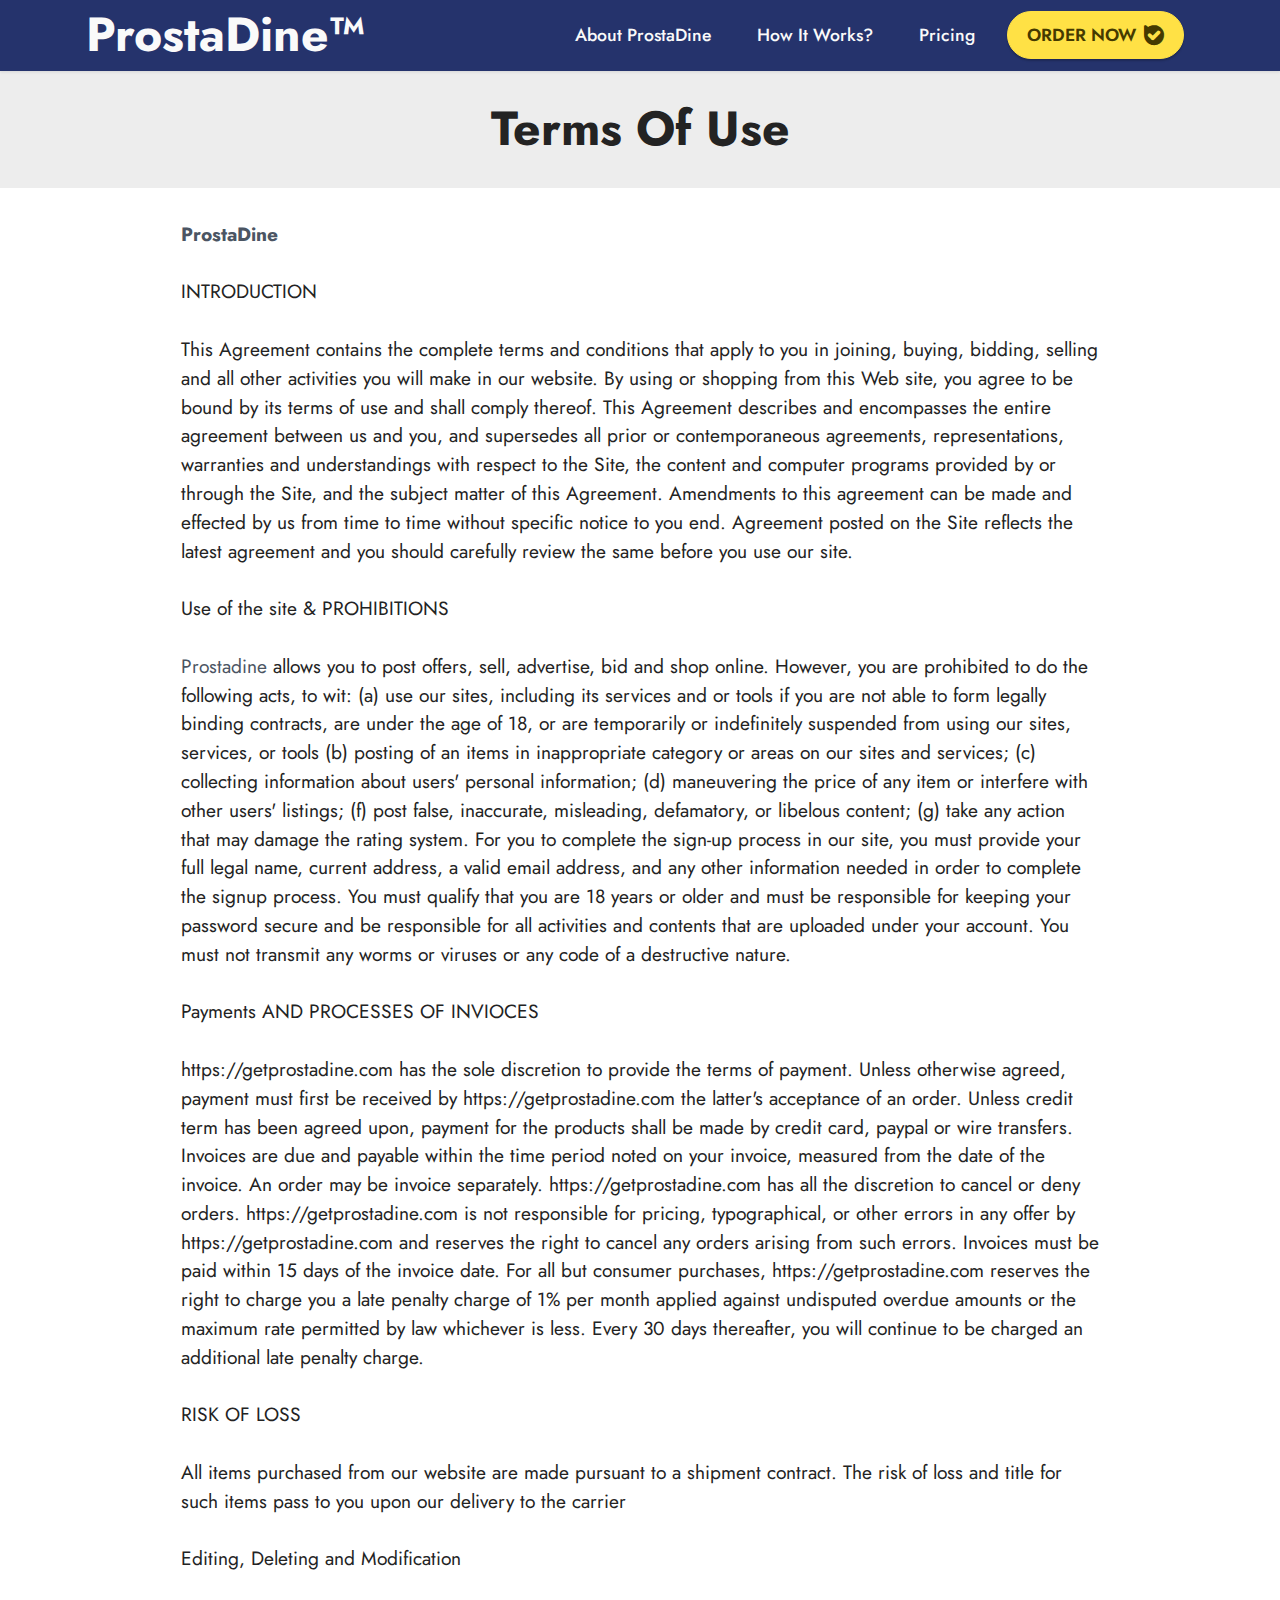
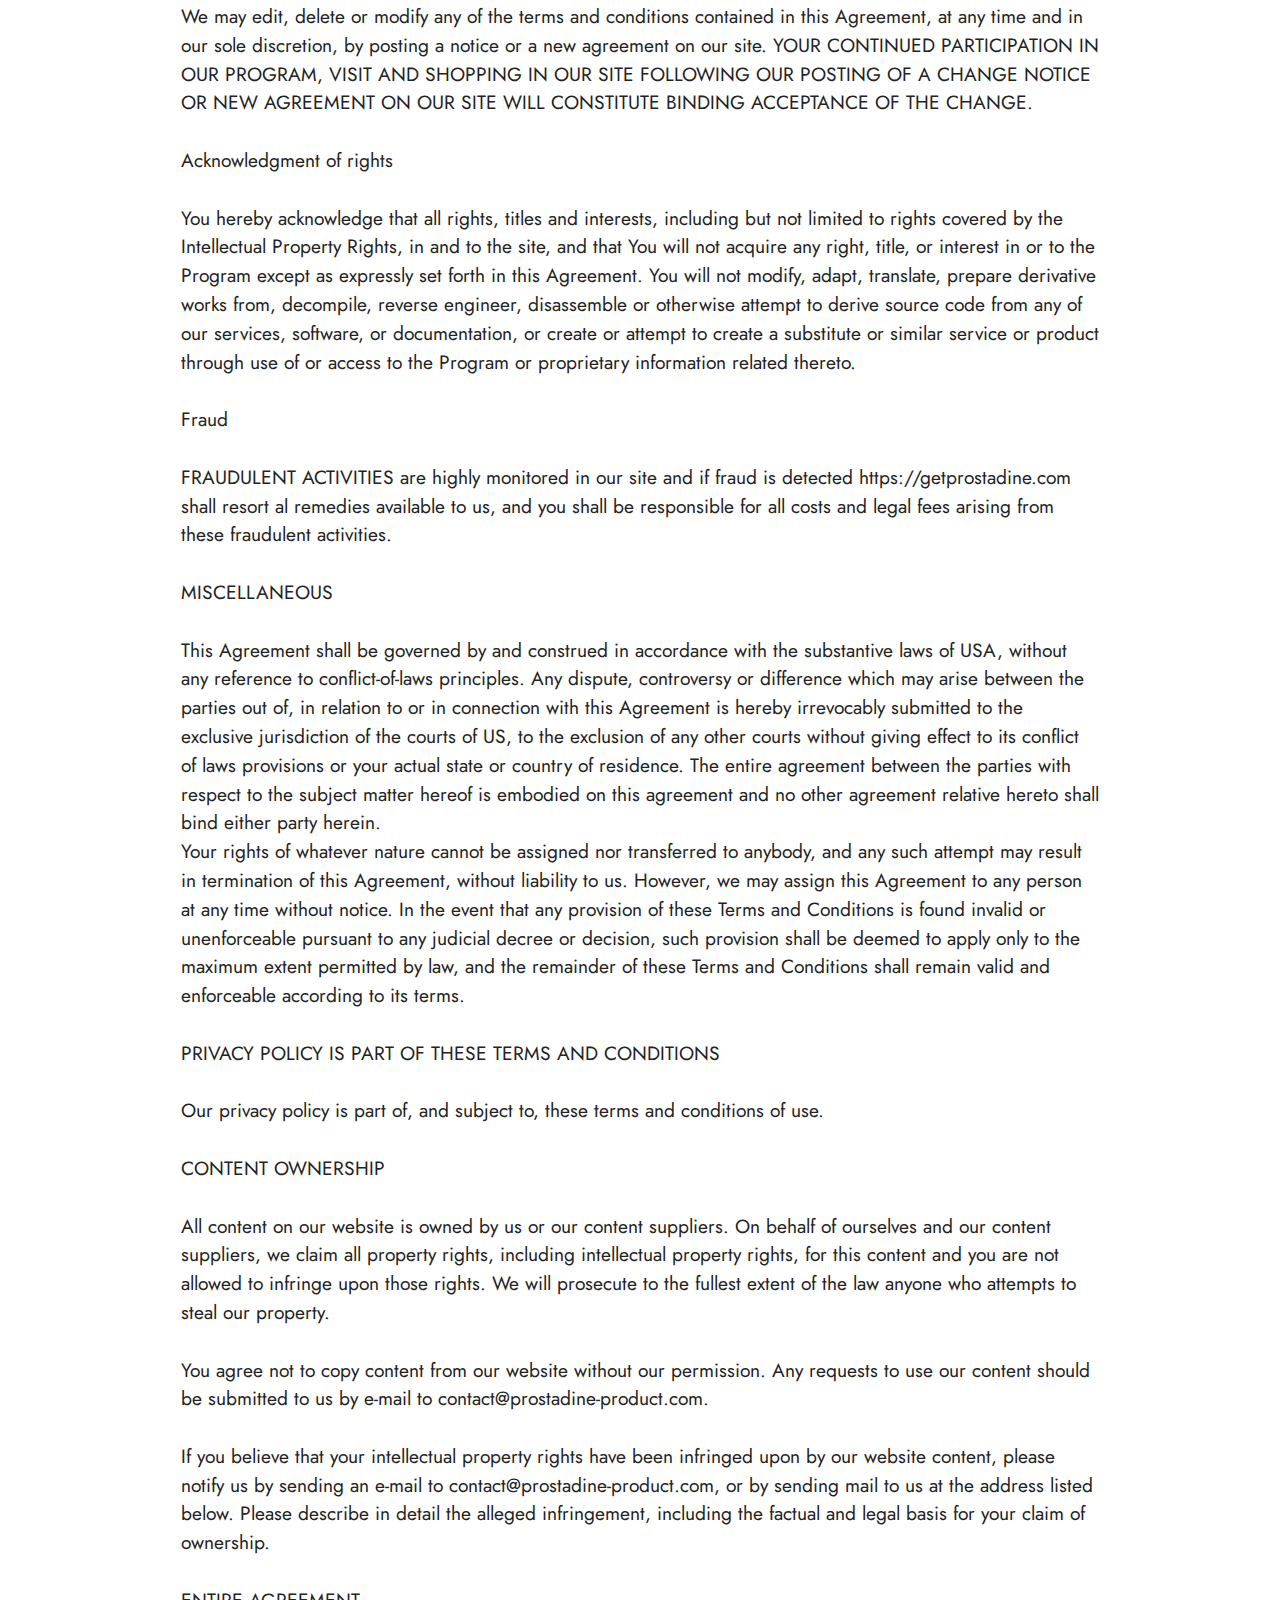
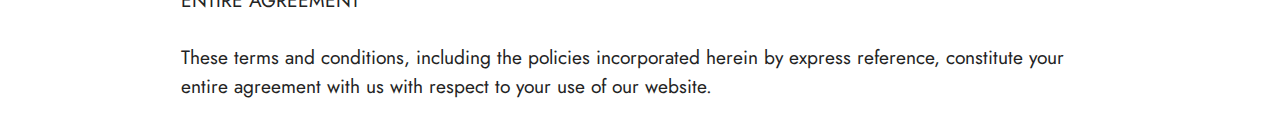
<file: page1.html>
<!DOCTYPE html>
<html  >
<head>
  
  <meta charset="UTF-8">
  <meta http-equiv="X-UA-Compatible" content="IE=edge">
  
  <meta name="twitter:card" content="summary_large_image"/>
  <meta name="twitter:image:src" content="">
  <meta property="og:image" content="">
  <meta name="twitter:title" content="Terms Of Use">
  <meta name="viewport" content="width=device-width, initial-scale=1, minimum-scale=1">
  <link rel="shortcut icon" href="assets/images/favicon-main-128x128.png" type="image/x-icon">
  <meta name="description" content="">
  
  
  <title>Terms Of Use</title>
  <link rel="stylesheet" href="assets/bootstrap/css/bootstrap.min.css">
  <link rel="stylesheet" href="assets/bootstrap/css/bootstrap-grid.min.css">
  <link rel="stylesheet" href="assets/bootstrap/css/bootstrap-reboot.min.css">
  <link rel="stylesheet" href="assets/animatecss/animate.css">
  <link rel="stylesheet" href="assets/dropdown/css/style.css">
  <link rel="stylesheet" href="assets/socicon/css/styles.css">
  <link rel="stylesheet" href="assets/theme/css/style.css">
  <link rel="preload" href="https://fonts.googleapis.com/css?family=Jost:100,200,300,400,500,600,700,800,900,100i,200i,300i,400i,500i,600i,700i,800i,900i&display=swap" as="style" onload="this.onload=null;this.rel='stylesheet'">
  <noscript><link rel="stylesheet" href="https://fonts.googleapis.com/css?family=Jost:100,200,300,400,500,600,700,800,900,100i,200i,300i,400i,500i,600i,700i,800i,900i&display=swap"></noscript>
  <link rel="preload" as="style" href="assets/mobirise/css/mbr-additional.css"><link rel="stylesheet" href="assets/mobirise/css/mbr-additional.css" type="text/css">
  
  
  
  <meta http-equiv="content-language" content="en-us">
</head>
<body>
  
  <section data-bs-version="5.1" class="menu menu2 cid-tmAYGHW7QI" once="menu" id="menu2-29">
    
    <nav class="navbar navbar-dropdown navbar-expand-lg">
        <div class="container">
            <div class="navbar-brand">
                
                <span class="navbar-caption-wrap"><a class="navbar-caption text-white text-primary display-2" href="index.html">ProstaDine™</a></span>
            </div>
            <button class="navbar-toggler" type="button" data-toggle="collapse" data-bs-toggle="collapse" data-target="#navbarSupportedContent" data-bs-target="#navbarSupportedContent" aria-controls="navbarNavAltMarkup" aria-expanded="false" aria-label="Toggle navigation">
                <div class="hamburger">
                    <span></span>
                    <span></span>
                    <span></span>
                    <span></span>
                </div>
            </button>
            <div class="collapse navbar-collapse" id="navbarSupportedContent">
                <ul class="navbar-nav nav-dropdown" data-app-modern-menu="true"><li class="nav-item"><a class="nav-link link text-white text-primary display-4" href="index.html#content4-4">About ProstaDine</a>
                    </li><li class="nav-item"><a class="nav-link link text-white text-primary display-4" href="index.html#content4-6">How It Works?</a></li><li class="nav-item"><a class="nav-link link text-white text-primary display-4" href="index.html#content4-2f">Pricing</a></li></ul>
                
                <div class="navbar-buttons mbr-section-btn"><a class="btn btn-warning display-4" href="/order" rel="nofollow"><span class="socicon socicon-bale mbr-iconfont mbr-iconfont-btn" style="font-size: 20px;"></span>ORDER NOW</a></div>
            </div>
        </div>
    </nav>
</section>

<section data-bs-version="5.1" class="content4 cid-tjykehVjDn" id="content4-p">
    

    
    
    <div class="container">
        <div class="row justify-content-center">
            <div class="title col-md-12 col-lg-12">
                <h3 class="mbr-section-title mbr-fonts-style align-center mb-4 display-2"><strong>Terms Of Use</strong></h3>
                
                
            </div>
        </div>
    </div>
</section>

<section data-bs-version="5.1" class="content5 cid-sKy7tkCOig cid-tjykeHYRPt" id="content5-q">
    
    <div class="container">
        <div class="row justify-content-center">
            <div class="col-md-12 col-lg-10">
                
                
                <p class="mbr-text mbr-fonts-style display-7"><a href="https://us-prostadine.org/" class="text-primary"><strong>ProstaDine</strong></a><br><br>INTRODUCTION
<br>
<br>This Agreement contains the complete terms and conditions that apply to you in joining, buying, bidding, selling and all other activities you will make in our website. By using or shopping from this Web site, you agree to be bound by its terms of use and shall comply thereof. This Agreement describes and encompasses the entire agreement between us and you, and supersedes all prior or contemporaneous agreements, representations, warranties and understandings with respect to the Site, the content and computer programs provided by or through the Site, and the subject matter of this Agreement. Amendments to this agreement can be made and effected by us from time to time without specific notice to you end. Agreement posted on the Site reflects the latest agreement and you should carefully review the same before you use our site.
<br>
<br>Use of the site &amp; PROHIBITIONS
<br>
<br><a href="https://us-prostadine.org/" class="text-primary">Prostadine</a> allows you to post offers, sell, advertise, bid and shop online. However, you are prohibited to do the following acts, to wit: (a) use our sites, including its services and or tools if you are not able to form legally binding contracts, are under the age of 18, or are temporarily or indefinitely suspended from using our sites, services, or tools (b) posting of an items in inappropriate category or areas on our sites and services; (c) collecting information about users' personal information; (d) maneuvering the price of any item or interfere with other users' listings; (f) post false, inaccurate, misleading, defamatory, or libelous content; (g) take any action that may damage the rating system. For you to complete the sign-up process in our site, you must provide your full legal name, current address, a valid email address, and any other information needed in order to complete the signup process. You must qualify that you are 18 years or older and must be responsible for keeping your password secure and be responsible for all activities and contents that are uploaded under your account. You must not transmit any worms or viruses or any code of a destructive nature.
<br>
<br>Payments AND PROCESSES OF INVIOCES
<br>
<br>https://getprostadine.com has the sole discretion to provide the terms of payment. Unless otherwise agreed, payment must first be received by https://getprostadine.com the latter's acceptance of an order. Unless credit term has been agreed upon, payment for the products shall be made by credit card, paypal or wire transfers. Invoices are due and payable within the time period noted on your invoice, measured from the date of the invoice. An order may be invoice separately. https://getprostadine.com has all the discretion to cancel or deny orders. https://getprostadine.com is not responsible for pricing, typographical, or other errors in any offer by https://getprostadine.com and reserves the right to cancel any orders arising from such errors. Invoices must be paid within 15 days of the invoice date. For all but consumer purchases, https://getprostadine.com reserves the right to charge you a late penalty charge of 1% per month applied against undisputed overdue amounts or the maximum rate permitted by law whichever is less. Every 30 days thereafter, you will continue to be charged an additional late penalty charge.
<br>
<br>RISK OF LOSS
<br>
<br>All items purchased from our website are made pursuant to a shipment contract. The risk of loss and title for such items pass to you upon our delivery to the carrier
<br>
<br>Editing, Deleting and Modification
<br>
<br>We may edit, delete or modify any of the terms and conditions contained in this Agreement, at any time and in our sole discretion, by posting a notice or a new agreement on our site. YOUR CONTINUED PARTICIPATION IN OUR PROGRAM, VISIT AND SHOPPING IN OUR SITE FOLLOWING OUR POSTING OF A CHANGE NOTICE OR NEW AGREEMENT ON OUR SITE WILL CONSTITUTE BINDING ACCEPTANCE OF THE CHANGE.
<br>
<br>Acknowledgment of rights
<br>
<br>You hereby acknowledge that all rights, titles and interests, including but not limited to rights covered by the Intellectual Property Rights, in and to the site, and that You will not acquire any right, title, or interest in or to the Program except as expressly set forth in this Agreement. You will not modify, adapt, translate, prepare derivative works from, decompile, reverse engineer, disassemble or otherwise attempt to derive source code from any of our services, software, or documentation, or create or attempt to create a substitute or similar service or product through use of or access to the Program or proprietary information related thereto.
<br>
<br>Fraud
<br>
<br>FRAUDULENT ACTIVITIES are highly monitored in our site and if fraud is detected https://getprostadine.com shall resort al remedies available to us, and you shall be responsible for all costs and legal fees arising from these fraudulent activities.
<br>
<br>MISCELLANEOUS
<br>
<br>This Agreement shall be governed by and construed in accordance with the substantive laws of USA, without any reference to conflict-of-laws principles. Any dispute, controversy or difference which may arise between the parties out of, in relation to or in connection with this Agreement is hereby irrevocably submitted to the exclusive jurisdiction of the courts of US, to the exclusion of any other courts without giving effect to its conflict of laws provisions or your actual state or country of residence. The entire agreement between the parties with respect to the subject matter hereof is embodied on this agreement and no other agreement relative hereto shall bind either party herein.
<br>Your rights of whatever nature cannot be assigned nor transferred to anybody, and any such attempt may result in termination of this Agreement, without liability to us. However, we may assign this Agreement to any person at any time without notice. In the event that any provision of these Terms and Conditions is found invalid or unenforceable pursuant to any judicial decree or decision, such provision shall be deemed to apply only to the maximum extent permitted by law, and the remainder of these Terms and Conditions shall remain valid and enforceable according to its terms.
<br>
<br>PRIVACY POLICY IS PART OF THESE TERMS AND CONDITIONS
<br>
<br>Our privacy policy is part of, and subject to, these terms and conditions of use.
<br>
<br>CONTENT OWNERSHIP
<br>
<br>All content on our website is owned by us or our content suppliers. On behalf of ourselves and our content suppliers, we claim all property rights, including intellectual property rights, for this content and you are not allowed to infringe upon those rights. We will prosecute to the fullest extent of the law anyone who attempts to steal our property.
<br>
<br>You agree not to copy content from our website without our permission. Any requests to use our content should be submitted to us by e-mail to contact@prostadine-product.com.
<br>
<br>If you believe that your intellectual property rights have been infringed upon by our website content, please notify us by sending an e-mail to contact@prostadine-product.com, or by sending mail to us at the address listed below. Please describe in detail the alleged infringement, including the factual and legal basis for your claim of ownership.
<br>
<br>ENTIRE AGREEMENT
<br>
<br>These terms and conditions, including the policies incorporated herein by express reference, constitute your entire agreement with us with respect to your use of our website.</p>
            </div>
        </div>
    </div>
</section>


<script src="assets/bootstrap/js/bootstrap.bundle.min.js"></script>
  <script src="assets/smoothscroll/smooth-scroll.js"></script>
  <script src="assets/ytplayer/index.js"></script>
  <script src="assets/dropdown/js/navbar-dropdown.js"></script>
  <script src="assets/theme/js/script.js"></script>
  
  
  
 <div id="scrollToTop" class="scrollToTop mbr-arrow-up"><a style="text-align: center;"><i class="mbr-arrow-up-icon mbr-arrow-up-icon-cm cm-icon cm-icon-smallarrow-up"></i></a></div>
    <input name="animation" type="hidden">
  </body>
</html>
</file>
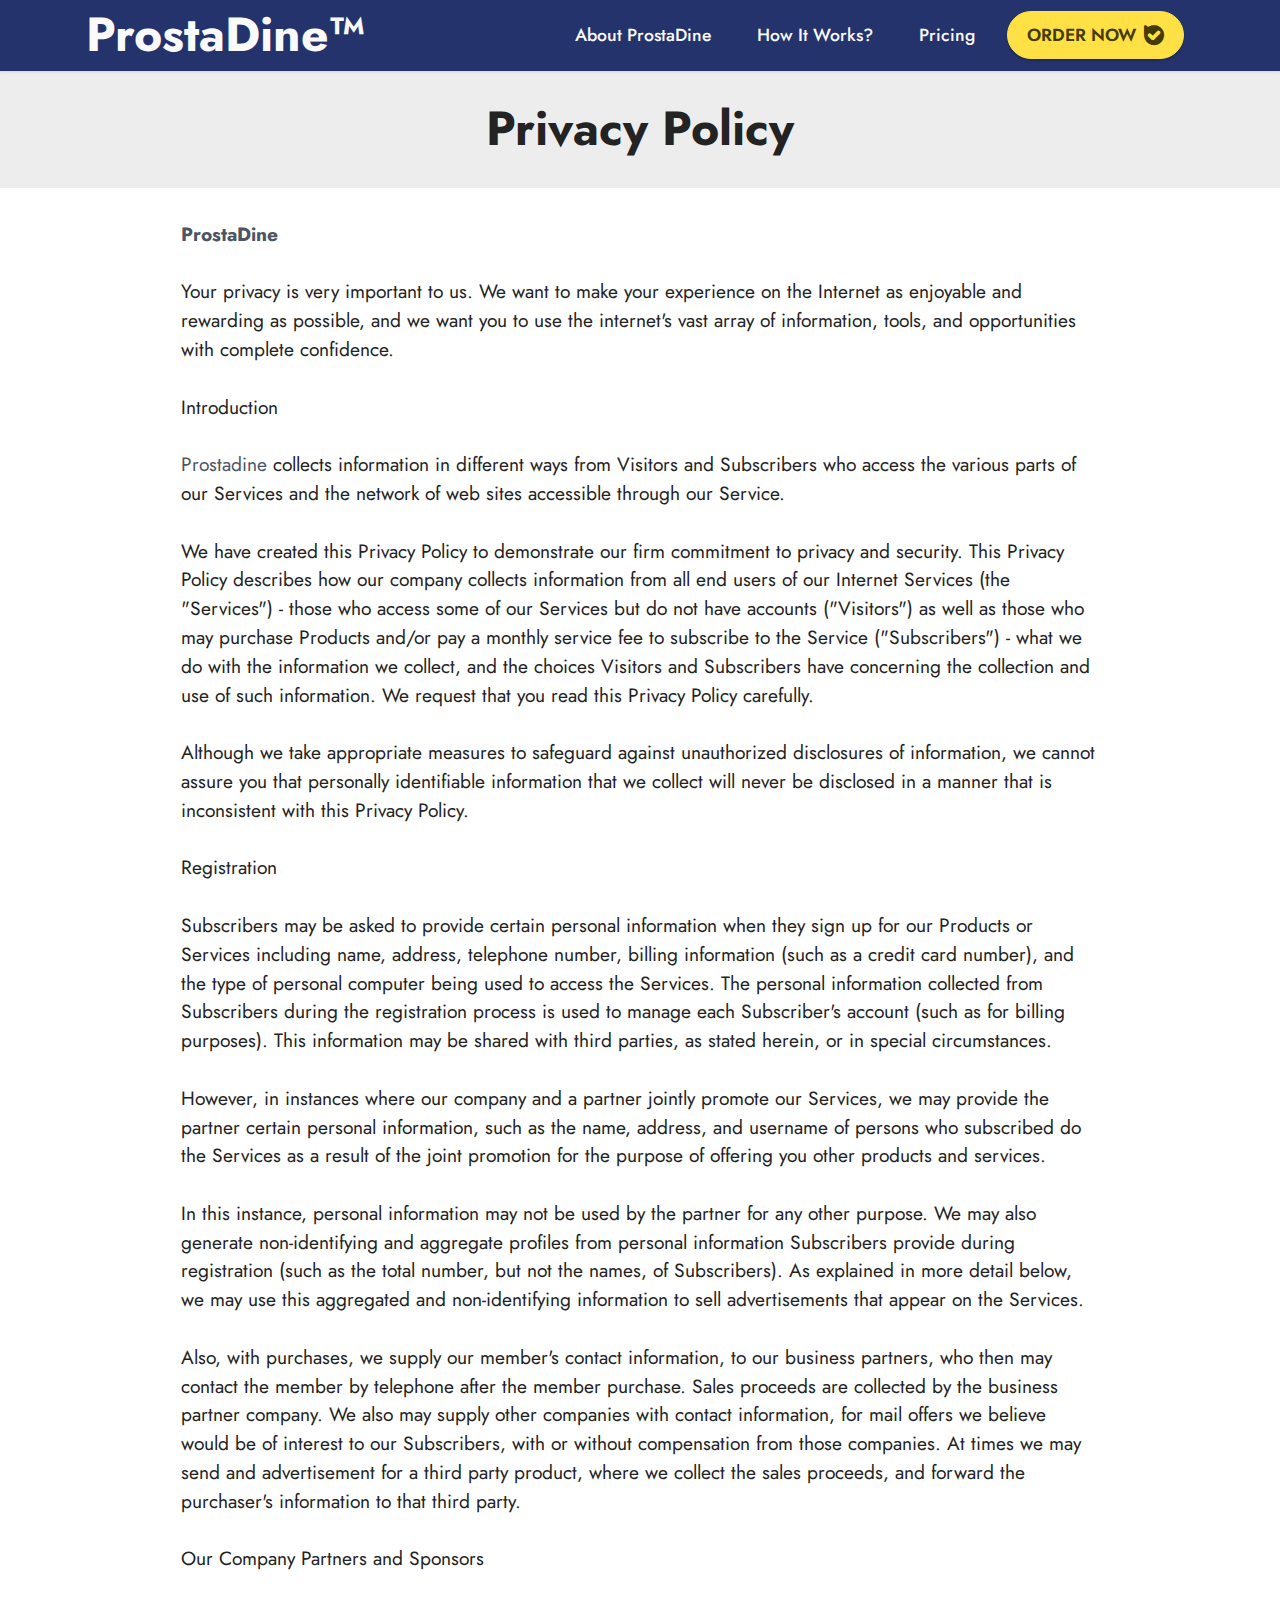
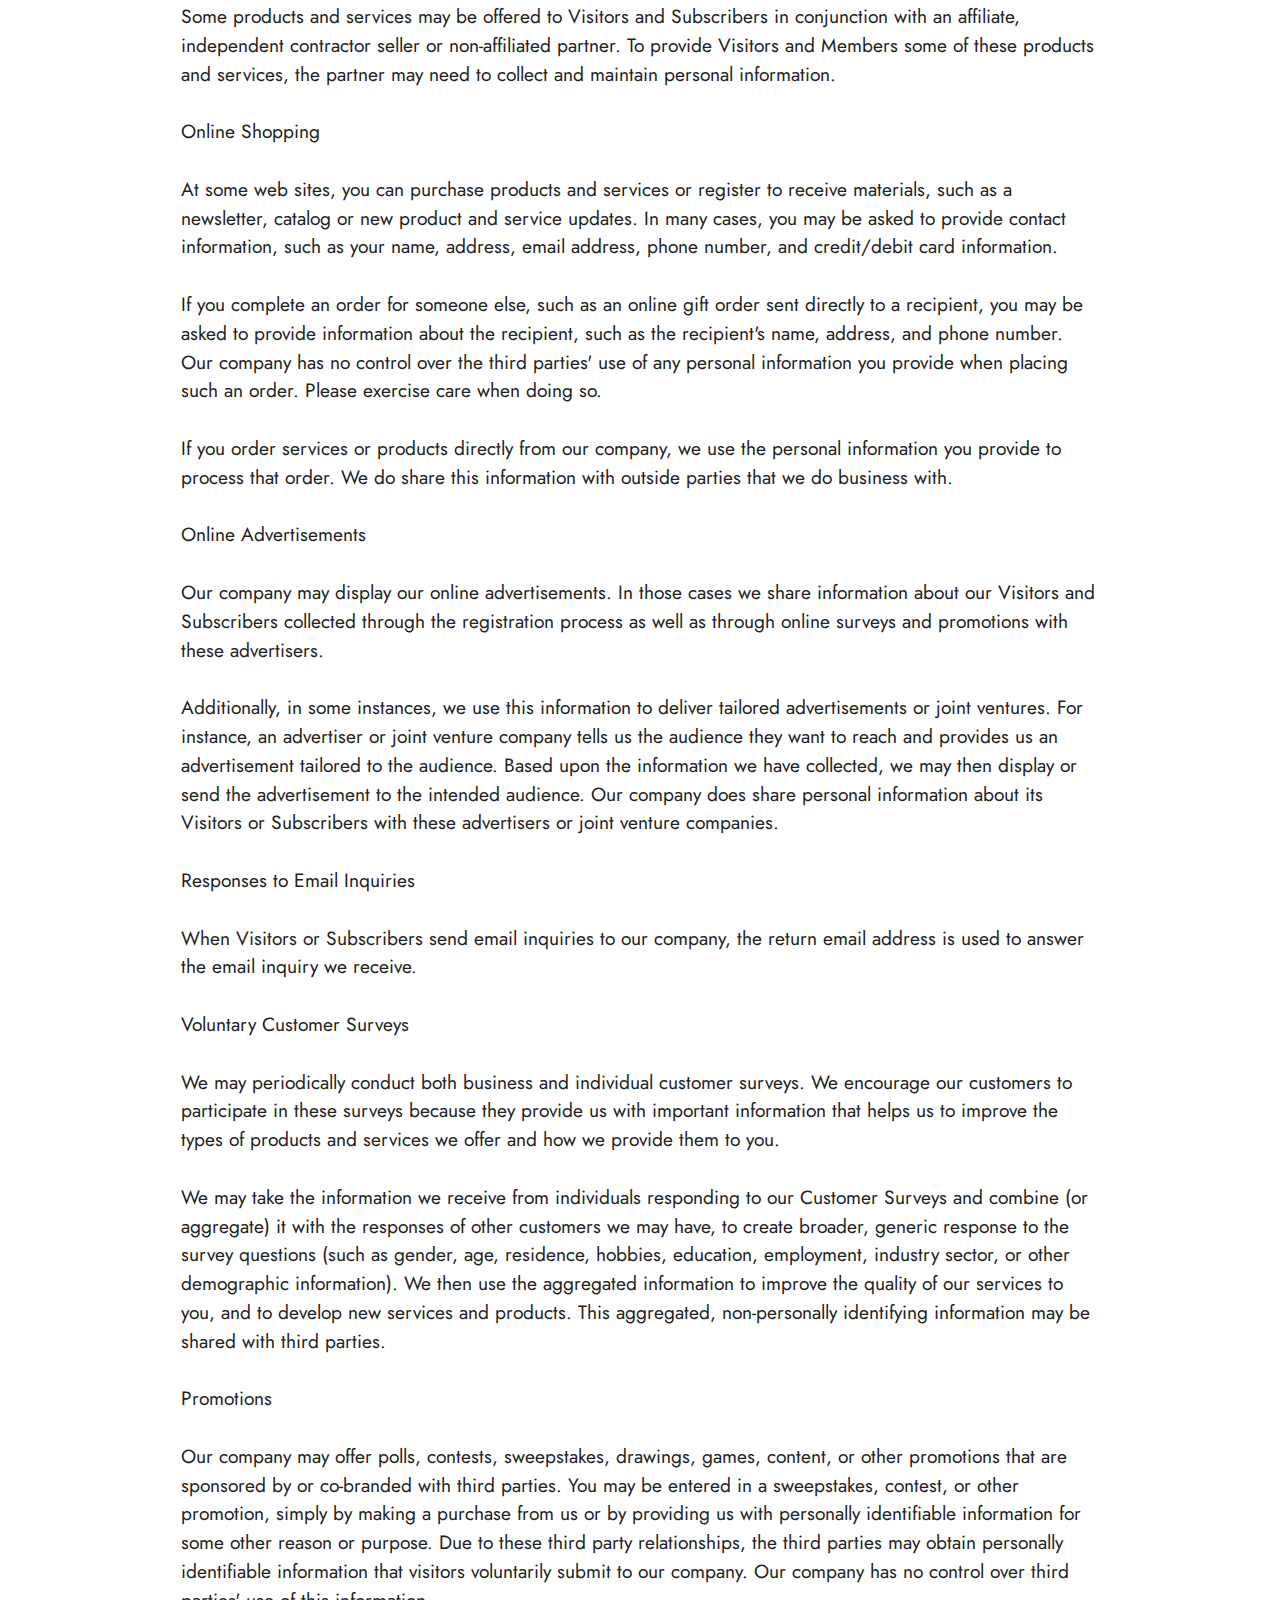
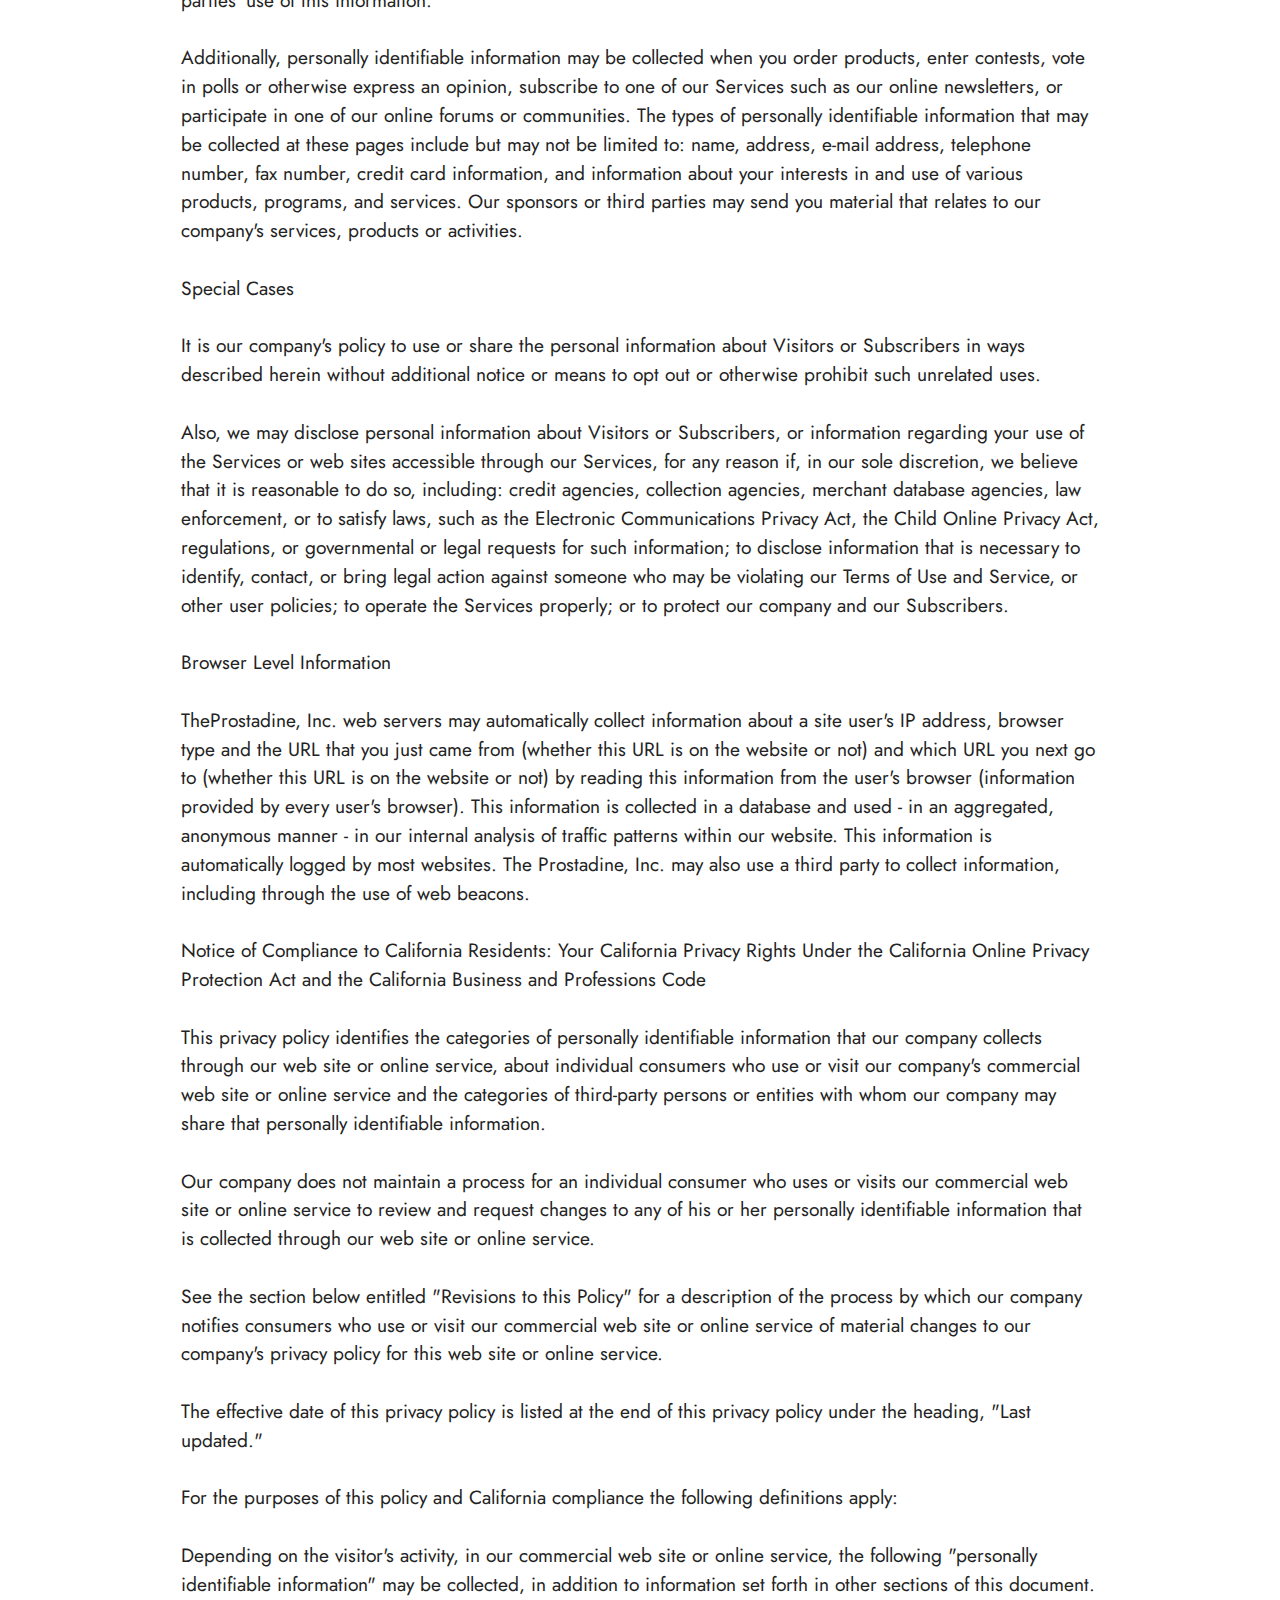
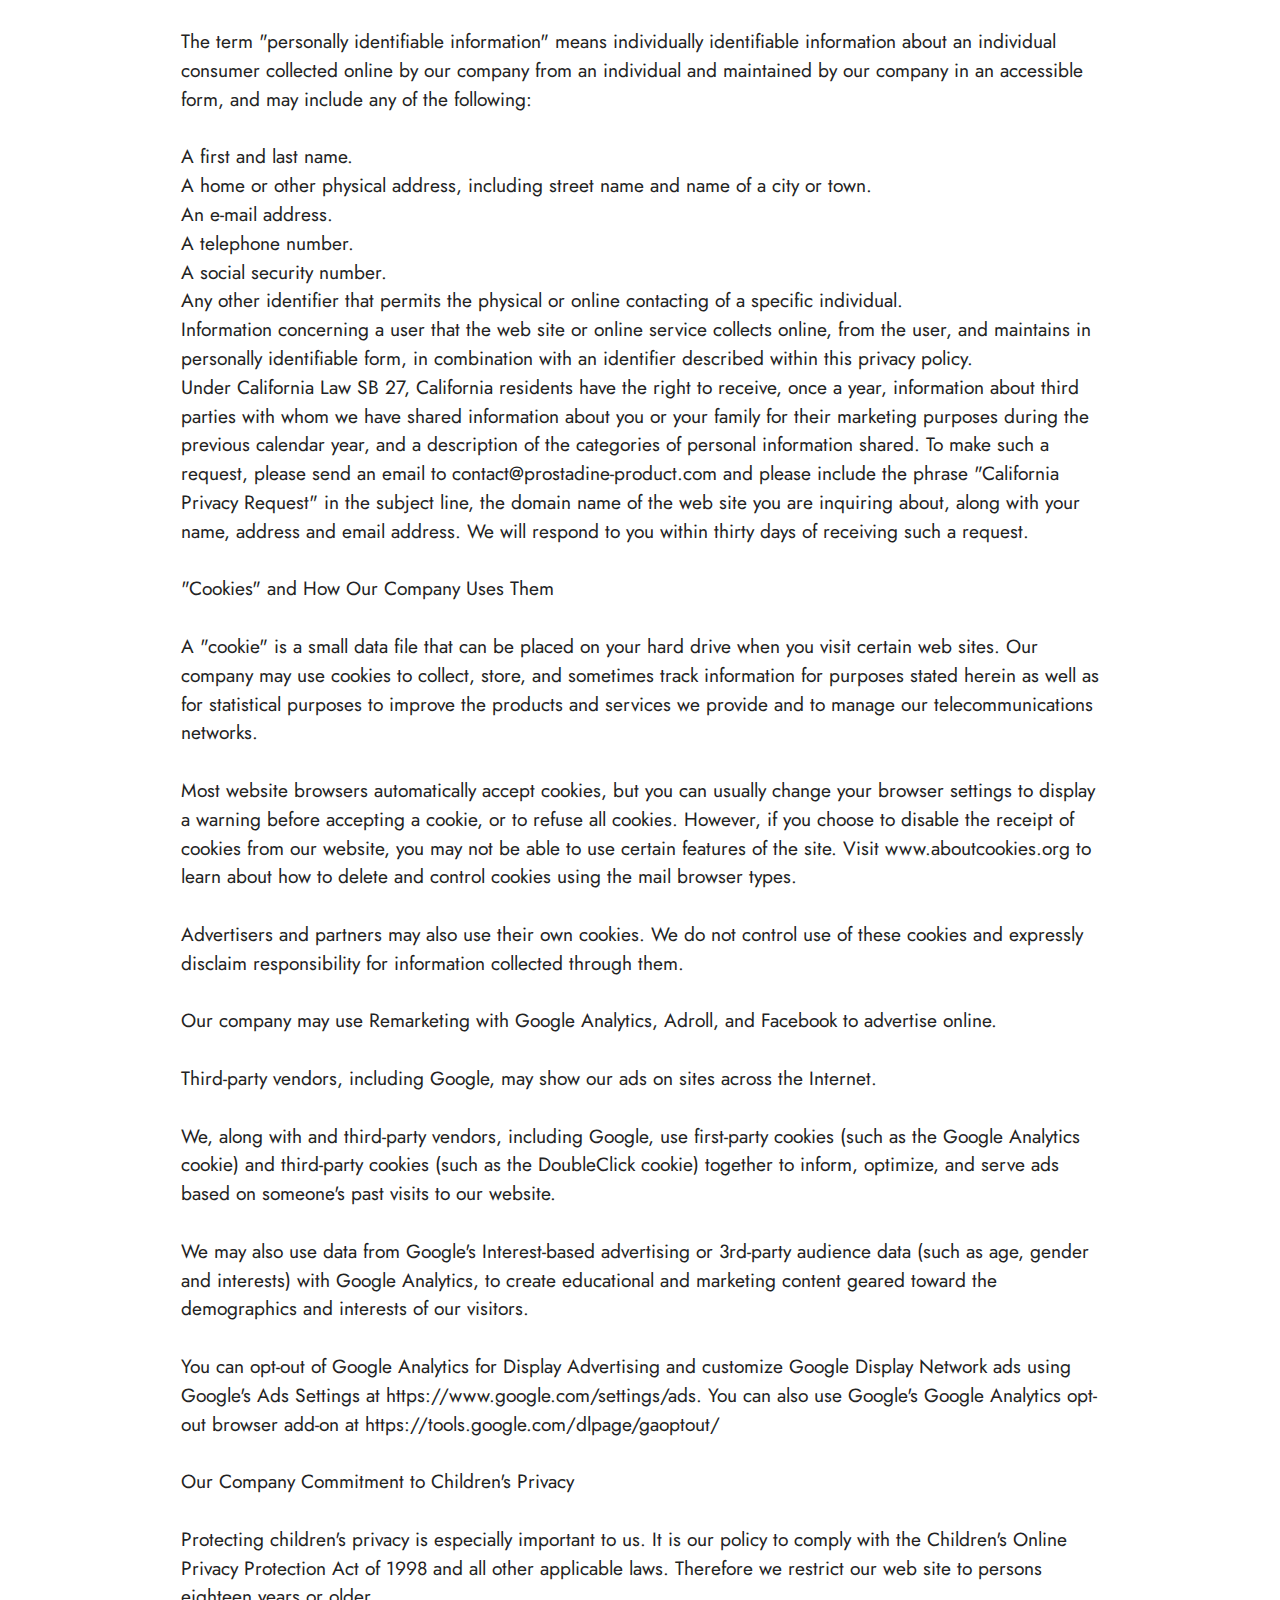
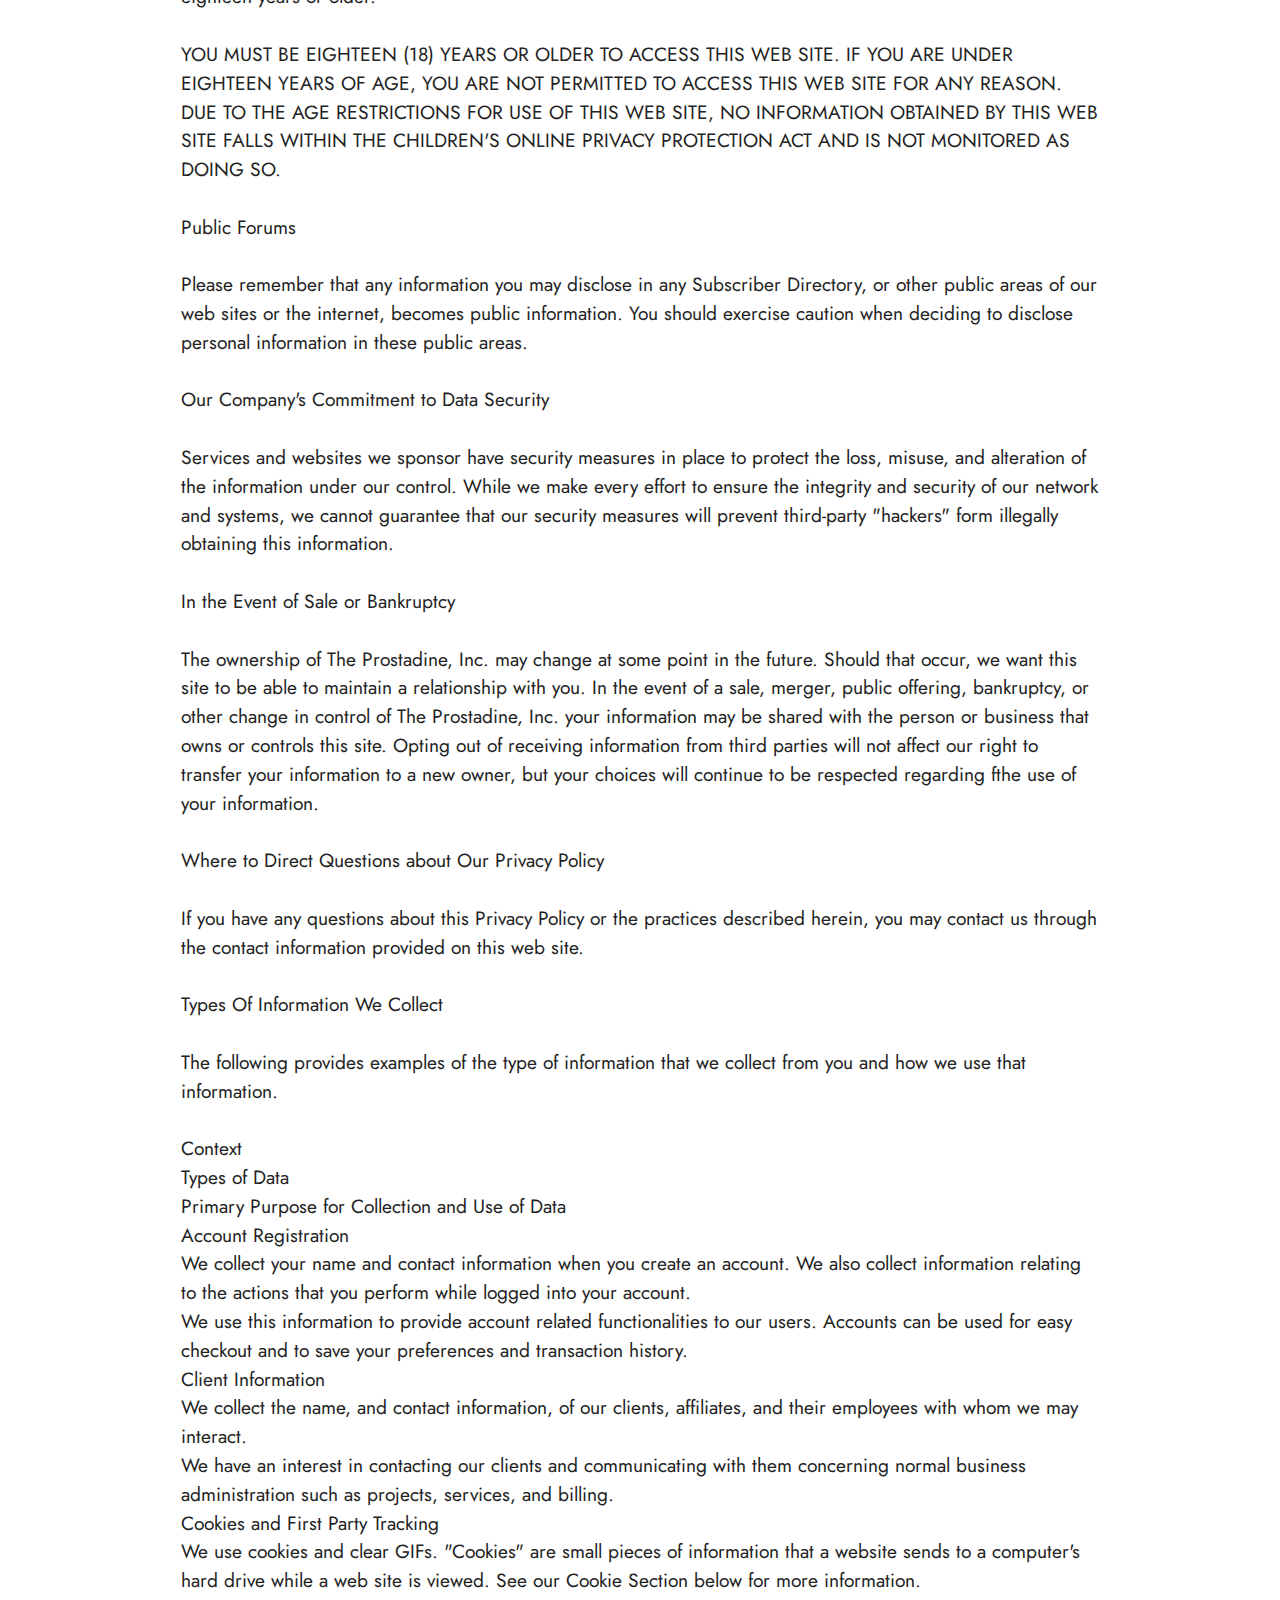
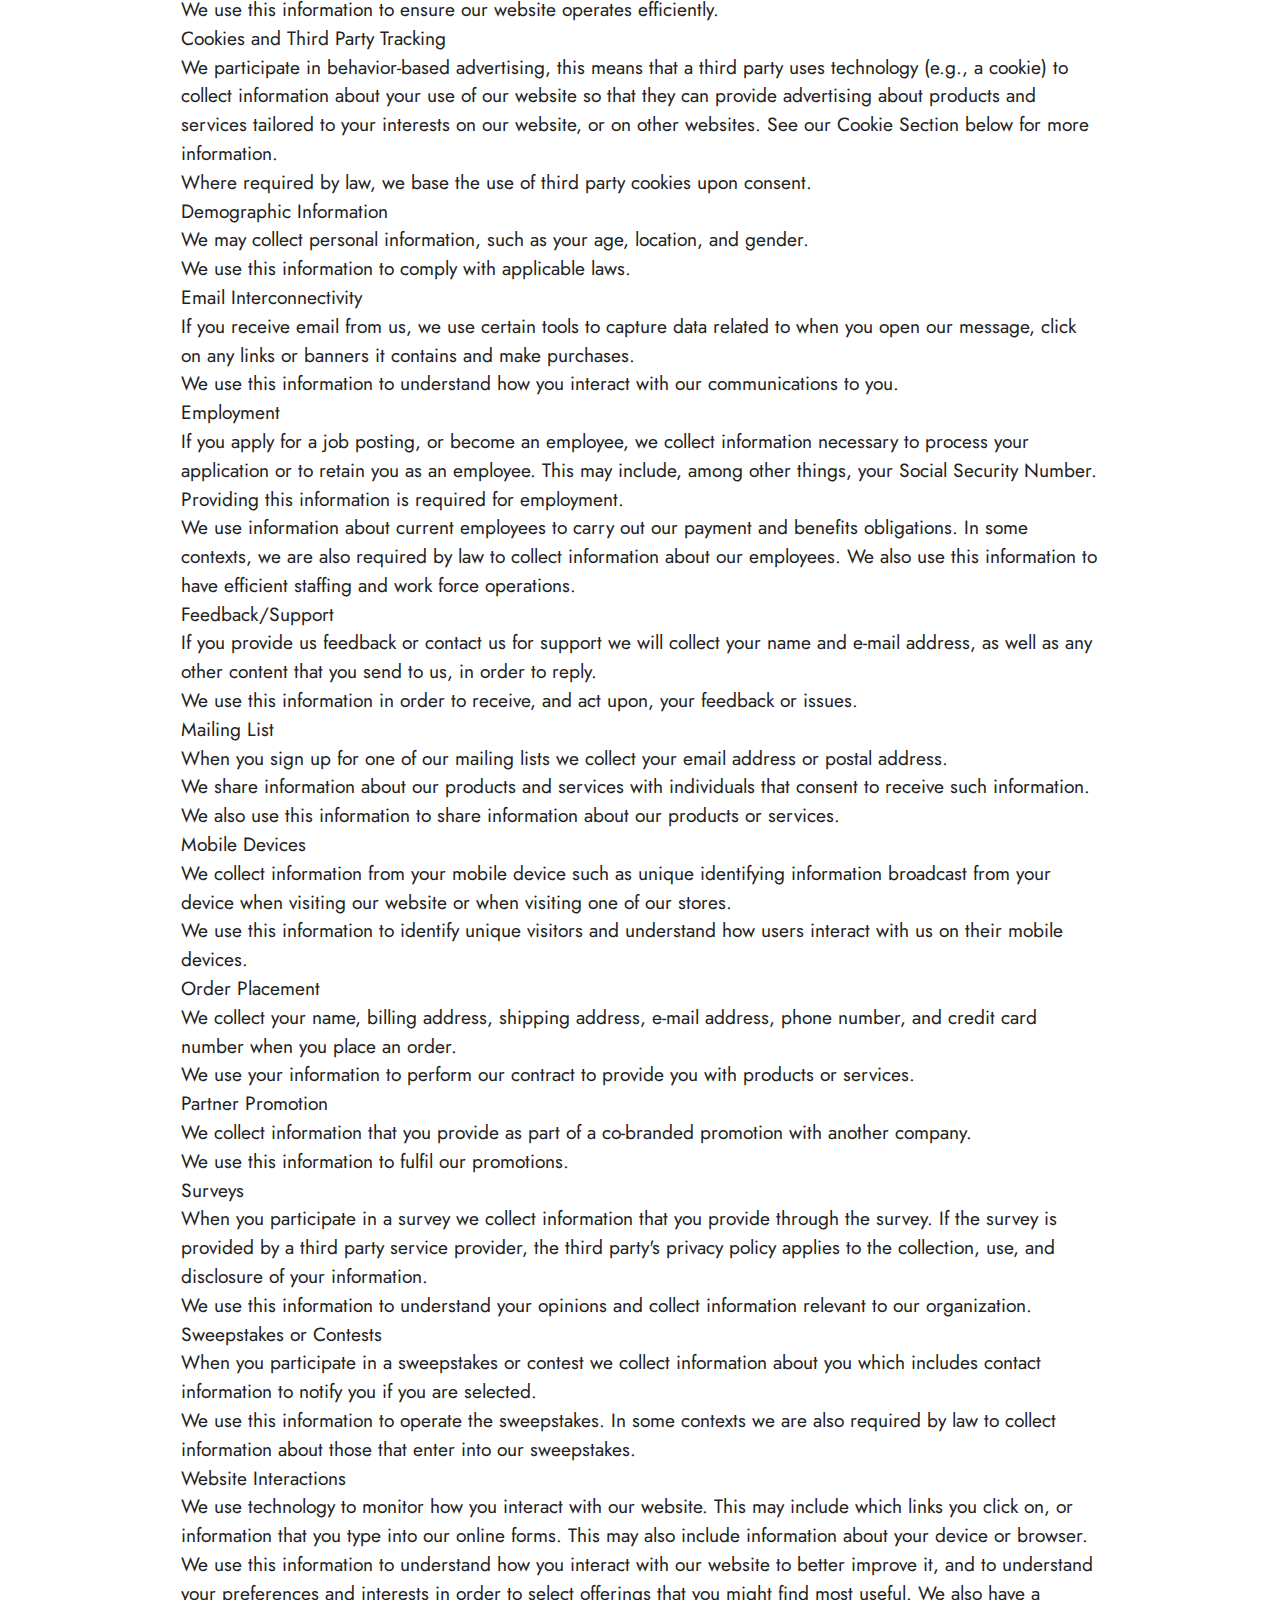
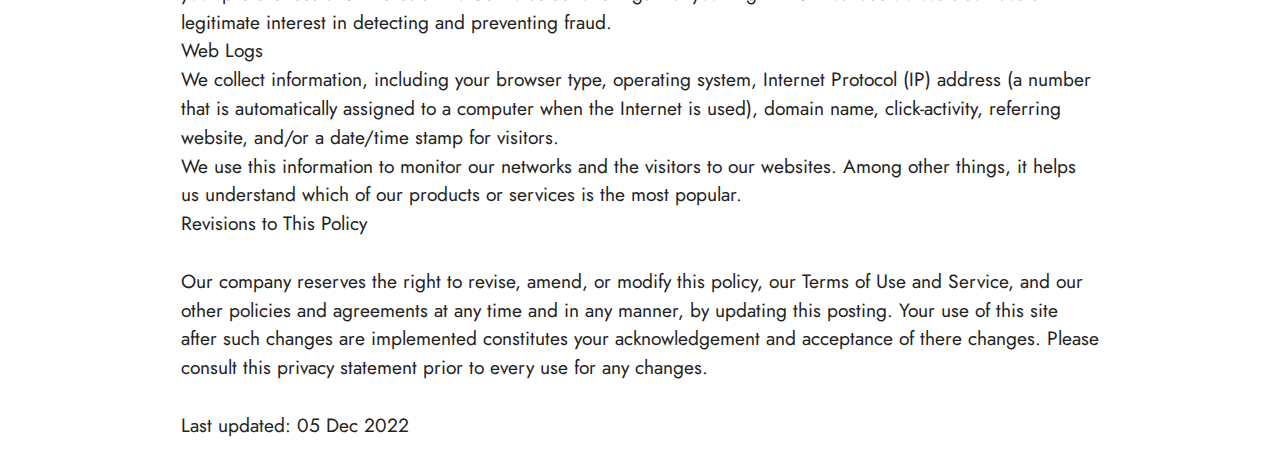
<file: page2.html>
<!DOCTYPE html>
<html  >
<head>
  
  <meta charset="UTF-8">
  <meta http-equiv="X-UA-Compatible" content="IE=edge">
  
  <meta name="twitter:card" content="summary_large_image"/>
  <meta name="twitter:image:src" content="">
  <meta property="og:image" content="">
  <meta name="twitter:title" content="Privacy Policy">
  <meta name="viewport" content="width=device-width, initial-scale=1, minimum-scale=1">
  <link rel="shortcut icon" href="assets/images/favicon-main-128x128.png" type="image/x-icon">
  <meta name="description" content="">
  
  
  <title>Privacy Policy</title>
  <link rel="stylesheet" href="assets/bootstrap/css/bootstrap.min.css">
  <link rel="stylesheet" href="assets/bootstrap/css/bootstrap-grid.min.css">
  <link rel="stylesheet" href="assets/bootstrap/css/bootstrap-reboot.min.css">
  <link rel="stylesheet" href="assets/animatecss/animate.css">
  <link rel="stylesheet" href="assets/dropdown/css/style.css">
  <link rel="stylesheet" href="assets/socicon/css/styles.css">
  <link rel="stylesheet" href="assets/theme/css/style.css">
  <link rel="preload" href="https://fonts.googleapis.com/css?family=Jost:100,200,300,400,500,600,700,800,900,100i,200i,300i,400i,500i,600i,700i,800i,900i&display=swap" as="style" onload="this.onload=null;this.rel='stylesheet'">
  <noscript><link rel="stylesheet" href="https://fonts.googleapis.com/css?family=Jost:100,200,300,400,500,600,700,800,900,100i,200i,300i,400i,500i,600i,700i,800i,900i&display=swap"></noscript>
  <link rel="preload" as="style" href="assets/mobirise/css/mbr-additional.css"><link rel="stylesheet" href="assets/mobirise/css/mbr-additional.css" type="text/css">
  
  
  
  <meta http-equiv="content-language" content="en-us">
</head>
<body>
  
  <section data-bs-version="5.1" class="menu menu2 cid-tmAYGHW7QI" once="menu" id="menu2-29">
    
    <nav class="navbar navbar-dropdown navbar-expand-lg">
        <div class="container">
            <div class="navbar-brand">
                
                <span class="navbar-caption-wrap"><a class="navbar-caption text-white text-primary display-2" href="index.html">ProstaDine™</a></span>
            </div>
            <button class="navbar-toggler" type="button" data-toggle="collapse" data-bs-toggle="collapse" data-target="#navbarSupportedContent" data-bs-target="#navbarSupportedContent" aria-controls="navbarNavAltMarkup" aria-expanded="false" aria-label="Toggle navigation">
                <div class="hamburger">
                    <span></span>
                    <span></span>
                    <span></span>
                    <span></span>
                </div>
            </button>
            <div class="collapse navbar-collapse" id="navbarSupportedContent">
                <ul class="navbar-nav nav-dropdown" data-app-modern-menu="true"><li class="nav-item"><a class="nav-link link text-white text-primary display-4" href="index.html#content4-4">About ProstaDine</a>
                    </li><li class="nav-item"><a class="nav-link link text-white text-primary display-4" href="index.html#content4-6">How It Works?</a></li><li class="nav-item"><a class="nav-link link text-white text-primary display-4" href="index.html#content4-2f">Pricing</a></li></ul>
                
                <div class="navbar-buttons mbr-section-btn"><a class="btn btn-warning display-4" href="/order" rel="nofollow"><span class="socicon socicon-bale mbr-iconfont mbr-iconfont-btn" style="font-size: 20px;"></span>ORDER NOW</a></div>
            </div>
        </div>
    </nav>
</section>

<section data-bs-version="5.1" class="content4 cid-tjyl2OW9zY" id="content4-w">
    

    
    
    <div class="container">
        <div class="row justify-content-center">
            <div class="title col-md-12 col-lg-12">
                <h3 class="mbr-section-title mbr-fonts-style align-center mb-4 display-2"><strong>Privacy Policy</strong></h3>
                
                
            </div>
        </div>
    </div>
</section>

<section data-bs-version="5.1" class="content5 cid-sKy7tkCOig cid-tjyl36S2Rx" id="content5-x">
    
    <div class="container">
        <div class="row justify-content-center">
            <div class="col-md-12 col-lg-10">
                
                
                <p class="mbr-text mbr-fonts-style display-7"><a href="https://us-prostadine.org/" class="text-primary"><strong>ProstaDine</strong></a><br><br>Your privacy is very important to us. We want to make your experience on the Internet as enjoyable and rewarding as possible, and we want you to use the internet's vast array of information, tools, and opportunities with complete confidence.
<br>
<br>Introduction
<br>
<br><a href="https://us-prostadine.org/" class="text-primary">Prostadine</a> collects information in different ways from Visitors and Subscribers who access the various parts of our Services and the network of web sites accessible through our Service.
<br>
<br>We have created this Privacy Policy to demonstrate our firm commitment to privacy and security. This Privacy Policy describes how our company collects information from all end users of our Internet Services (the "Services") - those who access some of our Services but do not have accounts ("Visitors") as well as those who may purchase Products and/or pay a monthly service fee to subscribe to the Service ("Subscribers") - what we do with the information we collect, and the choices Visitors and Subscribers have concerning the collection and use of such information. We request that you read this Privacy Policy carefully.
<br>
<br>Although we take appropriate measures to safeguard against unauthorized disclosures of information, we cannot assure you that personally identifiable information that we collect will never be disclosed in a manner that is inconsistent with this Privacy Policy.
<br>
<br>Registration
<br>
<br>Subscribers may be asked to provide certain personal information when they sign up for our Products or Services including name, address, telephone number, billing information (such as a credit card number), and the type of personal computer being used to access the Services. The personal information collected from Subscribers during the registration process is used to manage each Subscriber's account (such as for billing purposes). This information may be shared with third parties, as stated herein, or in special circumstances.
<br>
<br>However, in instances where our company and a partner jointly promote our Services, we may provide the partner certain personal information, such as the name, address, and username of persons who subscribed do the Services as a result of the joint promotion for the purpose of offering you other products and services.
<br>
<br>In this instance, personal information may not be used by the partner for any other purpose. We may also generate non-identifying and aggregate profiles from personal information Subscribers provide during registration (such as the total number, but not the names, of Subscribers). As explained in more detail below, we may use this aggregated and non-identifying information to sell advertisements that appear on the Services.
<br>
<br>Also, with purchases, we supply our member's contact information, to our business partners, who then may contact the member by telephone after the member purchase. Sales proceeds are collected by the business partner company. We also may supply other companies with contact information, for mail offers we believe would be of interest to our Subscribers, with or without compensation from those companies. At times we may send and advertisement for a third party product, where we collect the sales proceeds, and forward the purchaser's information to that third party.
<br>
<br>Our Company Partners and Sponsors
<br>
<br>Some products and services may be offered to Visitors and Subscribers in conjunction with an affiliate, independent contractor seller or non-affiliated partner. To provide Visitors and Members some of these products and services, the partner may need to collect and maintain personal information.
<br>
<br>Online Shopping
<br>
<br>At some web sites, you can purchase products and services or register to receive materials, such as a newsletter, catalog or new product and service updates. In many cases, you may be asked to provide contact information, such as your name, address, email address, phone number, and credit/debit card information.
<br>
<br>If you complete an order for someone else, such as an online gift order sent directly to a recipient, you may be asked to provide information about the recipient, such as the recipient's name, address, and phone number. Our company has no control over the third parties' use of any personal information you provide when placing such an order. Please exercise care when doing so.
<br>
<br>If you order services or products directly from our company, we use the personal information you provide to process that order. We do share this information with outside parties that we do business with.
<br>
<br>Online Advertisements
<br>
<br>Our company may display our online advertisements. In those cases we share information about our Visitors and Subscribers collected through the registration process as well as through online surveys and promotions with these advertisers.
<br>
<br>Additionally, in some instances, we use this information to deliver tailored advertisements or joint ventures. For instance, an advertiser or joint venture company tells us the audience they want to reach and provides us an advertisement tailored to the audience. Based upon the information we have collected, we may then display or send the advertisement to the intended audience. Our company does share personal information about its Visitors or Subscribers with these advertisers or joint venture companies.
<br>
<br>Responses to Email Inquiries
<br>
<br>When Visitors or Subscribers send email inquiries to our company, the return email address is used to answer the email inquiry we receive.
<br>
<br>Voluntary Customer Surveys
<br>
<br>We may periodically conduct both business and individual customer surveys. We encourage our customers to participate in these surveys because they provide us with important information that helps us to improve the types of products and services we offer and how we provide them to you.
<br>
<br>We may take the information we receive from individuals responding to our Customer Surveys and combine (or aggregate) it with the responses of other customers we may have, to create broader, generic response to the survey questions (such as gender, age, residence, hobbies, education, employment, industry sector, or other demographic information). We then use the aggregated information to improve the quality of our services to you, and to develop new services and products. This aggregated, non-personally identifying information may be shared with third parties.
<br>
<br>Promotions
<br>
<br>Our company may offer polls, contests, sweepstakes, drawings, games, content, or other promotions that are sponsored by or co-branded with third parties. You may be entered in a sweepstakes, contest, or other promotion, simply by making a purchase from us or by providing us with personally identifiable information for some other reason or purpose. Due to these third party relationships, the third parties may obtain personally identifiable information that visitors voluntarily submit to our company. Our company has no control over third parties' use of this information.
<br>
<br>Additionally, personally identifiable information may be collected when you order products, enter contests, vote in polls or otherwise express an opinion, subscribe to one of our Services such as our online newsletters, or participate in one of our online forums or communities. The types of personally identifiable information that may be collected at these pages include but may not be limited to: name, address, e-mail address, telephone number, fax number, credit card information, and information about your interests in and use of various products, programs, and services. Our sponsors or third parties may send you material that relates to our company's services, products or activities.
<br>
<br>Special Cases
<br>
<br>It is our company's policy to use or share the personal information about Visitors or Subscribers in ways described herein without additional notice or means to opt out or otherwise prohibit such unrelated uses.
<br>
<br>Also, we may disclose personal information about Visitors or Subscribers, or information regarding your use of the Services or web sites accessible through our Services, for any reason if, in our sole discretion, we believe that it is reasonable to do so, including: credit agencies, collection agencies, merchant database agencies, law enforcement, or to satisfy laws, such as the Electronic Communications Privacy Act, the Child Online Privacy Act, regulations, or governmental or legal requests for such information; to disclose information that is necessary to identify, contact, or bring legal action against someone who may be violating our Terms of Use and Service, or other user policies; to operate the Services properly; or to protect our company and our Subscribers.
<br>
<br>Browser Level Information
<br>
<br>TheProstadine, Inc. web servers may automatically collect information about a site user's IP address, browser type and the URL that you just came from (whether this URL is on the website or not) and which URL you next go to (whether this URL is on the website or not) by reading this information from the user's browser (information provided by every user's browser). This information is collected in a database and used - in an aggregated, anonymous manner - in our internal analysis of traffic patterns within our website. This information is automatically logged by most websites. The Prostadine, Inc. may also use a third party to collect information, including through the use of web beacons.
<br>
<br>Notice of Compliance to California Residents: Your California Privacy Rights Under the California Online Privacy Protection Act and the California Business and Professions Code
<br>
<br>This privacy policy identifies the categories of personally identifiable information that our company collects through our web site or online service, about individual consumers who use or visit our company's commercial web site or online service and the categories of third-party persons or entities with whom our company may share that personally identifiable information.
<br>
<br>Our company does not maintain a process for an individual consumer who uses or visits our commercial web site or online service to review and request changes to any of his or her personally identifiable information that is collected through our web site or online service.
<br>
<br>See the section below entitled "Revisions to this Policy" for a description of the process by which our company notifies consumers who use or visit our commercial web site or online service of material changes to our company's privacy policy for this web site or online service.
<br>
<br>The effective date of this privacy policy is listed at the end of this privacy policy under the heading, "Last updated."
<br>
<br>For the purposes of this policy and California compliance the following definitions apply:
<br>
<br>Depending on the visitor's activity, in our commercial web site or online service, the following "personally identifiable information" may be collected, in addition to information set forth in other sections of this document.
<br>
<br>The term "personally identifiable information" means individually identifiable information about an individual consumer collected online by our company from an individual and maintained by our company in an accessible form, and may include any of the following:
<br>
<br>A first and last name.
<br>A home or other physical address, including street name and name of a city or town.
<br>An e-mail address.
<br>A telephone number.
<br>A social security number.
<br>Any other identifier that permits the physical or online contacting of a specific individual.
<br>Information concerning a user that the web site or online service collects online, from the user, and maintains in personally identifiable form, in combination with an identifier described within this privacy policy.
<br>Under California Law SB 27, California residents have the right to receive, once a year, information about third parties with whom we have shared information about you or your family for their marketing purposes during the previous calendar year, and a description of the categories of personal information shared. To make such a request, please send an email to contact@prostadine-product.com and please include the phrase "California Privacy Request" in the subject line, the domain name of the web site you are inquiring about, along with your name, address and email address. We will respond to you within thirty days of receiving such a request.
<br>
<br>"Cookies" and How Our Company Uses Them
<br>
<br>A "cookie" is a small data file that can be placed on your hard drive when you visit certain web sites. Our company may use cookies to collect, store, and sometimes track information for purposes stated herein as well as for statistical purposes to improve the products and services we provide and to manage our telecommunications networks.
<br>
<br>Most website browsers automatically accept cookies, but you can usually change your browser settings to display a warning before accepting a cookie, or to refuse all cookies. However, if you choose to disable the receipt of cookies from our website, you may not be able to use certain features of the site. Visit www.aboutcookies.org to learn about how to delete and control cookies using the mail browser types.
<br>
<br>Advertisers and partners may also use their own cookies. We do not control use of these cookies and expressly disclaim responsibility for information collected through them.
<br>
<br>Our company may use Remarketing with Google Analytics, Adroll, and Facebook to advertise online.
<br>
<br>Third-party vendors, including Google, may show our ads on sites across the Internet.
<br>
<br>We, along with and third-party vendors, including Google, use first-party cookies (such as the Google Analytics cookie) and third-party cookies (such as the DoubleClick cookie) together to inform, optimize, and serve ads based on someone's past visits to our website.
<br>
<br>We may also use data from Google's Interest-based advertising or 3rd-party audience data (such as age, gender and interests) with Google Analytics, to create educational and marketing content geared toward the demographics and interests of our visitors.
<br>
<br>You can opt-out of Google Analytics for Display Advertising and customize Google Display Network ads using Google's Ads Settings at https://www.google.com/settings/ads. You can also use Google's Google Analytics opt-out browser add-on at https://tools.google.com/dlpage/gaoptout/
<br>
<br>Our Company Commitment to Children's Privacy
<br>
<br>Protecting children's privacy is especially important to us. It is our policy to comply with the Children's Online Privacy Protection Act of 1998 and all other applicable laws. Therefore we restrict our web site to persons eighteen years or older.
<br>
<br>YOU MUST BE EIGHTEEN (18) YEARS OR OLDER TO ACCESS THIS WEB SITE. IF YOU ARE UNDER EIGHTEEN YEARS OF AGE, YOU ARE NOT PERMITTED TO ACCESS THIS WEB SITE FOR ANY REASON. DUE TO THE AGE RESTRICTIONS FOR USE OF THIS WEB SITE, NO INFORMATION OBTAINED BY THIS WEB SITE FALLS WITHIN THE CHILDREN'S ONLINE PRIVACY PROTECTION ACT AND IS NOT MONITORED AS DOING SO.
<br>
<br>Public Forums
<br>
<br>Please remember that any information you may disclose in any Subscriber Directory, or other public areas of our web sites or the internet, becomes public information. You should exercise caution when deciding to disclose personal information in these public areas.
<br>
<br>Our Company's Commitment to Data Security
<br>
<br>Services and websites we sponsor have security measures in place to protect the loss, misuse, and alteration of the information under our control. While we make every effort to ensure the integrity and security of our network and systems, we cannot guarantee that our security measures will prevent third-party "hackers" form illegally obtaining this information.
<br>
<br>In the Event of Sale or Bankruptcy
<br>
<br>The ownership of The Prostadine, Inc. may change at some point in the future. Should that occur, we want this site to be able to maintain a relationship with you. In the event of a sale, merger, public offering, bankruptcy, or other change in control of The Prostadine, Inc. your information may be shared with the person or business that owns or controls this site. Opting out of receiving information from third parties will not affect our right to transfer your information to a new owner, but your choices will continue to be respected regarding fthe use of your information.
<br>
<br>Where to Direct Questions about Our Privacy Policy
<br>
<br>If you have any questions about this Privacy Policy or the practices described herein, you may contact us through the contact information provided on this web site.
<br>
<br>Types Of Information We Collect
<br>
<br>The following provides examples of the type of information that we collect from you and how we use that information.
<br>
<br>Context
<br>Types of Data
<br>Primary Purpose for Collection and Use of Data
<br>Account Registration
<br>We collect your name and contact information when you create an account. We also collect information relating to the actions that you perform while logged into your account.
<br>We use this information to provide account related functionalities to our users. Accounts can be used for easy checkout and to save your preferences and transaction history.
<br>Client Information
<br>We collect the name, and contact information, of our clients, affiliates, and their employees with whom we may interact.
<br>We have an interest in contacting our clients and communicating with them concerning normal business administration such as projects, services, and billing.
<br>Cookies and First Party Tracking
<br>We use cookies and clear GIFs. "Cookies" are small pieces of information that a website sends to a computer's hard drive while a web site is viewed. See our Cookie Section below for more information.
<br>We use this information to ensure our website operates efficiently.
<br>Cookies and Third Party Tracking
<br>We participate in behavior-based advertising, this means that a third party uses technology (e.g., a cookie) to collect information about your use of our website so that they can provide advertising about products and services tailored to your interests on our website, or on other websites. See our Cookie Section below for more information.
<br>Where required by law, we base the use of third party cookies upon consent.
<br>Demographic Information
<br>We may collect personal information, such as your age, location, and gender.
<br>We use this information to comply with applicable laws.
<br>Email Interconnectivity
<br>If you receive email from us, we use certain tools to capture data related to when you open our message, click on any links or banners it contains and make purchases.
<br>We use this information to understand how you interact with our communications to you.
<br>Employment
<br>If you apply for a job posting, or become an employee, we collect information necessary to process your application or to retain you as an employee. This may include, among other things, your Social Security Number. Providing this information is required for employment.
<br>We use information about current employees to carry out our payment and benefits obligations. In some contexts, we are also required by law to collect information about our employees. We also use this information to have efficient staffing and work force operations.
<br>Feedback/Support
<br>If you provide us feedback or contact us for support we will collect your name and e-mail address, as well as any other content that you send to us, in order to reply.
<br>We use this information in order to receive, and act upon, your feedback or issues.
<br>Mailing List
<br>When you sign up for one of our mailing lists we collect your email address or postal address.
<br>We share information about our products and services with individuals that consent to receive such information. We also use this information to share information about our products or services.
<br>Mobile Devices
<br>We collect information from your mobile device such as unique identifying information broadcast from your device when visiting our website or when visiting one of our stores.
<br>We use this information to identify unique visitors and understand how users interact with us on their mobile devices.
<br>Order Placement
<br>We collect your name, billing address, shipping address, e-mail address, phone number, and credit card number when you place an order.
<br>We use your information to perform our contract to provide you with products or services.
<br>Partner Promotion
<br>We collect information that you provide as part of a co-branded promotion with another company.
<br>We use this information to fulfil our promotions.
<br>Surveys
<br>When you participate in a survey we collect information that you provide through the survey. If the survey is provided by a third party service provider, the third party's privacy policy applies to the collection, use, and disclosure of your information.
<br>We use this information to understand your opinions and collect information relevant to our organization.
<br>Sweepstakes or Contests
<br>When you participate in a sweepstakes or contest we collect information about you which includes contact information to notify you if you are selected.
<br>We use this information to operate the sweepstakes. In some contexts we are also required by law to collect information about those that enter into our sweepstakes.
<br>Website Interactions
<br>We use technology to monitor how you interact with our website. This may include which links you click on, or information that you type into our online forms. This may also include information about your device or browser.
<br>We use this information to understand how you interact with our website to better improve it, and to understand your preferences and interests in order to select offerings that you might find most useful. We also have a legitimate interest in detecting and preventing fraud.
<br>Web Logs
<br>We collect information, including your browser type, operating system, Internet Protocol (IP) address (a number that is automatically assigned to a computer when the Internet is used), domain name, click-activity, referring website, and/or a date/time stamp for visitors.
<br>We use this information to monitor our networks and the visitors to our websites. Among other things, it helps us understand which of our products or services is the most popular.
<br>Revisions to This Policy
<br>
<br>Our company reserves the right to revise, amend, or modify this policy, our Terms of Use and Service, and our other policies and agreements at any time and in any manner, by updating this posting. Your use of this site after such changes are implemented constitutes your acknowledgement and acceptance of there changes. Please consult this privacy statement prior to every use for any changes.
<br>
<br>Last updated: 05 Dec 2022</p><p><a href="https://prodentim-prodentim.com/" class="text-primary"></a></p>
            </div>
        </div>
    </div>
</section>


<script src="assets/bootstrap/js/bootstrap.bundle.min.js"></script>
  <script src="assets/smoothscroll/smooth-scroll.js"></script>
  <script src="assets/ytplayer/index.js"></script>
  <script src="assets/dropdown/js/navbar-dropdown.js"></script>
  <script src="assets/theme/js/script.js"></script>
  
  
  
 <div id="scrollToTop" class="scrollToTop mbr-arrow-up"><a style="text-align: center;"><i class="mbr-arrow-up-icon mbr-arrow-up-icon-cm cm-icon cm-icon-smallarrow-up"></i></a></div>
    <input name="animation" type="hidden">
  </body>
</html>
</file>
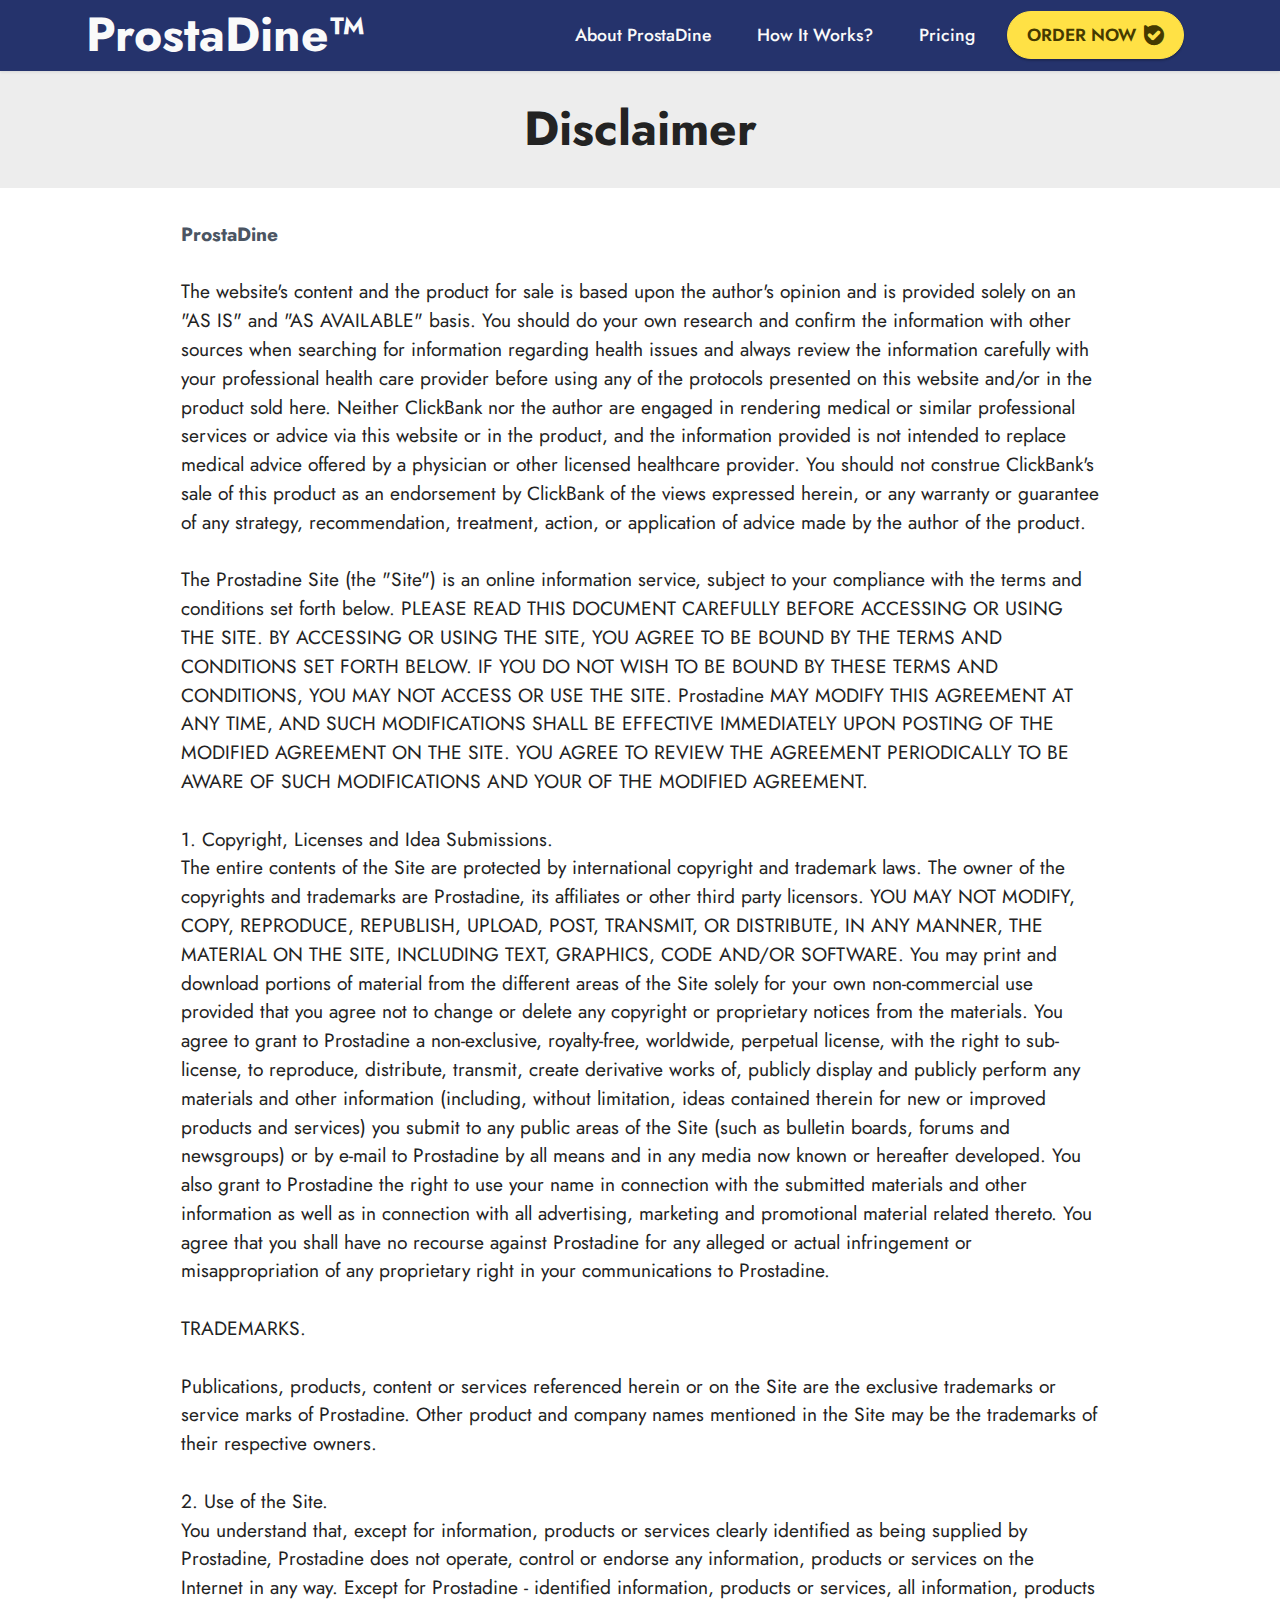
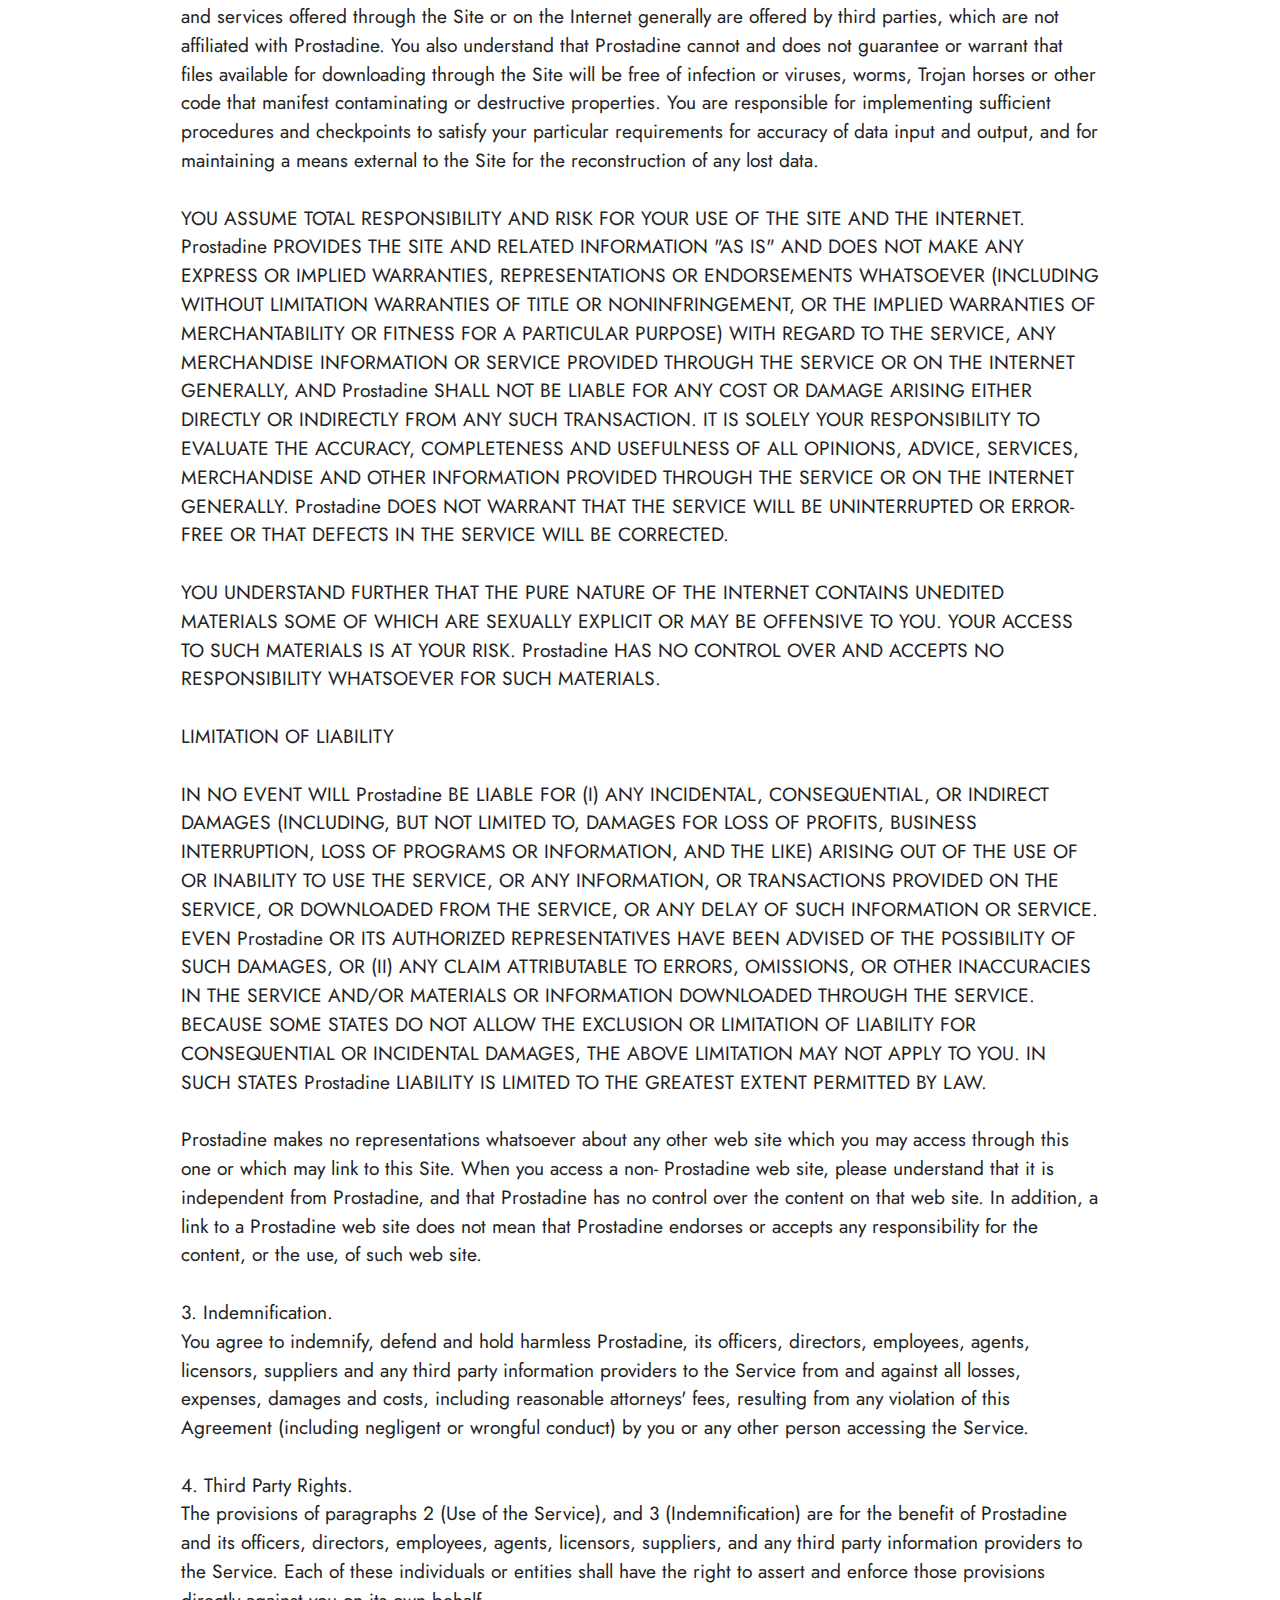
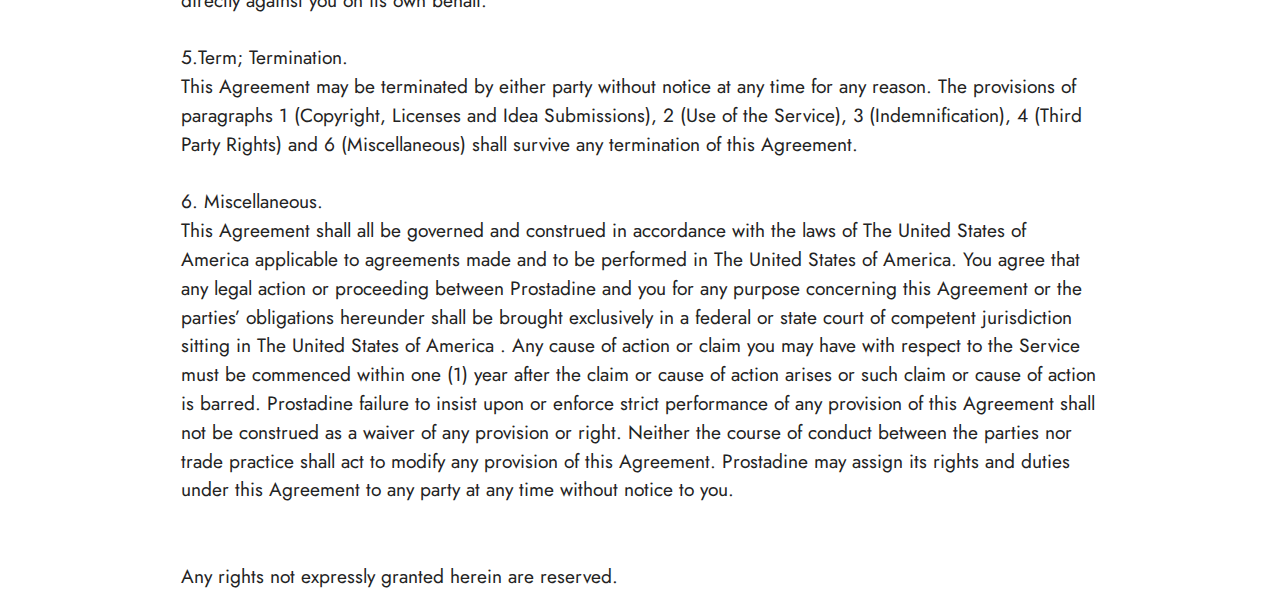
<file: page3.html>
<!DOCTYPE html>
<html  >
<head>
  
  <meta charset="UTF-8">
  <meta http-equiv="X-UA-Compatible" content="IE=edge">
  
  <meta name="twitter:card" content="summary_large_image"/>
  <meta name="twitter:image:src" content="">
  <meta property="og:image" content="">
  <meta name="twitter:title" content="Disclaimer">
  <meta name="viewport" content="width=device-width, initial-scale=1, minimum-scale=1">
  <link rel="shortcut icon" href="assets/images/favicon-main-128x128.png" type="image/x-icon">
  <meta name="description" content="">
  
  
  <title>Disclaimer</title>
  <link rel="stylesheet" href="assets/bootstrap/css/bootstrap.min.css">
  <link rel="stylesheet" href="assets/bootstrap/css/bootstrap-grid.min.css">
  <link rel="stylesheet" href="assets/bootstrap/css/bootstrap-reboot.min.css">
  <link rel="stylesheet" href="assets/animatecss/animate.css">
  <link rel="stylesheet" href="assets/dropdown/css/style.css">
  <link rel="stylesheet" href="assets/socicon/css/styles.css">
  <link rel="stylesheet" href="assets/theme/css/style.css">
  <link rel="preload" href="https://fonts.googleapis.com/css?family=Jost:100,200,300,400,500,600,700,800,900,100i,200i,300i,400i,500i,600i,700i,800i,900i&display=swap" as="style" onload="this.onload=null;this.rel='stylesheet'">
  <noscript><link rel="stylesheet" href="https://fonts.googleapis.com/css?family=Jost:100,200,300,400,500,600,700,800,900,100i,200i,300i,400i,500i,600i,700i,800i,900i&display=swap"></noscript>
  <link rel="preload" as="style" href="assets/mobirise/css/mbr-additional.css"><link rel="stylesheet" href="assets/mobirise/css/mbr-additional.css" type="text/css">
  
  
  
  <meta http-equiv="content-language" content="en-us">
</head>
<body>
  
  <section data-bs-version="5.1" class="menu menu2 cid-tmAYGHW7QI" once="menu" id="menu2-29">
    
    <nav class="navbar navbar-dropdown navbar-expand-lg">
        <div class="container">
            <div class="navbar-brand">
                
                <span class="navbar-caption-wrap"><a class="navbar-caption text-white text-primary display-2" href="index.html">ProstaDine™</a></span>
            </div>
            <button class="navbar-toggler" type="button" data-toggle="collapse" data-bs-toggle="collapse" data-target="#navbarSupportedContent" data-bs-target="#navbarSupportedContent" aria-controls="navbarNavAltMarkup" aria-expanded="false" aria-label="Toggle navigation">
                <div class="hamburger">
                    <span></span>
                    <span></span>
                    <span></span>
                    <span></span>
                </div>
            </button>
            <div class="collapse navbar-collapse" id="navbarSupportedContent">
                <ul class="navbar-nav nav-dropdown" data-app-modern-menu="true"><li class="nav-item"><a class="nav-link link text-white text-primary display-4" href="index.html#content4-4">About ProstaDine</a>
                    </li><li class="nav-item"><a class="nav-link link text-white text-primary display-4" href="index.html#content4-6">How It Works?</a></li><li class="nav-item"><a class="nav-link link text-white text-primary display-4" href="index.html#content4-2f">Pricing</a></li></ul>
                
                <div class="navbar-buttons mbr-section-btn"><a class="btn btn-warning display-4" href="/order" rel="nofollow"><span class="socicon socicon-bale mbr-iconfont mbr-iconfont-btn" style="font-size: 20px;"></span>ORDER NOW</a></div>
            </div>
        </div>
    </nav>
</section>

<section data-bs-version="5.1" class="content4 cid-tjylNr0vxZ" id="content4-12">
    

    
    
    <div class="container">
        <div class="row justify-content-center">
            <div class="title col-md-12 col-lg-12">
                <h3 class="mbr-section-title mbr-fonts-style align-center mb-4 display-2"><strong>Disclaimer</strong></h3>
                
                
            </div>
        </div>
    </div>
</section>

<section data-bs-version="5.1" class="content5 cid-sKy7tkCOig cid-tjylNzWgdM" id="content5-13">
    
    <div class="container">
        <div class="row justify-content-center">
            <div class="col-md-12 col-lg-10">
                
                
                <p class="mbr-text mbr-fonts-style display-7"><a href="https://us-prostadine.org/" class="text-primary"><strong>ProstaDine</strong></a><br><br>The website's content and the product for sale is based upon the author's opinion and is provided solely on an "AS IS" and "AS AVAILABLE" basis. You should do your own research and confirm the information with other sources when searching for information regarding health issues and always review the information carefully with your professional health care provider before using any of the protocols presented on this website and/or in the product sold here. Neither ClickBank nor the author are engaged in rendering medical or similar professional services or advice via this website or in the product, and the information provided is not intended to replace medical advice offered by a physician or other licensed healthcare provider. You should not construe ClickBank's sale of this product as an endorsement by ClickBank of the views expressed herein, or any warranty or guarantee of any strategy, recommendation, treatment, action, or application of advice made by the author of the product.
<br>
<br>The Prostadine Site (the "Site") is an online information service, subject to your compliance with the terms and conditions set forth below. PLEASE READ THIS DOCUMENT CAREFULLY BEFORE ACCESSING OR USING THE SITE. BY ACCESSING OR USING THE SITE, YOU AGREE TO BE BOUND BY THE TERMS AND CONDITIONS SET FORTH BELOW. IF YOU DO NOT WISH TO BE BOUND BY THESE TERMS AND CONDITIONS, YOU MAY NOT ACCESS OR USE THE SITE. Prostadine MAY MODIFY THIS AGREEMENT AT ANY TIME, AND SUCH MODIFICATIONS SHALL BE EFFECTIVE IMMEDIATELY UPON POSTING OF THE MODIFIED AGREEMENT ON THE SITE. YOU AGREE TO REVIEW THE AGREEMENT PERIODICALLY TO BE AWARE OF SUCH MODIFICATIONS AND YOUR OF THE MODIFIED AGREEMENT.
<br>
<br>1. Copyright, Licenses and Idea Submissions.
<br>The entire contents of the Site are protected by international copyright and trademark laws. The owner of the copyrights and trademarks are Prostadine, its affiliates or other third party licensors. YOU MAY NOT MODIFY, COPY, REPRODUCE, REPUBLISH, UPLOAD, POST, TRANSMIT, OR DISTRIBUTE, IN ANY MANNER, THE MATERIAL ON THE SITE, INCLUDING TEXT, GRAPHICS, CODE AND/OR SOFTWARE. You may print and download portions of material from the different areas of the Site solely for your own non-commercial use provided that you agree not to change or delete any copyright or proprietary notices from the materials. You agree to grant to Prostadine a non-exclusive, royalty-free, worldwide, perpetual license, with the right to sub-license, to reproduce, distribute, transmit, create derivative works of, publicly display and publicly perform any materials and other information (including, without limitation, ideas contained therein for new or improved products and services) you submit to any public areas of the Site (such as bulletin boards, forums and newsgroups) or by e-mail to Prostadine by all means and in any media now known or hereafter developed. You also grant to Prostadine the right to use your name in connection with the submitted materials and other information as well as in connection with all advertising, marketing and promotional material related thereto. You agree that you shall have no recourse against Prostadine for any alleged or actual infringement or misappropriation of any proprietary right in your communications to Prostadine.
<br>
<br>TRADEMARKS.
<br>
<br>Publications, products, content or services referenced herein or on the Site are the exclusive trademarks or service marks of Prostadine. Other product and company names mentioned in the Site may be the trademarks of their respective owners. 
<br>
<br>2. Use of the Site.
<br>You understand that, except for information, products or services clearly identified as being supplied by Prostadine, Prostadine does not operate, control or endorse any information, products or services on the Internet in any way. Except for Prostadine - identified information, products or services, all information, products and services offered through the Site or on the Internet generally are offered by third parties, which are not affiliated with Prostadine. You also understand that Prostadine cannot and does not guarantee or warrant that files available for downloading through the Site will be free of infection or viruses, worms, Trojan horses or other code that manifest contaminating or destructive properties. You are responsible for implementing sufficient procedures and checkpoints to satisfy your particular requirements for accuracy of data input and output, and for maintaining a means external to the Site for the reconstruction of any lost data.
<br>
<br>YOU ASSUME TOTAL RESPONSIBILITY AND RISK FOR YOUR USE OF THE SITE AND THE INTERNET. Prostadine PROVIDES THE SITE AND RELATED INFORMATION "AS IS" AND DOES NOT MAKE ANY EXPRESS OR IMPLIED WARRANTIES, REPRESENTATIONS OR ENDORSEMENTS WHATSOEVER (INCLUDING WITHOUT LIMITATION WARRANTIES OF TITLE OR NONINFRINGEMENT, OR THE IMPLIED WARRANTIES OF MERCHANTABILITY OR FITNESS FOR A PARTICULAR PURPOSE) WITH REGARD TO THE SERVICE, ANY MERCHANDISE INFORMATION OR SERVICE PROVIDED THROUGH THE SERVICE OR ON THE INTERNET GENERALLY, AND Prostadine SHALL NOT BE LIABLE FOR ANY COST OR DAMAGE ARISING EITHER DIRECTLY OR INDIRECTLY FROM ANY SUCH TRANSACTION. IT IS SOLELY YOUR RESPONSIBILITY TO EVALUATE THE ACCURACY, COMPLETENESS AND USEFULNESS OF ALL OPINIONS, ADVICE, SERVICES, MERCHANDISE AND OTHER INFORMATION PROVIDED THROUGH THE SERVICE OR ON THE INTERNET GENERALLY. Prostadine DOES NOT WARRANT THAT THE SERVICE WILL BE UNINTERRUPTED OR ERROR-FREE OR THAT DEFECTS IN THE SERVICE WILL BE CORRECTED. 
<br>
<br>YOU UNDERSTAND FURTHER THAT THE PURE NATURE OF THE INTERNET CONTAINS UNEDITED MATERIALS SOME OF WHICH ARE SEXUALLY EXPLICIT OR MAY BE OFFENSIVE TO YOU. YOUR ACCESS TO SUCH MATERIALS IS AT YOUR RISK. Prostadine HAS NO CONTROL OVER AND ACCEPTS NO RESPONSIBILITY WHATSOEVER FOR SUCH MATERIALS.
<br>
<br>LIMITATION OF LIABILITY
<br>
<br>IN NO EVENT WILL Prostadine BE LIABLE FOR (I) ANY INCIDENTAL, CONSEQUENTIAL, OR INDIRECT DAMAGES (INCLUDING, BUT NOT LIMITED TO, DAMAGES FOR LOSS OF PROFITS, BUSINESS INTERRUPTION, LOSS OF PROGRAMS OR INFORMATION, AND THE LIKE) ARISING OUT OF THE USE OF OR INABILITY TO USE THE SERVICE, OR ANY INFORMATION, OR TRANSACTIONS PROVIDED ON THE SERVICE, OR DOWNLOADED FROM THE SERVICE, OR ANY DELAY OF SUCH INFORMATION OR SERVICE. EVEN Prostadine OR ITS AUTHORIZED REPRESENTATIVES HAVE BEEN ADVISED OF THE POSSIBILITY OF SUCH DAMAGES, OR (II) ANY CLAIM ATTRIBUTABLE TO ERRORS, OMISSIONS, OR OTHER INACCURACIES IN THE SERVICE AND/OR MATERIALS OR INFORMATION DOWNLOADED THROUGH THE SERVICE. BECAUSE SOME STATES DO NOT ALLOW THE EXCLUSION OR LIMITATION OF LIABILITY FOR CONSEQUENTIAL OR INCIDENTAL DAMAGES, THE ABOVE LIMITATION MAY NOT APPLY TO YOU. IN SUCH STATES Prostadine LIABILITY IS LIMITED TO THE GREATEST EXTENT PERMITTED BY LAW.
<br>
<br>Prostadine makes no representations whatsoever about any other web site which you may access through this one or which may link to this Site. When you access a non- Prostadine web site, please understand that it is independent from Prostadine, and that Prostadine has no control over the content on that web site. In addition, a link to a Prostadine web site does not mean that Prostadine endorses or accepts any responsibility for the content, or the use, of such web site.
<br>
<br>3. Indemnification.
<br>You agree to indemnify, defend and hold harmless Prostadine, its officers, directors, employees, agents, licensors, suppliers and any third party information providers to the Service from and against all losses, expenses, damages and costs, including reasonable attorneys' fees, resulting from any violation of this Agreement (including negligent or wrongful conduct) by you or any other person accessing the Service.
<br>
<br>4. Third Party Rights.
<br>The provisions of paragraphs 2 (Use of the Service), and 3 (Indemnification) are for the benefit of Prostadine and its officers, directors, employees, agents, licensors, suppliers, and any third party information providers to the Service. Each of these individuals or entities shall have the right to assert and enforce those provisions directly against you on its own behalf.
<br>
<br>5.Term; Termination.
<br>This Agreement may be terminated by either party without notice at any time for any reason. The provisions of paragraphs 1 (Copyright, Licenses and Idea Submissions), 2 (Use of the Service), 3 (Indemnification), 4 (Third Party Rights) and 6 (Miscellaneous) shall survive any termination of this Agreement. 
<br>
<br>6. Miscellaneous.
<br>This Agreement shall all be governed and construed in accordance with the laws of The United States of America applicable to agreements made and to be performed in The United States of America. You agree that any legal action or proceeding between Prostadine and you for any purpose concerning this Agreement or the parties’ obligations hereunder shall be brought exclusively in a federal or state court of competent jurisdiction sitting in The United States of America . Any cause of action or claim you may have with respect to the Service must be commenced within one (1) year after the claim or cause of action arises or such claim or cause of action is barred. Prostadine failure to insist upon or enforce strict performance of any provision of this Agreement shall not be construed as a waiver of any provision or right. Neither the course of conduct between the parties nor trade practice shall act to modify any provision of this Agreement. Prostadine may assign its rights and duties under this Agreement to any party at any time without notice to you.
<br>
<br>
<br>Any rights not expressly granted herein are reserved.</p>
            </div>
        </div>
    </div>
</section>


<script src="assets/bootstrap/js/bootstrap.bundle.min.js"></script>
  <script src="assets/smoothscroll/smooth-scroll.js"></script>
  <script src="assets/ytplayer/index.js"></script>
  <script src="assets/dropdown/js/navbar-dropdown.js"></script>
  <script src="assets/theme/js/script.js"></script>
  
  
  
 <div id="scrollToTop" class="scrollToTop mbr-arrow-up"><a style="text-align: center;"><i class="mbr-arrow-up-icon mbr-arrow-up-icon-cm cm-icon cm-icon-smallarrow-up"></i></a></div>
    <input name="animation" type="hidden">
  </body>
</html>
</file>
<file: assets/dropdown/css/style.css>
.navbar-dropdown {
  left: 0;
  padding: 0;
  position: absolute;
  right: 0;
  top: 0;
  transition: all 0.45s ease;
  z-index: 1030;
  background: #282828; }
  .navbar-dropdown .navbar-logo {
    margin-right: 0.8rem;
    transition: margin 0.3s ease-in-out;
    vertical-align: middle; }
    .navbar-dropdown .navbar-logo img {
      height: 3.125rem;
      transition: all 0.3s ease-in-out; }
    .navbar-dropdown .navbar-logo.mbr-iconfont {
      font-size: 3.125rem;
      line-height: 3.125rem; }
  .navbar-dropdown .navbar-caption {
    font-weight: 700;
    white-space: normal;
    vertical-align: -4px;
    line-height: 3.125rem !important; }
    .navbar-dropdown .navbar-caption, .navbar-dropdown .navbar-caption:hover {
      color: inherit;
      text-decoration: none; }
  .navbar-dropdown .mbr-iconfont + .navbar-caption {
    vertical-align: -1px; }
  .navbar-dropdown.navbar-fixed-top {
    position: fixed; }
  .navbar-dropdown .navbar-brand span {
    vertical-align: -4px; }
  .navbar-dropdown.bg-color.transparent {
    background: none; }
  .navbar-dropdown.navbar-short .navbar-brand {
    padding: 0.625rem 0; }
    .navbar-dropdown.navbar-short .navbar-brand span {
      vertical-align: -1px; }
  .navbar-dropdown.navbar-short .navbar-caption {
    line-height: 2.375rem !important;
    vertical-align: -2px; }
  .navbar-dropdown.navbar-short .navbar-logo {
    margin-right: 0.5rem; }
    .navbar-dropdown.navbar-short .navbar-logo img {
      height: 2.375rem; }
    .navbar-dropdown.navbar-short .navbar-logo.mbr-iconfont {
      font-size: 2.375rem;
      line-height: 2.375rem; }
  .navbar-dropdown.navbar-short .mbr-table-cell {
    height: 3.625rem; }
  .navbar-dropdown .navbar-close {
    left: 0.6875rem;
    position: fixed;
    top: 0.75rem;
    z-index: 1000; }
  .navbar-dropdown .hamburger-icon {
    content: "";
    display: inline-block;
    vertical-align: middle;
    width: 16px;
    -webkit-box-shadow: 0 -6px 0 1px #282828,0 0 0 1px #282828,0 6px 0 1px #282828;
    -moz-box-shadow: 0 -6px 0 1px #282828,0 0 0 1px #282828,0 6px 0 1px #282828;
    box-shadow: 0 -6px 0 1px #282828,0 0 0 1px #282828,0 6px 0 1px #282828; }

.dropdown-menu .dropdown-toggle[data-toggle="dropdown-submenu"]::after {
  border-bottom: 0.35em solid transparent;
  border-left: 0.35em solid;
  border-right: 0;
  border-top: 0.35em solid transparent;
  margin-left: 0.3rem; }

.dropdown-menu .dropdown-item:focus {
  outline: 0; }

.nav-dropdown {
  font-size: 0.75rem;
  font-weight: 500;
  height: auto !important; }
  .nav-dropdown .nav-btn {
    padding-left: 1rem; }
  .nav-dropdown .link {
    margin: .667em 1.667em;
    font-weight: 500;
    padding: 0;
    transition: color .2s ease-in-out; }
    .nav-dropdown .link.dropdown-toggle {
      margin-right: 2.583em; }
      .nav-dropdown .link.dropdown-toggle::after {
        margin-left: .25rem;
        border-top: 0.35em solid;
        border-right: 0.35em solid transparent;
        border-left: 0.35em solid transparent;
        border-bottom: 0; }
      .nav-dropdown .link.dropdown-toggle[aria-expanded="true"] {
        margin: 0;
        padding: 0.667em 3.263em  0.667em 1.667em; }
  .nav-dropdown .link::after,
  .nav-dropdown .dropdown-item::after {
    color: inherit; }
  .nav-dropdown .btn {
    font-size: 0.75rem;
    font-weight: 700;
    letter-spacing: 0;
    margin-bottom: 0;
    padding-left: 1.25rem;
    padding-right: 1.25rem; }
  .nav-dropdown .dropdown-menu {
    border-radius: 0;
    border: 0;
    left: 0;
    margin: 0;
    padding-bottom: 1.25rem;
    padding-top: 1.25rem;
    position: relative; }
  .nav-dropdown .dropdown-submenu {
    margin-left: 0.125rem;
    top: 0; }
  .nav-dropdown .dropdown-item {
    font-weight: 500;
    line-height: 2;
    padding: 0.3846em 4.615em 0.3846em 1.5385em;
    position: relative;
    transition: color .2s ease-in-out, background-color .2s ease-in-out; }
    .nav-dropdown .dropdown-item::after {
      margin-top: -0.3077em;
      position: absolute;
      right: 1.1538em;
      top: 50%; }
    .nav-dropdown .dropdown-item:focus, .nav-dropdown .dropdown-item:hover {
      background: none; }

@media (max-width: 767px) {
  .nav-dropdown.navbar-toggleable-sm {
    bottom: 0;
    display: none;
    left: 0;
    overflow-x: hidden;
    position: fixed;
    top: 0;
    transform: translateX(-100%);
    -ms-transform: translateX(-100%);
    -webkit-transform: translateX(-100%);
    width: 18.75rem;
    z-index: 999; } }
.nav-dropdown.navbar-toggleable-xl {
  bottom: 0;
  display: none;
  left: 0;
  overflow-x: hidden;
  position: fixed;
  top: 0;
  transform: translateX(-100%);
  -ms-transform: translateX(-100%);
  -webkit-transform: translateX(-100%);
  width: 18.75rem;
  z-index: 999; }

.nav-dropdown-sm {
  display: block !important;
  overflow-x: hidden;
  overflow: auto;
  padding-top: 3.875rem; }
  .nav-dropdown-sm::after {
    content: "";
    display: block;
    height: 3rem;
    width: 100%; }
  .nav-dropdown-sm.collapse.in ~ .navbar-close {
    display: block !important; }
  .nav-dropdown-sm.collapsing, .nav-dropdown-sm.collapse.in {
    transform: translateX(0);
    -ms-transform: translateX(0);
    -webkit-transform: translateX(0);
    transition: all 0.25s ease-out;
    -webkit-transition: all 0.25s ease-out;
    background: #282828; }
  .nav-dropdown-sm.collapsing[aria-expanded="false"] {
    transform: translateX(-100%);
    -ms-transform: translateX(-100%);
    -webkit-transform: translateX(-100%); }
  .nav-dropdown-sm .nav-item {
    display: block;
    margin-left: 0 !important;
    padding-left: 0; }
  .nav-dropdown-sm .link,
  .nav-dropdown-sm .dropdown-item {
    border-top: 1px dotted rgba(255, 255, 255, 0.1);
    font-size: 0.8125rem;
    line-height: 1.6;
    margin: 0 !important;
    padding: 0.875rem 2.4rem 0.875rem 1.5625rem !important;
    position: relative;
    white-space: normal; }
    .nav-dropdown-sm .link:focus, .nav-dropdown-sm .link:hover,
    .nav-dropdown-sm .dropdown-item:focus,
    .nav-dropdown-sm .dropdown-item:hover {
      background: rgba(0, 0, 0, 0.2) !important;
      color: #c0a375; }
  .nav-dropdown-sm .nav-btn {
    position: relative;
    padding: 1.5625rem 1.5625rem 0 1.5625rem; }
    .nav-dropdown-sm .nav-btn::before {
      border-top: 1px dotted rgba(255, 255, 255, 0.1);
      content: "";
      left: 0;
      position: absolute;
      top: 0;
      width: 100%; }
    .nav-dropdown-sm .nav-btn + .nav-btn {
      padding-top: 0.625rem; }
      .nav-dropdown-sm .nav-btn + .nav-btn::before {
        display: none; }
  .nav-dropdown-sm .btn {
    padding: 0.625rem 0; }
  .nav-dropdown-sm .dropdown-toggle[data-toggle="dropdown-submenu"]::after {
    margin-left: .25rem;
    border-top: 0.35em solid;
    border-right: 0.35em solid transparent;
    border-left: 0.35em solid transparent;
    border-bottom: 0; }
  .nav-dropdown-sm .dropdown-toggle[data-toggle="dropdown-submenu"][aria-expanded="true"]::after {
    border-top: 0;
    border-right: 0.35em solid transparent;
    border-left: 0.35em solid transparent;
    border-bottom: 0.35em solid; }
  .nav-dropdown-sm .dropdown-menu {
    margin: 0;
    padding: 0;
    position: relative;
    top: 0;
    left: 0;
    width: 100%;
    border: 0;
    float: none;
    border-radius: 0;
    background: none; }
  .nav-dropdown-sm .dropdown-submenu {
    left: 100%;
    margin-left: 0.125rem;
    margin-top: -1.25rem;
    top: 0; }

.navbar-toggleable-sm .nav-dropdown .dropdown-menu {
  position: absolute; }

.navbar-toggleable-sm .nav-dropdown .dropdown-submenu {
  left: 100%;
  margin-left: 0.125rem;
  margin-top: -1.25rem;
  top: 0; }

.navbar-toggleable-sm.opened .nav-dropdown .dropdown-menu {
  position: relative; }

.navbar-toggleable-sm.opened .nav-dropdown .dropdown-submenu {
  left: 0;
  margin-left: 00rem;
  margin-top: 0rem;
  top: 0; }

.is-builder .nav-dropdown.collapsing {
  transition: none !important; }
</file>
<file: assets/socicon/css/styles.css>
@charset "UTF-8";

@font-face {
  font-family: 'Socicon';
  src:  url('../fonts/socicon.eot');
  src:  url('../fonts/socicon.eot?#iefix') format('embedded-opentype'),
    url('../fonts/socicon.woff2') format('woff2'),
    url('../fonts/socicon.ttf') format('truetype'),
    url('../fonts/socicon.woff') format('woff'),
    url('../fonts/socicon.svg#socicon') format('svg');
  font-weight: normal;
  font-style: normal;
  font-display: swap;
}

[data-icon]:before {
  font-family: "socicon" !important;
  content: attr(data-icon);
  font-style: normal !important;
  font-weight: normal !important;
  font-variant: normal !important;
  text-transform: none !important;
  speak: none;
  line-height: 1;
  -webkit-font-smoothing: antialiased;
  -moz-osx-font-smoothing: grayscale;
}

[class^="socicon-"], [class*=" socicon-"] {
  /* use !important to prevent issues with browser extensions that change fonts */
  font-family: 'Socicon' !important;
  speak: none;
  font-style: normal;
  font-weight: normal;
  font-variant: normal;
  text-transform: none;
  line-height: 1;

  /* Better Font Rendering =========== */
  -webkit-font-smoothing: antialiased;
  -moz-osx-font-smoothing: grayscale;
}

.socicon-eitaa:before {
  content: "\e97c";
}
.socicon-soroush:before {
  content: "\e97d";
}
.socicon-bale:before {
  content: "\e97e";
}
.socicon-zazzle:before {
  content: "\e97b";
}
.socicon-society6:before {
  content: "\e97a";
}
.socicon-redbubble:before {
  content: "\e979";
}
.socicon-avvo:before {
  content: "\e978";
}
.socicon-stitcher:before {
  content: "\e977";
}
.socicon-googlehangouts:before {
  content: "\e974";
}
.socicon-dlive:before {
  content: "\e975";
}
.socicon-vsco:before {
  content: "\e976";
}
.socicon-flipboard:before {
  content: "\e973";
}
.socicon-ubuntu:before {
  content: "\e958";
}
.socicon-artstation:before {
  content: "\e959";
}
.socicon-invision:before {
  content: "\e95a";
}
.socicon-torial:before {
  content: "\e95b";
}
.socicon-collectorz:before {
  content: "\e95c";
}
.socicon-seenthis:before {
  content: "\e95d";
}
.socicon-googleplaymusic:before {
  content: "\e95e";
}
.socicon-debian:before {
  content: "\e95f";
}
.socicon-filmfreeway:before {
  content: "\e960";
}
.socicon-gnome:before {
  content: "\e961";
}
.socicon-itchio:before {
  content: "\e962";
}
.socicon-jamendo:before {
  content: "\e963";
}
.socicon-mix:before {
  content: "\e964";
}
.socicon-sharepoint:before {
  content: "\e965";
}
.socicon-tinder:before {
  content: "\e966";
}
.socicon-windguru:before {
  content: "\e967";
}
.socicon-cdbaby:before {
  content: "\e968";
}
.socicon-elementaryos:before {
  content: "\e969";
}
.socicon-stage32:before {
  content: "\e96a";
}
.socicon-tiktok:before {
  content: "\e96b";
}
.socicon-gitter:before {
  content: "\e96c";
}
.socicon-letterboxd:before {
  content: "\e96d";
}
.socicon-threema:before {
  content: "\e96e";
}
.socicon-splice:before {
  content: "\e96f";
}
.socicon-metapop:before {
  content: "\e970";
}
.socicon-naver:before {
  content: "\e971";
}
.socicon-remote:before {
  content: "\e972";
}
.socicon-internet:before {
  content: "\e957";
}
.socicon-moddb:before {
  content: "\e94b";
}
.socicon-indiedb:before {
  content: "\e94c";
}
.socicon-traxsource:before {
  content: "\e94d";
}
.socicon-gamefor:before {
  content: "\e94e";
}
.socicon-pixiv:before {
  content: "\e94f";
}
.socicon-myanimelist:before {
  content: "\e950";
}
.socicon-blackberry:before {
  content: "\e951";
}
.socicon-wickr:before {
  content: "\e952";
}
.socicon-spip:before {
  content: "\e953";
}
.socicon-napster:before {
  content: "\e954";
}
.socicon-beatport:before {
  content: "\e955";
}
.socicon-hackerone:before {
  content: "\e956";
}
.socicon-hackernews:before {
  content: "\e946";
}
.socicon-smashwords:before {
  content: "\e947";
}
.socicon-kobo:before {
  content: "\e948";
}
.socicon-bookbub:before {
  content: "\e949";
}
.socicon-mailru:before {
  content: "\e94a";
}
.socicon-gitlab:before {
  content: "\e945";
}
.socicon-instructables:before {
  content: "\e944";
}
.socicon-portfolio:before {
  content: "\e943";
}
.socicon-codered:before {
  content: "\e940";
}
.socicon-origin:before {
  content: "\e941";
}
.socicon-nextdoor:before {
  content: "\e942";
}
.socicon-udemy:before {
  content: "\e93f";
}
.socicon-livemaster:before {
  content: "\e93e";
}
.socicon-crunchbase:before {
  content: "\e93b";
}
.socicon-homefy:before {
  content: "\e93c";
}
.socicon-calendly:before {
  content: "\e93d";
}
.socicon-realtor:before {
  content: "\e90f";
}
.socicon-tidal:before {
  content: "\e910";
}
.socicon-qobuz:before {
  content: "\e911";
}
.socicon-natgeo:before {
  content: "\e912";
}
.socicon-mastodon:before {
  content: "\e913";
}
.socicon-unsplash:before {
  content: "\e914";
}
.socicon-homeadvisor:before {
  content: "\e915";
}
.socicon-angieslist:before {
  content: "\e916";
}
.socicon-codepen:before {
  content: "\e917";
}
.socicon-slack:before {
  content: "\e918";
}
.socicon-openaigym:before {
  content: "\e919";
}
.socicon-logmein:before {
  content: "\e91a";
}
.socicon-fiverr:before {
  content: "\e91b";
}
.socicon-gotomeeting:before {
  content: "\e91c";
}
.socicon-aliexpress:before {
  content: "\e91d";
}
.socicon-guru:before {
  content: "\e91e";
}
.socicon-appstore:before {
  content: "\e91f";
}
.socicon-homes:before {
  content: "\e920";
}
.socicon-zoom:before {
  content: "\e921";
}
.socicon-alibaba:before {
  content: "\e922";
}
.socicon-craigslist:before {
  content: "\e923";
}
.socicon-wix:before {
  content: "\e924";
}
.socicon-redfin:before {
  content: "\e925";
}
.socicon-googlecalendar:before {
  content: "\e926";
}
.socicon-shopify:before {
  content: "\e927";
}
.socicon-freelancer:before {
  content: "\e928";
}
.socicon-seedrs:before {
  content: "\e929";
}
.socicon-bing:before {
  content: "\e92a";
}
.socicon-doodle:before {
  content: "\e92b";
}
.socicon-bonanza:before {
  content: "\e92c";
}
.socicon-squarespace:before {
  content: "\e92d";
}
.socicon-toptal:before {
  content: "\e92e";
}
.socicon-gust:before {
  content: "\e92f";
}
.socicon-ask:before {
  content: "\e930";
}
.socicon-trulia:before {
  content: "\e931";
}
.socicon-loomly:before {
  content: "\e932";
}
.socicon-ghost:before {
  content: "\e933";
}
.socicon-upwork:before {
  content: "\e934";
}
.socicon-fundable:before {
  content: "\e935";
}
.socicon-booking:before {
  content: "\e936";
}
.socicon-googlemaps:before {
  content: "\e937";
}
.socicon-zillow:before {
  content: "\e938";
}
.socicon-niconico:before {
  content: "\e939";
}
.socicon-toneden:before {
  content: "\e93a";
}
.socicon-augment:before {
  content: "\e908";
}
.socicon-bitbucket:before {
  content: "\e909";
}
.socicon-fyuse:before {
  content: "\e90a";
}
.socicon-yt-gaming:before {
  content: "\e90b";
}
.socicon-sketchfab:before {
  content: "\e90c";
}
.socicon-mobcrush:before {
  content: "\e90d";
}
.socicon-microsoft:before {
  content: "\e90e";
}
.socicon-pandora:before {
  content: "\e907";
}
.socicon-messenger:before {
  content: "\e906";
}
.socicon-gamewisp:before {
  content: "\e905";
}
.socicon-bloglovin:before {
  content: "\e904";
}
.socicon-tunein:before {
  content: "\e903";
}
.socicon-gamejolt:before {
  content: "\e901";
}
.socicon-trello:before {
  content: "\e902";
}
.socicon-spreadshirt:before {
  content: "\e900";
}
.socicon-500px:before {
  content: "\e000";
}
.socicon-8tracks:before {
  content: "\e001";
}
.socicon-airbnb:before {
  content: "\e002";
}
.socicon-alliance:before {
  content: "\e003";
}
.socicon-amazon:before {
  content: "\e004";
}
.socicon-amplement:before {
  content: "\e005";
}
.socicon-android:before {
  content: "\e006";
}
.socicon-angellist:before {
  content: "\e007";
}
.socicon-apple:before {
  content: "\e008";
}
.socicon-appnet:before {
  content: "\e009";
}
.socicon-baidu:before {
  content: "\e00a";
}
.socicon-bandcamp:before {
  content: "\e00b";
}
.socicon-battlenet:before {
  content: "\e00c";
}
.socicon-mixer:before {
  content: "\e00d";
}
.socicon-bebee:before {
  content: "\e00e";
}
.socicon-bebo:before {
  content: "\e00f";
}
.socicon-behance:before {
  content: "\e010";
}
.socicon-blizzard:before {
  content: "\e011";
}
.socicon-blogger:before {
  content: "\e012";
}
.socicon-buffer:before {
  content: "\e013";
}
.socicon-chrome:before {
  content: "\e014";
}
.socicon-coderwall:before {
  content: "\e015";
}
.socicon-curse:before {
  content: "\e016";
}
.socicon-dailymotion:before {
  content: "\e017";
}
.socicon-deezer:before {
  content: "\e018";
}
.socicon-delicious:before {
  content: "\e019";
}
.socicon-deviantart:before {
  content: "\e01a";
}
.socicon-diablo:before {
  content: "\e01b";
}
.socicon-digg:before {
  content: "\e01c";
}
.socicon-discord:before {
  content: "\e01d";
}
.socicon-disqus:before {
  content: "\e01e";
}
.socicon-douban:before {
  content: "\e01f";
}
.socicon-draugiem:before {
  content: "\e020";
}
.socicon-dribbble:before {
  content: "\e021";
}
.socicon-drupal:before {
  content: "\e022";
}
.socicon-ebay:before {
  content: "\e023";
}
.socicon-ello:before {
  content: "\e024";
}
.socicon-endomodo:before {
  content: "\e025";
}
.socicon-envato:before {
  content: "\e026";
}
.socicon-etsy:before {
  content: "\e027";
}
.socicon-facebook:before {
  content: "\e028";
}
.socicon-feedburner:before {
  content: "\e029";
}
.socicon-filmweb:before {
  content: "\e02a";
}
.socicon-firefox:before {
  content: "\e02b";
}
.socicon-flattr:before {
  content: "\e02c";
}
.socicon-flickr:before {
  content: "\e02d";
}
.socicon-formulr:before {
  content: "\e02e";
}
.socicon-forrst:before {
  content: "\e02f";
}
.socicon-foursquare:before {
  content: "\e030";
}
.socicon-friendfeed:before {
  content: "\e031";
}
.socicon-github:before {
  content: "\e032";
}
.socicon-goodreads:before {
  content: "\e033";
}
.socicon-google:before {
  content: "\e034";
}
.socicon-googlescholar:before {
  content: "\e035";
}
.socicon-googlegroups:before {
  content: "\e036";
}
.socicon-googlephotos:before {
  content: "\e037";
}
.socicon-googleplus:before {
  content: "\e038";
}
.socicon-grooveshark:before {
  content: "\e039";
}
.socicon-hackerrank:before {
  content: "\e03a";
}
.socicon-hearthstone:before {
  content: "\e03b";
}
.socicon-hellocoton:before {
  content: "\e03c";
}
.socicon-heroes:before {
  content: "\e03d";
}
.socicon-smashcast:before {
  content: "\e03e";
}
.socicon-horde:before {
  content: "\e03f";
}
.socicon-houzz:before {
  content: "\e040";
}
.socicon-icq:before {
  content: "\e041";
}
.socicon-identica:before {
  content: "\e042";
}
.socicon-imdb:before {
  content: "\e043";
}
.socicon-instagram:before {
  content: "\e044";
}
.socicon-issuu:before {
  content: "\e045";
}
.socicon-istock:before {
  content: "\e046";
}
.socicon-itunes:before {
  content: "\e047";
}
.socicon-keybase:before {
  content: "\e048";
}
.socicon-lanyrd:before {
  content: "\e049";
}
.socicon-lastfm:before {
  content: "\e04a";
}
.socicon-line:before {
  content: "\e04b";
}
.socicon-linkedin:before {
  content: "\e04c";
}
.socicon-livejournal:before {
  content: "\e04d";
}
.socicon-lyft:before {
  content: "\e04e";
}
.socicon-macos:before {
  content: "\e04f";
}
.socicon-mail:before {
  content: "\e050";
}
.socicon-medium:before {
  content: "\e051";
}
.socicon-meetup:before {
  content: "\e052";
}
.socicon-mixcloud:before {
  content: "\e053";
}
.socicon-modelmayhem:before {
  content: "\e054";
}
.socicon-mumble:before {
  content: "\e055";
}
.socicon-myspace:before {
  content: "\e056";
}
.socicon-newsvine:before {
  content: "\e057";
}
.socicon-nintendo:before {
  content: "\e058";
}
.socicon-npm:before {
  content: "\e059";
}
.socicon-odnoklassniki:before {
  content: "\e05a";
}
.socicon-openid:before {
  content: "\e05b";
}
.socicon-opera:before {
  content: "\e05c";
}
.socicon-outlook:before {
  content: "\e05d";
}
.socicon-overwatch:before {
  content: "\e05e";
}
.socicon-patreon:before {
  content: "\e05f";
}
.socicon-paypal:before {
  content: "\e060";
}
.socicon-periscope:before {
  content: "\e061";
}
.socicon-persona:before {
  content: "\e062";
}
.socicon-pinterest:before {
  content: "\e063";
}
.socicon-play:before {
  content: "\e064";
}
.socicon-player:before {
  content: "\e065";
}
.socicon-playstation:before {
  content: "\e066";
}
.socicon-pocket:before {
  content: "\e067";
}
.socicon-qq:before {
  content: "\e068";
}
.socicon-quora:before {
  content: "\e069";
}
.socicon-raidcall:before {
  content: "\e06a";
}
.socicon-ravelry:before {
  content: "\e06b";
}
.socicon-reddit:before {
  content: "\e06c";
}
.socicon-renren:before {
  content: "\e06d";
}
.socicon-researchgate:before {
  content: "\e06e";
}
.socicon-residentadvisor:before {
  content: "\e06f";
}
.socicon-reverbnation:before {
  content: "\e070";
}
.socicon-rss:before {
  content: "\e071";
}
.socicon-sharethis:before {
  content: "\e072";
}
.socicon-skype:before {
  content: "\e073";
}
.socicon-slideshare:before {
  content: "\e074";
}
.socicon-smugmug:before {
  content: "\e075";
}
.socicon-snapchat:before {
  content: "\e076";
}
.socicon-songkick:before {
  content: "\e077";
}
.socicon-soundcloud:before {
  content: "\e078";
}
.socicon-spotify:before {
  content: "\e079";
}
.socicon-stackexchange:before {
  content: "\e07a";
}
.socicon-stackoverflow:before {
  content: "\e07b";
}
.socicon-starcraft:before {
  content: "\e07c";
}
.socicon-stayfriends:before {
  content: "\e07d";
}
.socicon-steam:before {
  content: "\e07e";
}
.socicon-storehouse:before {
  content: "\e07f";
}
.socicon-strava:before {
  content: "\e080";
}
.socicon-streamjar:before {
  content: "\e081";
}
.socicon-stumbleupon:before {
  content: "\e082";
}
.socicon-swarm:before {
  content: "\e083";
}
.socicon-teamspeak:before {
  content: "\e084";
}
.socicon-teamviewer:before {
  content: "\e085";
}
.socicon-technorati:before {
  content: "\e086";
}
.socicon-telegram:before {
  content: "\e087";
}
.socicon-tripadvisor:before {
  content: "\e088";
}
.socicon-tripit:before {
  content: "\e089";
}
.socicon-triplej:before {
  content: "\e08a";
}
.socicon-tumblr:before {
  content: "\e08b";
}
.socicon-twitch:before {
  content: "\e08c";
}
.socicon-twitter:before {
  content: "\e08d";
}
.socicon-uber:before {
  content: "\e08e";
}
.socicon-ventrilo:before {
  content: "\e08f";
}
.socicon-viadeo:before {
  content: "\e090";
}
.socicon-viber:before {
  content: "\e091";
}
.socicon-viewbug:before {
  content: "\e092";
}
.socicon-vimeo:before {
  content: "\e093";
}
.socicon-vine:before {
  content: "\e094";
}
.socicon-vkontakte:before {
  content: "\e095";
}
.socicon-warcraft:before {
  content: "\e096";
}
.socicon-wechat:before {
  content: "\e097";
}
.socicon-weibo:before {
  content: "\e098";
}
.socicon-whatsapp:before {
  content: "\e099";
}
.socicon-wikipedia:before {
  content: "\e09a";
}
.socicon-windows:before {
  content: "\e09b";
}
.socicon-wordpress:before {
  content: "\e09c";
}
.socicon-wykop:before {
  content: "\e09d";
}
.socicon-xbox:before {
  content: "\e09e";
}
.socicon-xing:before {
  content: "\e09f";
}
.socicon-yahoo:before {
  content: "\e0a0";
}
.socicon-yammer:before {
  content: "\e0a1";
}
.socicon-yandex:before {
  content: "\e0a2";
}
.socicon-yelp:before {
  content: "\e0a3";
}
.socicon-younow:before {
  content: "\e0a4";
}
.socicon-youtube:before {
  content: "\e0a5";
}
.socicon-zapier:before {
  content: "\e0a6";
}
.socicon-zerply:before {
  content: "\e0a7";
}
.socicon-zomato:before {
  content: "\e0a8";
}
.socicon-zynga:before {
  content: "\e0a9";
}
</file>
<file: assets/theme/css/style.css>
@charset "UTF-8";
section {
  background-color: #ffffff;
}

body {
  font-style: normal;
  line-height: 1.5;
  font-weight: 400;
  color: #232323;
  position: relative;
}

button {
  background-color: transparent;
  border-color: transparent;
}

section,
.container,
.container-fluid {
  position: relative;
  word-wrap: break-word;
}

a.mbr-iconfont:hover {
  text-decoration: none;
}

.article .lead p,
.article .lead ul,
.article .lead ol,
.article .lead pre,
.article .lead blockquote {
  margin-bottom: 0;
}

a {
  font-style: normal;
  font-weight: 400;
  cursor: pointer;
}
a, a:hover {
  text-decoration: none;
}

.mbr-section-title {
  font-style: normal;
  line-height: 1.3;
}

.mbr-section-subtitle {
  line-height: 1.3;
}

.mbr-text {
  font-style: normal;
  line-height: 1.7;
}

h1,
h2,
h3,
h4,
h5,
h6,
.display-1,
.display-2,
.display-4,
.display-5,
.display-7,
span,
p,
a {
  line-height: 1;
  word-break: break-word;
  word-wrap: break-word;
  font-weight: 400;
}

b,
strong {
  font-weight: bold;
}

input:-webkit-autofill, input:-webkit-autofill:hover, input:-webkit-autofill:focus, input:-webkit-autofill:active {
  transition-delay: 9999s;
  -webkit-transition-property: background-color, color;
  transition-property: background-color, color;
}

textarea[type=hidden] {
  display: none;
}

section {
  background-position: 50% 50%;
  background-repeat: no-repeat;
  background-size: cover;
}
section .mbr-background-video,
section .mbr-background-video-preview {
  position: absolute;
  bottom: 0;
  left: 0;
  right: 0;
  top: 0;
}

.hidden {
  visibility: hidden;
}

.mbr-z-index20 {
  z-index: 20;
}

/*! Base colors */
.mbr-white {
  color: #ffffff;
}

.mbr-black {
  color: #111111;
}

.mbr-bg-white {
  background-color: #ffffff;
}

.mbr-bg-black {
  background-color: #000000;
}

/*! Text-aligns */
.align-left {
  text-align: left;
}

.align-center {
  text-align: center;
}

.align-right {
  text-align: right;
}

/*! Font-weight  */
.mbr-light {
  font-weight: 300;
}

.mbr-regular {
  font-weight: 400;
}

.mbr-semibold {
  font-weight: 500;
}

.mbr-bold {
  font-weight: 700;
}

/*! Media  */
.media-content {
  flex-basis: 100%;
}

.media-container-row {
  display: flex;
  flex-direction: row;
  flex-wrap: wrap;
  justify-content: center;
  align-content: center;
  align-items: start;
}
.media-container-row .media-size-item {
  width: 400px;
}

.media-container-column {
  display: flex;
  flex-direction: column;
  flex-wrap: wrap;
  justify-content: center;
  align-content: center;
  align-items: stretch;
}
.media-container-column > * {
  width: 100%;
}

@media (min-width: 992px) {
  .media-container-row {
    flex-wrap: nowrap;
  }
}
figure {
  margin-bottom: 0;
  overflow: hidden;
}

figure[mbr-media-size] {
  transition: width 0.1s;
}

img,
iframe {
  display: block;
  width: 100%;
}

.card {
  background-color: transparent;
  border: none;
}

.card-box {
  width: 100%;
}

.card-img {
  text-align: center;
  flex-shrink: 0;
  -webkit-flex-shrink: 0;
}

.media {
  max-width: 100%;
  margin: 0 auto;
}

.mbr-figure {
  align-self: center;
}

.media-container > div {
  max-width: 100%;
}

.mbr-figure img,
.card-img img {
  width: 100%;
}

@media (max-width: 991px) {
  .media-size-item {
    width: auto !important;
  }

  .media {
    width: auto;
  }

  .mbr-figure {
    width: 100% !important;
  }
}
/*! Buttons */
.mbr-section-btn {
  margin-left: -0.6rem;
  margin-right: -0.6rem;
  font-size: 0;
}

.btn {
  font-weight: 600;
  border-width: 1px;
  font-style: normal;
  margin: 0.6rem 0.6rem;
  white-space: normal;
  transition: all 0.2s ease-in-out;
  display: inline-flex;
  align-items: center;
  justify-content: center;
  word-break: break-word;
}

.btn-sm {
  font-weight: 600;
  letter-spacing: 0px;
  transition: all 0.3s ease-in-out;
}

.btn-md {
  font-weight: 600;
  letter-spacing: 0px;
  transition: all 0.3s ease-in-out;
}

.btn-lg {
  font-weight: 600;
  letter-spacing: 0px;
  transition: all 0.3s ease-in-out;
}

.btn-form {
  margin: 0;
}
.btn-form:hover {
  cursor: pointer;
}

nav .mbr-section-btn {
  margin-left: 0rem;
  margin-right: 0rem;
}

/*! Btn icon margin */
.btn .mbr-iconfont,
.btn.btn-sm .mbr-iconfont {
  order: 1;
  cursor: pointer;
  margin-left: 0.5rem;
  vertical-align: sub;
}

.btn.btn-md .mbr-iconfont,
.btn.btn-md .mbr-iconfont {
  margin-left: 0.8rem;
}

.mbr-regular {
  font-weight: 400;
}

.mbr-semibold {
  font-weight: 500;
}

.mbr-bold {
  font-weight: 700;
}

[type=submit] {
  -webkit-appearance: none;
}

/*! Full-screen */
.mbr-fullscreen .mbr-overlay {
  min-height: 100vh;
}

.mbr-fullscreen {
  display: flex;
  display: -moz-flex;
  display: -ms-flex;
  display: -o-flex;
  align-items: center;
  min-height: 100vh;
  padding-top: 3rem;
  padding-bottom: 3rem;
}

/*! Map */
.map {
  height: 25rem;
  position: relative;
}
.map iframe {
  width: 100%;
  height: 100%;
}

/*! Scroll to top arrow */
.mbr-arrow-up {
  bottom: 25px;
  right: 90px;
  position: fixed;
  text-align: right;
  z-index: 5000;
  color: #ffffff;
  font-size: 22px;
}

.mbr-arrow-up a {
  background: rgba(0, 0, 0, 0.2);
  border-radius: 50%;
  color: #fff;
  display: inline-block;
  height: 60px;
  width: 60px;
  border: 2px solid #fff;
  outline-style: none !important;
  position: relative;
  text-decoration: none;
  transition: all 0.3s ease-in-out;
  cursor: pointer;
  text-align: center;
}
.mbr-arrow-up a:hover {
  background-color: rgba(0, 0, 0, 0.4);
}
.mbr-arrow-up a i {
  line-height: 60px;
}

.mbr-arrow-up-icon {
  display: block;
  color: #fff;
}

.mbr-arrow-up-icon::before {
  content: "›";
  display: inline-block;
  font-family: serif;
  font-size: 22px;
  line-height: 1;
  font-style: normal;
  position: relative;
  top: 6px;
  left: -4px;
  transform: rotate(-90deg);
}

/*! Arrow Down */
.mbr-arrow {
  position: absolute;
  bottom: 45px;
  left: 50%;
  width: 60px;
  height: 60px;
  cursor: pointer;
  background-color: rgba(80, 80, 80, 0.5);
  border-radius: 50%;
  transform: translateX(-50%);
}
@media (max-width: 767px) {
  .mbr-arrow {
    display: none;
  }
}
.mbr-arrow > a {
  display: inline-block;
  text-decoration: none;
  outline-style: none;
  -webkit-animation: arrowdown 1.7s ease-in-out infinite;
          animation: arrowdown 1.7s ease-in-out infinite;
  color: #ffffff;
}
.mbr-arrow > a > i {
  position: absolute;
  top: -2px;
  left: 15px;
  font-size: 2rem;
}

#scrollToTop a i::before {
  content: "";
  position: absolute;
  display: block;
  border-bottom: 2.5px solid #fff;
  border-left: 2.5px solid #fff;
  width: 27.8%;
  height: 27.8%;
  left: 50%;
  top: 51%;
  transform: translateY(-30%) translateX(-50%) rotate(135deg);
}

@keyframes arrowdown {
  0% {
    transform: translateY(0px);
  }
  50% {
    transform: translateY(-5px);
  }
  100% {
    transform: translateY(0px);
  }
}
@-webkit-keyframes arrowdown {
  0% {
    transform: translateY(0px);
  }
  50% {
    transform: translateY(-5px);
  }
  100% {
    transform: translateY(0px);
  }
}
@media (max-width: 500px) {
  .mbr-arrow-up {
    left: 0;
    right: 0;
    text-align: center;
  }
}
/*Gradients animation*/
@keyframes gradient-animation {
  from {
    background-position: 0% 100%;
    -webkit-animation-timing-function: ease-in-out;
            animation-timing-function: ease-in-out;
  }
  to {
    background-position: 100% 0%;
    -webkit-animation-timing-function: ease-in-out;
            animation-timing-function: ease-in-out;
  }
}
@-webkit-keyframes gradient-animation {
  from {
    background-position: 0% 100%;
    -webkit-animation-timing-function: ease-in-out;
            animation-timing-function: ease-in-out;
  }
  to {
    background-position: 100% 0%;
    -webkit-animation-timing-function: ease-in-out;
            animation-timing-function: ease-in-out;
  }
}
.bg-gradient {
  background-size: 200% 200%;
  animation: gradient-animation 5s infinite alternate;
  -webkit-animation: gradient-animation 5s infinite alternate;
}

.menu .navbar-brand {
  display: -webkit-flex;
}
.menu .navbar-brand span {
  display: flex;
  display: -webkit-flex;
}
.menu .navbar-brand .navbar-caption-wrap {
  display: -webkit-flex;
}
.menu .navbar-brand .navbar-logo img {
  display: -webkit-flex;
  width: auto;
}
@media (min-width: 768px) and (max-width: 991px) {
  .menu .navbar-toggleable-sm .navbar-nav {
    display: -ms-flexbox;
  }
}
@media (max-width: 991px) {
  .menu .navbar-collapse {
    max-height: 93.5vh;
  }
  .menu .navbar-collapse.show {
    overflow: auto;
  }
}
@media (min-width: 992px) {
  .menu .navbar-nav.nav-dropdown {
    display: -webkit-flex;
  }
  .menu .navbar-toggleable-sm .navbar-collapse {
    display: -webkit-flex !important;
  }
  .menu .collapsed .navbar-collapse {
    max-height: 93.5vh;
  }
  .menu .collapsed .navbar-collapse.show {
    overflow: auto;
  }
}
@media (max-width: 767px) {
  .menu .navbar-collapse {
    max-height: 80vh;
  }
}

.nav-link .mbr-iconfont {
  margin-right: 0.5rem;
}

.navbar {
  display: -webkit-flex;
  -webkit-flex-wrap: wrap;
  -webkit-align-items: center;
  -webkit-justify-content: space-between;
}

.navbar-collapse {
  -webkit-flex-basis: 100%;
  -webkit-flex-grow: 1;
  -webkit-align-items: center;
}

.nav-dropdown .link {
  padding: 0.667em 1.667em !important;
  margin: 0 !important;
}

.nav {
  display: -webkit-flex;
  -webkit-flex-wrap: wrap;
}

.row {
  display: -webkit-flex;
  -webkit-flex-wrap: wrap;
}

.justify-content-center {
  -webkit-justify-content: center;
}

.form-inline {
  display: -webkit-flex;
}

.card-wrapper {
  -webkit-flex: 1;
}

.carousel-control {
  z-index: 10;
  display: -webkit-flex;
}

.carousel-controls {
  display: -webkit-flex;
}

.media {
  display: -webkit-flex;
}

.form-group:focus {
  outline: none;
}

.jq-selectbox__select {
  padding: 7px 0;
  position: relative;
}

.jq-selectbox__dropdown {
  overflow: hidden;
  border-radius: 10px;
  position: absolute;
  top: 100%;
  left: 0 !important;
  width: 100% !important;
}

.jq-selectbox__trigger-arrow {
  right: 0;
  transform: translateY(-50%);
}

.jq-selectbox li {
  padding: 1.07em 0.5em;
}

input[type=range] {
  padding-left: 0 !important;
  padding-right: 0 !important;
}

.modal-dialog,
.modal-content {
  height: 100%;
}

.modal-dialog .carousel-inner {
  height: calc(100vh - 1.75rem);
}
@media (max-width: 575px) {
  .modal-dialog .carousel-inner {
    height: calc(100vh - 1rem);
  }
}

.carousel-item {
  text-align: center;
}

.carousel-item img {
  margin: auto;
}

.navbar-toggler {
  align-self: flex-start;
  padding: 0.25rem 0.75rem;
  font-size: 1.25rem;
  line-height: 1;
  background: transparent;
  border: 1px solid transparent;
  border-radius: 0.25rem;
}

.navbar-toggler:focus,
.navbar-toggler:hover {
  text-decoration: none;
  box-shadow: none;
}

.navbar-toggler-icon {
  display: inline-block;
  width: 1.5em;
  height: 1.5em;
  vertical-align: middle;
  content: "";
  background: no-repeat center center;
  background-size: 100% 100%;
}

.navbar-toggler-left {
  position: absolute;
  left: 1rem;
}

.navbar-toggler-right {
  position: absolute;
  right: 1rem;
}

.card-img {
  width: auto;
}

.menu .navbar.collapsed:not(.beta-menu) {
  flex-direction: column;
}

.carousel-item.active,
.carousel-item-next,
.carousel-item-prev {
  display: flex;
}

.note-air-layout .dropup .dropdown-menu,
.note-air-layout .navbar-fixed-bottom .dropdown .dropdown-menu {
  bottom: initial !important;
}

html,
body {
  height: auto;
  min-height: 100vh;
}

.dropup .dropdown-toggle::after {
  display: none;
}

.form-asterisk {
  font-family: initial;
  position: absolute;
  top: -2px;
  font-weight: normal;
}

.form-control-label {
  position: relative;
  cursor: pointer;
  margin-bottom: 0.357em;
  padding: 0;
}

.alert {
  color: #ffffff;
  border-radius: 0;
  border: 0;
  font-size: 1.1rem;
  line-height: 1.5;
  margin-bottom: 1.875rem;
  padding: 1.25rem;
  position: relative;
  text-align: center;
}
.alert.alert-form::after {
  background-color: inherit;
  bottom: -7px;
  content: "";
  display: block;
  height: 14px;
  left: 50%;
  margin-left: -7px;
  position: absolute;
  transform: rotate(45deg);
  width: 14px;
}

.form-control {
  background-color: #ffffff;
  background-clip: border-box;
  color: #232323;
  line-height: 1rem !important;
  height: auto;
  padding: 0.6rem 1.2rem;
  transition: border-color 0.25s ease 0s;
  border: 1px solid transparent !important;
  border-radius: 4px;
  box-shadow: rgba(0, 0, 0, 0.07) 0px 1px 1px 0px, rgba(0, 0, 0, 0.07) 0px 1px 3px 0px, rgba(0, 0, 0, 0.03) 0px 0px 0px 1px;
}
.form-active .form-control:invalid {
  border-color: red;
}

form .row {
  margin-left: -0.6rem;
  margin-right: -0.6rem;
}
form .row [class*=col] {
  padding-left: 0.6rem;
  padding-right: 0.6rem;
}

form .mbr-section-btn {
  margin: 0;
  padding-left: 0.6rem;
  padding-right: 0.6rem;
}

form .btn {
  display: flex;
  padding: 0.6rem 1.2rem;
  margin: 0;
}

form .form-check-input {
  margin-top: 0.5;
}

textarea.form-control {
  line-height: 1.5rem !important;
}

.form-group {
  margin-bottom: 1.2rem;
}

.form-control,
form .btn {
  min-height: 48px;
}

.gdpr-block label span.textGDPR input[name=gdpr] {
  top: 7px;
}

.form-control:focus {
  box-shadow: none;
}

:focus {
  outline: none;
}

.mbr-overlay {
  background-color: #000;
  bottom: 0;
  left: 0;
  opacity: 0.5;
  position: absolute;
  right: 0;
  top: 0;
  z-index: 0;
  pointer-events: none;
}

blockquote {
  font-style: italic;
  padding: 3rem;
  font-size: 1.09rem;
  position: relative;
  border-left: 3px solid;
}

ul,
ol,
pre,
blockquote {
  margin-bottom: 2.3125rem;
}

.mt-4 {
  margin-top: 2rem !important;
}

.mb-4 {
  margin-bottom: 2rem !important;
}

@media (min-width: 992px) {
  .container {
    padding-left: 16px;
    padding-right: 16px;
  }

  .row {
    margin-left: -16px;
    margin-right: -16px;
  }
  .row > [class*=col] {
    padding-left: 16px;
    padding-right: 16px;
  }
}
@media (min-width: 768px) {
  .container-fluid {
    padding-left: 32px;
    padding-right: 32px;
  }
}
@media (min-width: 768px) and (max-width: 991px) {
  .mbr-container {
    padding-left: 32px;
    padding-right: 32px;
  }
}
@media (max-width: 767px) {
  .mbr-container {
    padding-left: 16px;
    padding-right: 16px;
  }
}
.card-wrapper,
.item-wrapper {
  overflow: hidden;
}

.app-video-wrapper > img {
  opacity: 1;
}

.item {
  position: relative;
}

.dropdown-menu .dropdown-menu {
  left: 100%;
}

.dropdown-item + .dropdown-menu {
  display: none;
}

.dropdown-item:hover + .dropdown-menu,
.dropdown-menu:hover {
  display: block;
}

@media (min-aspect-ratio: 16/9) {
  .mbr-video-foreground {
    height: 300% !important;
    top: -100% !important;
  }
}
@media (max-aspect-ratio: 16/9) {
  .mbr-video-foreground {
    width: 300% !important;
    left: -100% !important;
  }
}
</file>
<file: assets/mobirise/css/mbr-additional.css>
body {
  font-family: Jost;
}
.display-1 {
  font-family: 'Jost', sans-serif;
  font-size: 4.6rem;
  line-height: 1.1;
}
.display-1 > .mbr-iconfont {
  font-size: 5.75rem;
}
.display-2 {
  font-family: 'Jost', sans-serif;
  font-size: 3rem;
  line-height: 1.1;
}
.display-2 > .mbr-iconfont {
  font-size: 3.75rem;
}
.display-4 {
  font-family: 'Jost', sans-serif;
  font-size: 1.1rem;
  line-height: 1.5;
}
.display-4 > .mbr-iconfont {
  font-size: 1.375rem;
}
.display-5 {
  font-family: 'Jost', sans-serif;
  font-size: 2rem;
  line-height: 1.5;
}
.display-5 > .mbr-iconfont {
  font-size: 2.5rem;
}
.display-7 {
  font-family: 'Jost', sans-serif;
  font-size: 1.2rem;
  line-height: 1.5;
}
.display-7 > .mbr-iconfont {
  font-size: 1.5rem;
}
/* ---- Fluid typography for mobile devices ---- */
/* 1.4 - font scale ratio ( bootstrap == 1.42857 ) */
/* 100vw - current viewport width */
/* (48 - 20)  48 == 48rem == 768px, 20 == 20rem == 320px(minimal supported viewport) */
/* 0.65 - min scale variable, may vary */
@media (max-width: 992px) {
  .display-1 {
    font-size: 3.68rem;
  }
}
@media (max-width: 768px) {
  .display-1 {
    font-size: 3.22rem;
    font-size: calc( 2.26rem + (4.6 - 2.26) * ((100vw - 20rem) / (48 - 20)));
    line-height: calc( 1.1 * (2.26rem + (4.6 - 2.26) * ((100vw - 20rem) / (48 - 20))));
  }
  .display-2 {
    font-size: 2.4rem;
    font-size: calc( 1.7rem + (3 - 1.7) * ((100vw - 20rem) / (48 - 20)));
    line-height: calc( 1.3 * (1.7rem + (3 - 1.7) * ((100vw - 20rem) / (48 - 20))));
  }
  .display-4 {
    font-size: 0.88rem;
    font-size: calc( 1.0350000000000001rem + (1.1 - 1.0350000000000001) * ((100vw - 20rem) / (48 - 20)));
    line-height: calc( 1.4 * (1.0350000000000001rem + (1.1 - 1.0350000000000001) * ((100vw - 20rem) / (48 - 20))));
  }
  .display-5 {
    font-size: 1.6rem;
    font-size: calc( 1.35rem + (2 - 1.35) * ((100vw - 20rem) / (48 - 20)));
    line-height: calc( 1.4 * (1.35rem + (2 - 1.35) * ((100vw - 20rem) / (48 - 20))));
  }
  .display-7 {
    font-size: 0.96rem;
    font-size: calc( 1.07rem + (1.2 - 1.07) * ((100vw - 20rem) / (48 - 20)));
    line-height: calc( 1.4 * (1.07rem + (1.2 - 1.07) * ((100vw - 20rem) / (48 - 20))));
  }
}
/* Buttons */
.btn {
  padding: 0.6rem 1.2rem;
  border-radius: 4px;
}
.btn-sm {
  padding: 0.6rem 1.2rem;
  border-radius: 4px;
}
.btn-md {
  padding: 0.6rem 1.2rem;
  border-radius: 4px;
}
.btn-lg {
  padding: 1rem 2.6rem;
  border-radius: 4px;
}
.bg-primary {
  background-color: #4b5563 !important;
}
.bg-success {
  background-color: #6592e6 !important;
}
.bg-info {
  background-color: #6592e6 !important;
}
.bg-warning {
  background-color: #ffe145 !important;
}
.bg-danger {
  background-color: #ff9966 !important;
}
.btn-primary,
.btn-primary:active {
  background-color: #4b5563 !important;
  border-color: #4b5563 !important;
  color: #ffffff !important;
  box-shadow: 0 2px 2px 0 rgba(0, 0, 0, 0.2);
}
.btn-primary:hover,
.btn-primary:focus,
.btn-primary.focus,
.btn-primary.active {
  color: #ffffff !important;
  background-color: #262b32 !important;
  border-color: #262b32 !important;
  box-shadow: 0 2px 5px 0 rgba(0, 0, 0, 0.2);
}
.btn-primary.disabled,
.btn-primary:disabled {
  color: #ffffff !important;
  background-color: #262b32 !important;
  border-color: #262b32 !important;
}
.btn-secondary,
.btn-secondary:active {
  background-color: #e58c6c !important;
  border-color: #e58c6c !important;
  color: #ffffff !important;
  box-shadow: 0 2px 2px 0 rgba(0, 0, 0, 0.2);
}
.btn-secondary:hover,
.btn-secondary:focus,
.btn-secondary.focus,
.btn-secondary.active {
  color: #ffffff !important;
  background-color: #d55426 !important;
  border-color: #d55426 !important;
  box-shadow: 0 2px 5px 0 rgba(0, 0, 0, 0.2);
}
.btn-secondary.disabled,
.btn-secondary:disabled {
  color: #ffffff !important;
  background-color: #d55426 !important;
  border-color: #d55426 !important;
}
.btn-info,
.btn-info:active {
  background-color: #6592e6 !important;
  border-color: #6592e6 !important;
  color: #ffffff !important;
  box-shadow: 0 2px 2px 0 rgba(0, 0, 0, 0.2);
}
.btn-info:hover,
.btn-info:focus,
.btn-info.focus,
.btn-info.active {
  color: #ffffff !important;
  background-color: #2260d2 !important;
  border-color: #2260d2 !important;
  box-shadow: 0 2px 5px 0 rgba(0, 0, 0, 0.2);
}
.btn-info.disabled,
.btn-info:disabled {
  color: #ffffff !important;
  background-color: #2260d2 !important;
  border-color: #2260d2 !important;
}
.btn-success,
.btn-success:active {
  background-color: #6592e6 !important;
  border-color: #6592e6 !important;
  color: #ffffff !important;
  box-shadow: 0 2px 2px 0 rgba(0, 0, 0, 0.2);
}
.btn-success:hover,
.btn-success:focus,
.btn-success.focus,
.btn-success.active {
  color: #ffffff !important;
  background-color: #2260d2 !important;
  border-color: #2260d2 !important;
  box-shadow: 0 2px 5px 0 rgba(0, 0, 0, 0.2);
}
.btn-success.disabled,
.btn-success:disabled {
  color: #ffffff !important;
  background-color: #2260d2 !important;
  border-color: #2260d2 !important;
}
.btn-warning,
.btn-warning:active {
  background-color: #ffe145 !important;
  border-color: #ffe145 !important;
  color: #453a00 !important;
  box-shadow: 0 2px 2px 0 rgba(0, 0, 0, 0.2);
}
.btn-warning:hover,
.btn-warning:focus,
.btn-warning.focus,
.btn-warning.active {
  color: #ffffff !important;
  background-color: #edc700 !important;
  border-color: #edc700 !important;
  box-shadow: 0 2px 5px 0 rgba(0, 0, 0, 0.2);
}
.btn-warning.disabled,
.btn-warning:disabled {
  color: #453a00 !important;
  background-color: #edc700 !important;
  border-color: #edc700 !important;
}
.btn-danger,
.btn-danger:active {
  background-color: #ff9966 !important;
  border-color: #ff9966 !important;
  color: #ffffff !important;
  box-shadow: 0 2px 2px 0 rgba(0, 0, 0, 0.2);
}
.btn-danger:hover,
.btn-danger:focus,
.btn-danger.focus,
.btn-danger.active {
  color: #ffffff !important;
  background-color: #ff5f0f !important;
  border-color: #ff5f0f !important;
  box-shadow: 0 2px 5px 0 rgba(0, 0, 0, 0.2);
}
.btn-danger.disabled,
.btn-danger:disabled {
  color: #ffffff !important;
  background-color: #ff5f0f !important;
  border-color: #ff5f0f !important;
}
.btn-white,
.btn-white:active {
  background-color: #fafafa !important;
  border-color: #fafafa !important;
  color: #7a7a7a !important;
  box-shadow: 0 2px 2px 0 rgba(0, 0, 0, 0.2);
}
.btn-white:hover,
.btn-white:focus,
.btn-white.focus,
.btn-white.active {
  color: #4f4f4f !important;
  background-color: #cfcfcf !important;
  border-color: #cfcfcf !important;
  box-shadow: 0 2px 5px 0 rgba(0, 0, 0, 0.2);
}
.btn-white.disabled,
.btn-white:disabled {
  color: #7a7a7a !important;
  background-color: #cfcfcf !important;
  border-color: #cfcfcf !important;
}
.btn-black,
.btn-black:active {
  background-color: #232323 !important;
  border-color: #232323 !important;
  color: #ffffff !important;
  box-shadow: 0 2px 2px 0 rgba(0, 0, 0, 0.2);
}
.btn-black:hover,
.btn-black:focus,
.btn-black.focus,
.btn-black.active {
  color: #ffffff !important;
  background-color: #000000 !important;
  border-color: #000000 !important;
  box-shadow: 0 2px 5px 0 rgba(0, 0, 0, 0.2);
}
.btn-black.disabled,
.btn-black:disabled {
  color: #ffffff !important;
  background-color: #000000 !important;
  border-color: #000000 !important;
}
.btn-primary-outline,
.btn-primary-outline:active {
  background-color: transparent !important;
  border-color: transparent;
  color: #4b5563;
}
.btn-primary-outline:hover,
.btn-primary-outline:focus,
.btn-primary-outline.focus,
.btn-primary-outline.active {
  color: #262b32 !important;
  background-color: transparent!important;
  border-color: transparent!important;
  box-shadow: none!important;
}
.btn-primary-outline.disabled,
.btn-primary-outline:disabled {
  color: #ffffff !important;
  background-color: #4b5563 !important;
  border-color: #4b5563 !important;
}
.btn-secondary-outline,
.btn-secondary-outline:active {
  background-color: transparent !important;
  border-color: transparent;
  color: #e58c6c;
}
.btn-secondary-outline:hover,
.btn-secondary-outline:focus,
.btn-secondary-outline.focus,
.btn-secondary-outline.active {
  color: #d55426 !important;
  background-color: transparent!important;
  border-color: transparent!important;
  box-shadow: none!important;
}
.btn-secondary-outline.disabled,
.btn-secondary-outline:disabled {
  color: #ffffff !important;
  background-color: #e58c6c !important;
  border-color: #e58c6c !important;
}
.btn-info-outline,
.btn-info-outline:active {
  background-color: transparent !important;
  border-color: transparent;
  color: #6592e6;
}
.btn-info-outline:hover,
.btn-info-outline:focus,
.btn-info-outline.focus,
.btn-info-outline.active {
  color: #2260d2 !important;
  background-color: transparent!important;
  border-color: transparent!important;
  box-shadow: none!important;
}
.btn-info-outline.disabled,
.btn-info-outline:disabled {
  color: #ffffff !important;
  background-color: #6592e6 !important;
  border-color: #6592e6 !important;
}
.btn-success-outline,
.btn-success-outline:active {
  background-color: transparent !important;
  border-color: transparent;
  color: #6592e6;
}
.btn-success-outline:hover,
.btn-success-outline:focus,
.btn-success-outline.focus,
.btn-success-outline.active {
  color: #2260d2 !important;
  background-color: transparent!important;
  border-color: transparent!important;
  box-shadow: none!important;
}
.btn-success-outline.disabled,
.btn-success-outline:disabled {
  color: #ffffff !important;
  background-color: #6592e6 !important;
  border-color: #6592e6 !important;
}
.btn-warning-outline,
.btn-warning-outline:active {
  background-color: transparent !important;
  border-color: transparent;
  color: #ffe145;
}
.btn-warning-outline:hover,
.btn-warning-outline:focus,
.btn-warning-outline.focus,
.btn-warning-outline.active {
  color: #edc700 !important;
  background-color: transparent!important;
  border-color: transparent!important;
  box-shadow: none!important;
}
.btn-warning-outline.disabled,
.btn-warning-outline:disabled {
  color: #453a00 !important;
  background-color: #ffe145 !important;
  border-color: #ffe145 !important;
}
.btn-danger-outline,
.btn-danger-outline:active {
  background-color: transparent !important;
  border-color: transparent;
  color: #ff9966;
}
.btn-danger-outline:hover,
.btn-danger-outline:focus,
.btn-danger-outline.focus,
.btn-danger-outline.active {
  color: #ff5f0f !important;
  background-color: transparent!important;
  border-color: transparent!important;
  box-shadow: none!important;
}
.btn-danger-outline.disabled,
.btn-danger-outline:disabled {
  color: #ffffff !important;
  background-color: #ff9966 !important;
  border-color: #ff9966 !important;
}
.btn-black-outline,
.btn-black-outline:active {
  background-color: transparent !important;
  border-color: transparent;
  color: #232323;
}
.btn-black-outline:hover,
.btn-black-outline:focus,
.btn-black-outline.focus,
.btn-black-outline.active {
  color: #000000 !important;
  background-color: transparent!important;
  border-color: transparent!important;
  box-shadow: none!important;
}
.btn-black-outline.disabled,
.btn-black-outline:disabled {
  color: #ffffff !important;
  background-color: #232323 !important;
  border-color: #232323 !important;
}
.btn-white-outline,
.btn-white-outline:active {
  background-color: transparent !important;
  border-color: transparent;
  color: #fafafa;
}
.btn-white-outline:hover,
.btn-white-outline:focus,
.btn-white-outline.focus,
.btn-white-outline.active {
  color: #cfcfcf !important;
  background-color: transparent!important;
  border-color: transparent!important;
  box-shadow: none!important;
}
.btn-white-outline.disabled,
.btn-white-outline:disabled {
  color: #7a7a7a !important;
  background-color: #fafafa !important;
  border-color: #fafafa !important;
}
.text-primary {
  color: #4b5563 !important;
}
.text-secondary {
  color: #e58c6c !important;
}
.text-success {
  color: #6592e6 !important;
}
.text-info {
  color: #6592e6 !important;
}
.text-warning {
  color: #ffe145 !important;
}
.text-danger {
  color: #ff9966 !important;
}
.text-white {
  color: #fafafa !important;
}
.text-black {
  color: #232323 !important;
}
a.text-primary:hover,
a.text-primary:focus,
a.text-primary.active {
  color: #1f2329 !important;
}
a.text-secondary:hover,
a.text-secondary:focus,
a.text-secondary.active {
  color: #c84f23 !important;
}
a.text-success:hover,
a.text-success:focus,
a.text-success.active {
  color: #205ac5 !important;
}
a.text-info:hover,
a.text-info:focus,
a.text-info.active {
  color: #205ac5 !important;
}
a.text-warning:hover,
a.text-warning:focus,
a.text-warning.active {
  color: #deba00 !important;
}
a.text-danger:hover,
a.text-danger:focus,
a.text-danger.active {
  color: #ff5500 !important;
}
a.text-white:hover,
a.text-white:focus,
a.text-white.active {
  color: #c7c7c7 !important;
}
a.text-black:hover,
a.text-black:focus,
a.text-black.active {
  color: #000000 !important;
}
a[class*="text-"]:not(.nav-link):not(.dropdown-item):not([role]):not(.navbar-caption) {
  position: relative;
  background-image: transparent;
  background-size: 10000px 2px;
  background-repeat: no-repeat;
  background-position: 0px 1.2em;
  background-position: -10000px 1.2em;
}
a[class*="text-"]:not(.nav-link):not(.dropdown-item):not([role]):not(.navbar-caption):hover {
  transition: background-position 2s ease-in-out;
  background-image: linear-gradient(currentColor 50%, currentColor 50%);
  background-position: 0px 1.2em;
}
.nav-tabs .nav-link.active {
  color: #4b5563;
}
.nav-tabs .nav-link:not(.active) {
  color: #232323;
}
.alert-success {
  background-color: #70c770;
}
.alert-info {
  background-color: #6592e6;
}
.alert-warning {
  background-color: #ffe145;
}
.alert-danger {
  background-color: #ff9966;
}
.mbr-section-btn a.btn:not(.btn-form) {
  border-radius: 100px;
}
.mbr-gallery-filter li a {
  border-radius: 100px !important;
}
.mbr-gallery-filter li.active .btn {
  background-color: #4b5563;
  border-color: #4b5563;
  color: #ffffff;
}
.mbr-gallery-filter li.active .btn:focus {
  box-shadow: none;
}
.nav-tabs .nav-link {
  border-radius: 100px !important;
}
a,
a:hover {
  color: #4b5563;
}
.mbr-plan-header.bg-primary .mbr-plan-subtitle,
.mbr-plan-header.bg-primary .mbr-plan-price-desc {
  color: #8894a5;
}
.mbr-plan-header.bg-success .mbr-plan-subtitle,
.mbr-plan-header.bg-success .mbr-plan-price-desc {
  color: #ffffff;
}
.mbr-plan-header.bg-info .mbr-plan-subtitle,
.mbr-plan-header.bg-info .mbr-plan-price-desc {
  color: #ffffff;
}
.mbr-plan-header.bg-warning .mbr-plan-subtitle,
.mbr-plan-header.bg-warning .mbr-plan-price-desc {
  color: #ffffff;
}
.mbr-plan-header.bg-danger .mbr-plan-subtitle,
.mbr-plan-header.bg-danger .mbr-plan-price-desc {
  color: #ffffff;
}
/* Scroll to top button*/
#scrollToTop a {
  border-radius: 100px;
}
.form-control {
  font-family: 'Jost', sans-serif;
  font-size: 1.1rem;
  line-height: 1.5;
  font-weight: 400;
}
.form-control > .mbr-iconfont {
  font-size: 1.375rem;
}
.form-control:hover,
.form-control:focus {
  box-shadow: rgba(0, 0, 0, 0.07) 0px 1px 1px 0px, rgba(0, 0, 0, 0.07) 0px 1px 3px 0px, rgba(0, 0, 0, 0.03) 0px 0px 0px 1px;
  border-color: #4b5563 !important;
}
.form-control:-webkit-input-placeholder {
  font-family: 'Jost', sans-serif;
  font-size: 1.1rem;
  line-height: 1.5;
  font-weight: 400;
}
.form-control:-webkit-input-placeholder > .mbr-iconfont {
  font-size: 1.375rem;
}
blockquote {
  border-color: #4b5563;
}
/* Forms */
.mbr-form .input-group-btn a.btn {
  border-radius: 100px !important;
}
.mbr-form .input-group-btn a.btn:hover {
  box-shadow: 0 10px 40px 0 rgba(0, 0, 0, 0.2);
}
.mbr-form .input-group-btn button[type="submit"] {
  border-radius: 100px !important;
  padding: 1rem 3rem;
}
.mbr-form .input-group-btn button[type="submit"]:hover {
  box-shadow: 0 10px 40px 0 rgba(0, 0, 0, 0.2);
}
.jq-selectbox li:hover,
.jq-selectbox li.selected {
  background-color: #4b5563;
  color: #ffffff;
}
.jq-number__spin {
  transition: 0.25s ease;
}
.jq-number__spin:hover {
  border-color: #4b5563;
}
.jq-selectbox .jq-selectbox__trigger-arrow,
.jq-number__spin.minus:after,
.jq-number__spin.plus:after {
  transition: 0.4s;
  border-top-color: #353535;
  border-bottom-color: #353535;
}
.jq-selectbox:hover .jq-selectbox__trigger-arrow,
.jq-number__spin.minus:hover:after,
.jq-number__spin.plus:hover:after {
  border-top-color: #4b5563;
  border-bottom-color: #4b5563;
}
.xdsoft_datetimepicker .xdsoft_calendar td.xdsoft_default,
.xdsoft_datetimepicker .xdsoft_calendar td.xdsoft_current,
.xdsoft_datetimepicker .xdsoft_timepicker .xdsoft_time_box > div > div.xdsoft_current {
  color: #ffffff !important;
  background-color: #4b5563 !important;
  box-shadow: none !important;
}
.xdsoft_datetimepicker .xdsoft_calendar td:hover,
.xdsoft_datetimepicker .xdsoft_timepicker .xdsoft_time_box > div > div:hover {
  color: #000000 !important;
  background: #e58c6c !important;
  box-shadow: none !important;
}
.lazy-bg {
  background-image: none !important;
}
.lazy-placeholder:not(section),
.lazy-none {
  display: block;
  position: relative;
  padding-bottom: 56.25%;
  width: 100%;
  height: auto;
}
iframe.lazy-placeholder,
.lazy-placeholder:after {
  content: '';
  position: absolute;
  width: 200px;
  height: 200px;
  background: transparent no-repeat center;
  background-size: contain;
  top: 50%;
  left: 50%;
  transform: translateX(-50%) translateY(-50%);
  background-image: url("data:image/svg+xml;charset=UTF-8,%3csvg width='32' height='32' viewBox='0 0 64 64' xmlns='http://www.w3.org/2000/svg' stroke='%234b5563' %3e%3cg fill='none' fill-rule='evenodd'%3e%3cg transform='translate(16 16)' stroke-width='2'%3e%3ccircle stroke-opacity='.5' cx='16' cy='16' r='16'/%3e%3cpath d='M32 16c0-9.94-8.06-16-16-16'%3e%3canimateTransform attributeName='transform' type='rotate' from='0 16 16' to='360 16 16' dur='1s' repeatCount='indefinite'/%3e%3c/path%3e%3c/g%3e%3c/g%3e%3c/svg%3e");
}
section.lazy-placeholder:after {
  opacity: 0.5;
}
body {
  overflow-x: hidden;
}
a {
  transition: color 0.6s;
}
.cid-tmAYGHW7QI .navbar-dropdown {
  position: relative !important;
}
.cid-tmAYGHW7QI .dropdown-item:before {
  font-family: Moririse2 !important;
  content: "\e966";
  display: inline-block;
  width: 0;
  position: absolute;
  left: 1rem;
  top: 0.5rem;
  margin-right: 0.5rem;
  line-height: 1;
  font-size: inherit;
  vertical-align: middle;
  text-align: center;
  overflow: hidden;
  transform: scale(0, 1);
  transition: all 0.25s ease-in-out;
}
.cid-tmAYGHW7QI .dropdown-menu {
  padding: 0;
  border-radius: 4px;
  box-shadow: 0 1px 3px 0 rgba(0, 0, 0, 0.1);
}
.cid-tmAYGHW7QI .dropdown-item {
  border-bottom: 1px solid #e6e6e6;
}
.cid-tmAYGHW7QI .dropdown-item:hover,
.cid-tmAYGHW7QI .dropdown-item:focus {
  background: #4b5563 !important;
  color: white !important;
}
.cid-tmAYGHW7QI .dropdown-item:hover span {
  color: white;
}
.cid-tmAYGHW7QI .dropdown-item:first-child {
  border-top-left-radius: 4px;
  border-top-right-radius: 4px;
}
.cid-tmAYGHW7QI .dropdown-item:last-child {
  border-bottom: none;
  border-bottom-left-radius: 4px;
  border-bottom-right-radius: 4px;
}
.cid-tmAYGHW7QI .nav-dropdown .link {
  padding: 0 0.3em !important;
  margin: 0.667em 1em !important;
}
.cid-tmAYGHW7QI .nav-dropdown .link.dropdown-toggle::after {
  margin-left: 0.5rem;
  margin-top: 0.2rem;
}
.cid-tmAYGHW7QI .nav-link {
  position: relative;
}
.cid-tmAYGHW7QI .container {
  display: flex;
  margin: auto;
}
@media (min-width: 992px) {
  .cid-tmAYGHW7QI .container {
    flex-wrap: nowrap;
  }
}
.cid-tmAYGHW7QI .iconfont-wrapper {
  color: #000000 !important;
  font-size: 1.5rem;
  padding-right: 0.5rem;
}
.cid-tmAYGHW7QI .dropdown-menu,
.cid-tmAYGHW7QI .navbar.opened {
  background: #25336c !important;
}
.cid-tmAYGHW7QI .nav-item:focus,
.cid-tmAYGHW7QI .nav-link:focus {
  outline: none;
}
.cid-tmAYGHW7QI .dropdown .dropdown-menu .dropdown-item {
  width: auto;
  transition: all 0.25s ease-in-out;
}
.cid-tmAYGHW7QI .dropdown .dropdown-menu .dropdown-item::after {
  right: 0.5rem;
}
.cid-tmAYGHW7QI .dropdown .dropdown-menu .dropdown-item .mbr-iconfont {
  margin-right: 0.5rem;
  vertical-align: sub;
}
.cid-tmAYGHW7QI .dropdown .dropdown-menu .dropdown-item .mbr-iconfont:before {
  display: inline-block;
  transform: scale(1, 1);
  transition: all 0.25s ease-in-out;
}
.cid-tmAYGHW7QI .collapsed .dropdown-menu .dropdown-item:before {
  display: none;
}
.cid-tmAYGHW7QI .collapsed .dropdown .dropdown-menu .dropdown-item {
  padding: 0.235em 1.5em 0.235em 1.5em !important;
  transition: none;
  margin: 0 !important;
}
.cid-tmAYGHW7QI .navbar {
  min-height: 70px;
  transition: all 0.3s;
  border-bottom: 1px solid transparent;
  box-shadow: 0 1px 3px 0 rgba(0, 0, 0, 0.1);
  background: #25336c;
}
.cid-tmAYGHW7QI .navbar.opened {
  transition: all 0.3s;
}
.cid-tmAYGHW7QI .navbar .dropdown-item {
  padding: 0.5rem 1.8rem;
}
.cid-tmAYGHW7QI .navbar .navbar-logo img {
  width: auto;
}
.cid-tmAYGHW7QI .navbar .navbar-collapse {
  justify-content: flex-end;
  z-index: 1;
}
.cid-tmAYGHW7QI .navbar.collapsed {
  justify-content: center;
}
.cid-tmAYGHW7QI .navbar.collapsed .nav-item .nav-link::before {
  display: none;
}
.cid-tmAYGHW7QI .navbar.collapsed.opened .dropdown-menu {
  top: 0;
}
.cid-tmAYGHW7QI .navbar.collapsed .dropdown-menu .dropdown-submenu {
  left: 0 !important;
}
.cid-tmAYGHW7QI .navbar.collapsed .dropdown-menu .dropdown-item:after {
  right: auto;
}
.cid-tmAYGHW7QI .navbar.collapsed .dropdown-menu .dropdown-toggle[data-toggle="dropdown-submenu"]:after {
  margin-left: 0.5rem;
  margin-top: 0.2rem;
  border-top: 0.35em solid;
  border-right: 0.35em solid transparent;
  border-left: 0.35em solid transparent;
  border-bottom: 0;
  top: 41%;
}
.cid-tmAYGHW7QI .navbar.collapsed ul.navbar-nav li {
  margin: auto;
}
.cid-tmAYGHW7QI .navbar.collapsed .dropdown-menu .dropdown-item {
  padding: 0.25rem 1.5rem;
  text-align: center;
}
.cid-tmAYGHW7QI .navbar.collapsed .icons-menu {
  padding-left: 0;
  padding-right: 0;
  padding-top: 0.5rem;
  padding-bottom: 0.5rem;
}
@media (max-width: 991px) {
  .cid-tmAYGHW7QI .navbar .nav-item .nav-link::before {
    display: none;
  }
  .cid-tmAYGHW7QI .navbar.opened .dropdown-menu {
    top: 0;
  }
  .cid-tmAYGHW7QI .navbar .dropdown-menu .dropdown-submenu {
    left: 0 !important;
  }
  .cid-tmAYGHW7QI .navbar .dropdown-menu .dropdown-item:after {
    right: auto;
  }
  .cid-tmAYGHW7QI .navbar .dropdown-menu .dropdown-toggle[data-toggle="dropdown-submenu"]:after {
    margin-left: 0.5rem;
    margin-top: 0.2rem;
    border-top: 0.35em solid;
    border-right: 0.35em solid transparent;
    border-left: 0.35em solid transparent;
    border-bottom: 0;
    top: 40%;
  }
  .cid-tmAYGHW7QI .navbar .navbar-logo img {
    height: 3rem !important;
  }
  .cid-tmAYGHW7QI .navbar ul.navbar-nav li {
    margin: auto;
  }
  .cid-tmAYGHW7QI .navbar .dropdown-menu .dropdown-item {
    padding: 0.25rem 1.5rem !important;
    text-align: center;
  }
  .cid-tmAYGHW7QI .navbar .navbar-brand {
    flex-shrink: initial;
    flex-basis: auto;
    word-break: break-word;
    padding-right: 2rem;
  }
  .cid-tmAYGHW7QI .navbar .navbar-toggler {
    flex-basis: auto;
  }
  .cid-tmAYGHW7QI .navbar .icons-menu {
    padding-left: 0;
    padding-top: 0.5rem;
    padding-bottom: 0.5rem;
  }
}
@media (max-width: 991px) and (max-width: 767px) {
  .cid-tmAYGHW7QI .navbar .navbar-brand {
    width: calc(100% - 31px);
  }
}
.cid-tmAYGHW7QI .navbar.navbar-short {
  min-height: 60px;
}
.cid-tmAYGHW7QI .navbar.navbar-short .navbar-logo img {
  height: 2.5rem !important;
}
.cid-tmAYGHW7QI .navbar.navbar-short .navbar-brand {
  min-height: 60px;
  padding: 0;
}
.cid-tmAYGHW7QI .navbar-brand {
  min-height: 70px;
  flex-shrink: 0;
  align-items: center;
  margin-right: 0;
  padding: 10px 0;
  transition: all 0.3s;
  word-break: break-word;
  z-index: 1;
}
.cid-tmAYGHW7QI .navbar-brand .navbar-caption {
  line-height: inherit !important;
}
.cid-tmAYGHW7QI .navbar-brand .navbar-logo a {
  outline: none;
}
.cid-tmAYGHW7QI .dropdown-item.active,
.cid-tmAYGHW7QI .dropdown-item:active {
  background-color: transparent;
}
.cid-tmAYGHW7QI .navbar-expand-lg .navbar-nav .nav-link {
  padding: 0;
}
.cid-tmAYGHW7QI .nav-dropdown .link.dropdown-toggle {
  margin-right: 1.667em;
}
.cid-tmAYGHW7QI .nav-dropdown .link.dropdown-toggle[aria-expanded="true"] {
  margin-right: 0;
  padding: 0.667em 1.667em;
}
.cid-tmAYGHW7QI .navbar.navbar-expand-lg .dropdown .dropdown-menu {
  background: #25336c;
}
.cid-tmAYGHW7QI .navbar.navbar-expand-lg .dropdown .dropdown-menu .dropdown-submenu {
  margin: 0;
  left: 100%;
}
.cid-tmAYGHW7QI .navbar .dropdown.open > .dropdown-menu {
  display: block;
}
.cid-tmAYGHW7QI ul.navbar-nav {
  flex-wrap: wrap;
}
.cid-tmAYGHW7QI .navbar-buttons {
  text-align: center;
  min-width: 170px;
}
.cid-tmAYGHW7QI button.navbar-toggler {
  outline: none;
  width: 31px;
  height: 20px;
  cursor: pointer;
  transition: all 0.2s;
  position: relative;
  align-self: center;
}
.cid-tmAYGHW7QI button.navbar-toggler .hamburger span {
  position: absolute;
  right: 0;
  width: 30px;
  height: 2px;
  border-right: 5px;
  background-color: #000000;
}
.cid-tmAYGHW7QI button.navbar-toggler .hamburger span:nth-child(1) {
  top: 0;
  transition: all 0.2s;
}
.cid-tmAYGHW7QI button.navbar-toggler .hamburger span:nth-child(2) {
  top: 8px;
  transition: all 0.15s;
}
.cid-tmAYGHW7QI button.navbar-toggler .hamburger span:nth-child(3) {
  top: 8px;
  transition: all 0.15s;
}
.cid-tmAYGHW7QI button.navbar-toggler .hamburger span:nth-child(4) {
  top: 16px;
  transition: all 0.2s;
}
.cid-tmAYGHW7QI nav.opened .hamburger span:nth-child(1) {
  top: 8px;
  width: 0;
  opacity: 0;
  right: 50%;
  transition: all 0.2s;
}
.cid-tmAYGHW7QI nav.opened .hamburger span:nth-child(2) {
  transform: rotate(45deg);
  transition: all 0.25s;
}
.cid-tmAYGHW7QI nav.opened .hamburger span:nth-child(3) {
  transform: rotate(-45deg);
  transition: all 0.25s;
}
.cid-tmAYGHW7QI nav.opened .hamburger span:nth-child(4) {
  top: 8px;
  width: 0;
  opacity: 0;
  right: 50%;
  transition: all 0.2s;
}
.cid-tmAYGHW7QI .navbar-dropdown {
  padding: 0 1rem;
}
.cid-tmAYGHW7QI a.nav-link {
  display: flex;
  align-items: center;
  justify-content: center;
}
.cid-tmAYGHW7QI .icons-menu {
  flex-wrap: nowrap;
  display: flex;
  justify-content: center;
  padding-left: 1rem;
  padding-right: 1rem;
  padding-top: 0.3rem;
  text-align: center;
}
@media screen and (-ms-high-contrast: active), (-ms-high-contrast: none) {
  .cid-tmAYGHW7QI .navbar {
    height: 70px;
  }
  .cid-tmAYGHW7QI .navbar.opened {
    height: auto;
  }
  .cid-tmAYGHW7QI .nav-item .nav-link:hover::before {
    width: 175%;
    max-width: calc(100% + 2rem);
    left: -1rem;
  }
}
.cid-tmAWnNTbYr {
  padding-top: 4rem;
  padding-bottom: 5rem;
  background-color: #ffffff;
}
.cid-tmAWnNTbYr .mbr-fallback-image.disabled {
  display: none;
}
.cid-tmAWnNTbYr .mbr-fallback-image {
  display: block;
  background-size: cover;
  background-position: center center;
  width: 100%;
  height: 100%;
  position: absolute;
  top: 0;
}
@media (max-width: 991px) {
  .cid-tmAWnNTbYr .image-wrapper {
    margin-bottom: 2rem;
  }
}
.cid-tmAWnNTbYr .image-wrapper img {
  width: 100%;
  object-fit: cover;
}
@media (min-width: 992px) {
  .cid-tmAWnNTbYr .text-wrapper {
    padding: 0 2rem;
  }
}
@media (max-width: 768px) {
  .cid-tmAWnNTbYr .text-wrapper {
    margin-bottom: 2rem;
  }
}
.cid-tmAWnNTbYr .mbr-section-title {
  color: #25336c;
}
.cid-tmAWnNTbYr .mbr-text,
.cid-tmAWnNTbYr .mbr-section-btn {
  color: #353535;
}
.cid-tkw43LLXRT {
  padding-top: 2rem;
  padding-bottom: 0rem;
  background-color: #25336c;
}
.cid-tkw43LLXRT .mbr-fallback-image.disabled {
  display: none;
}
.cid-tkw43LLXRT .mbr-fallback-image {
  display: block;
  background-size: cover;
  background-position: center center;
  width: 100%;
  height: 100%;
  position: absolute;
  top: 0;
}
.cid-tkw43LLXRT .mbr-section-title {
  color: #ffffff;
}
.cid-tkw4m1pY9d {
  padding-top: 2rem;
  padding-bottom: 1rem;
  background: #ffffff;
}
.cid-tkw4m1pY9d .mbr-fallback-image.disabled {
  display: none;
}
.cid-tkw4m1pY9d .mbr-fallback-image {
  display: block;
  background-size: cover;
  background-position: center center;
  width: 100%;
  height: 100%;
  position: absolute;
  top: 0;
}
.cid-tkw4m1pY9d .team-card {
  margin-bottom: 2rem;
  transition: all 0.3s;
}
.cid-tkw4m1pY9d .team-card:hover {
  transform: translateY(-10px);
}
.cid-tkw4m1pY9d .card-wrap {
  background: #ffffff;
  border-radius: 4px;
}
@media (max-width: 991px) {
  .cid-tkw4m1pY9d .card-wrap {
    margin-bottom: 2rem;
  }
}
.cid-tkw4m1pY9d .card-wrap .image-wrap img {
  width: 100%;
}
@media (min-width: 768px) {
  .cid-tkw4m1pY9d .card-wrap .content-wrap {
    padding: 2rem;
  }
}
@media (max-width: 767px) {
  .cid-tkw4m1pY9d .card-wrap .content-wrap {
    padding: 1rem;
  }
}
.cid-tkw4m1pY9d .social-row {
  text-align: center;
}
.cid-tkw4m1pY9d .social-row .soc-item {
  display: inline-block;
  text-align: center;
  border-radius: 50%;
  margin-right: 0.6rem;
  margin-bottom: 1rem;
  padding: 0.5rem;
  border: 2px solid #6592e6;
  transition: all 0.3s;
}
.cid-tkw4m1pY9d .social-row .soc-item .mbr-iconfont {
  transition: all 0.3s;
  display: flex;
  justify-content: center;
  align-content: center;
  color: #6592e6;
  font-size: 1.5rem;
}
.cid-tkw4m1pY9d .social-row .soc-item:hover {
  background-color: #6592e6;
}
.cid-tkw4m1pY9d .social-row .soc-item:hover .mbr-iconfont {
  color: #ffffff;
}
.cid-tkwapwRYSb {
  padding-top: 2rem;
  padding-bottom: 0rem;
  background-color: #25336c;
}
.cid-tkwapwRYSb .mbr-fallback-image.disabled {
  display: none;
}
.cid-tkwapwRYSb .mbr-fallback-image {
  display: block;
  background-size: cover;
  background-position: center center;
  width: 100%;
  height: 100%;
  position: absolute;
  top: 0;
}
.cid-tkwapwRYSb .mbr-section-title {
  color: #ffffff;
}
.cid-tkwaK0DLYn {
  padding-top: 0rem;
  padding-bottom: 1rem;
  background: #ffffff;
}
.cid-tkwaK0DLYn .mbr-fallback-image.disabled {
  display: none;
}
.cid-tkwaK0DLYn .mbr-fallback-image {
  display: block;
  background-size: cover;
  background-position: center center;
  width: 100%;
  height: 100%;
  position: absolute;
  top: 0;
}
.cid-tkwaK0DLYn .team-card {
  margin-bottom: 2rem;
  transition: all 0.3s;
}
.cid-tkwaK0DLYn .team-card:hover {
  transform: translateY(-10px);
}
.cid-tkwaK0DLYn .card-wrap {
  background: #ffffff;
  border-radius: 4px;
}
@media (max-width: 991px) {
  .cid-tkwaK0DLYn .card-wrap {
    margin-bottom: 2rem;
  }
}
.cid-tkwaK0DLYn .card-wrap .image-wrap img {
  width: 100%;
}
@media (min-width: 768px) {
  .cid-tkwaK0DLYn .card-wrap .content-wrap {
    padding: 2rem;
  }
}
@media (max-width: 767px) {
  .cid-tkwaK0DLYn .card-wrap .content-wrap {
    padding: 1rem;
  }
}
.cid-tkwaK0DLYn .social-row {
  text-align: center;
}
.cid-tkwaK0DLYn .social-row .soc-item {
  display: inline-block;
  text-align: center;
  border-radius: 50%;
  margin-right: 0.6rem;
  margin-bottom: 1rem;
  padding: 0.5rem;
  border: 2px solid #6592e6;
  transition: all 0.3s;
}
.cid-tkwaK0DLYn .social-row .soc-item .mbr-iconfont {
  transition: all 0.3s;
  display: flex;
  justify-content: center;
  align-content: center;
  color: #6592e6;
  font-size: 1.5rem;
}
.cid-tkwaK0DLYn .social-row .soc-item:hover {
  background-color: #6592e6;
}
.cid-tkwaK0DLYn .social-row .soc-item:hover .mbr-iconfont {
  color: #ffffff;
}
.cid-tjtwnSRDdB {
  padding-top: 2rem;
  padding-bottom: 0rem;
  background-color: #25336c;
}
.cid-tjtwnSRDdB .mbr-fallback-image.disabled {
  display: none;
}
.cid-tjtwnSRDdB .mbr-fallback-image {
  display: block;
  background-size: cover;
  background-position: center center;
  width: 100%;
  height: 100%;
  position: absolute;
  top: 0;
}
.cid-tjtwnSRDdB .mbr-section-title {
  color: #ffffff;
}
.cid-tjtwWIp2h5 {
  padding-top: 2rem;
  padding-bottom: 3rem;
  background-color: #ffffff;
}
.cid-tjtwWIp2h5 .mbr-fallback-image.disabled {
  display: none;
}
.cid-tjtwWIp2h5 .mbr-fallback-image {
  display: block;
  background-size: cover;
  background-position: center center;
  width: 100%;
  height: 100%;
  position: absolute;
  top: 0;
}
.cid-tjtwWIp2h5 .row {
  align-items: center;
}
@media (max-width: 991px) {
  .cid-tjtwWIp2h5 .image-wrapper {
    padding: 1rem;
  }
}
@media (min-width: 992px) {
  .cid-tjtwWIp2h5 .text-wrapper {
    padding: 0 2rem;
  }
}
.cid-tjtwWIp2h5 .mbr-text,
.cid-tjtwWIp2h5 .mbr-section-btn {
  text-align: left;
}
.cid-tjtxWwqj42 {
  padding-top: 2rem;
  padding-bottom: 0rem;
  background-color: #25336c;
}
.cid-tjtxWwqj42 .mbr-fallback-image.disabled {
  display: none;
}
.cid-tjtxWwqj42 .mbr-fallback-image {
  display: block;
  background-size: cover;
  background-position: center center;
  width: 100%;
  height: 100%;
  position: absolute;
  top: 0;
}
.cid-tjtxWwqj42 .mbr-section-title {
  color: #ffffff;
}
.cid-tjtzqzBvQT {
  padding-top: 2rem;
  padding-bottom: 0rem;
  background-color: #ffffff;
}
.cid-tjtzAQHko8 {
  padding-top: 1rem;
  padding-bottom: 3rem;
  background-color: #ffffff;
}
.cid-tjtzAQHko8 .counter-container ul {
  margin: 0;
  list-style: none;
  padding-left: 2.5rem;
}
.cid-tjtzAQHko8 .counter-container ul li {
  margin-bottom: 1rem;
  list-style: none;
  position: relative;
  padding-left: 1rem;
}
.cid-tjtzAQHko8 .counter-container ul li:before {
  position: absolute;
  left: -40px;
  content: "";
  display: flex;
  justify-content: center;
  align-items: center;
  color: #ffffff;
  background-color: #29a032;
  width: 40px;
  height: 40px;
  border-radius: 50%;
  margin-top: 5px;
  content: "✓";
}
.cid-tq5OSuAQeg {
  padding-top: 2rem;
  padding-bottom: 0rem;
  background-color: #25336c;
}
.cid-tq5OSuAQeg .mbr-fallback-image.disabled {
  display: none;
}
.cid-tq5OSuAQeg .mbr-fallback-image {
  display: block;
  background-size: cover;
  background-position: center center;
  width: 100%;
  height: 100%;
  position: absolute;
  top: 0;
}
.cid-tq5OSuAQeg H3 {
  color: #ffffff;
}
.cid-tq5OSuAQeg H4 {
  color: #ffe145;
}
.cid-tjufRGoCIV {
  padding-top: 3rem;
  padding-bottom: 3rem;
  background-color: #ffffff;
}
.cid-tjufRGoCIV .mbr-fallback-image.disabled {
  display: none;
}
.cid-tjufRGoCIV .mbr-fallback-image {
  display: block;
  background-size: cover;
  background-position: center center;
  width: 100%;
  height: 100%;
  position: absolute;
  top: 0;
}
@media (max-width: 991px) {
  .cid-tjufRGoCIV .image-wrapper {
    margin-bottom: 1rem;
  }
}
.cid-tjufRGoCIV .row {
  flex-direction: row-reverse;
}
.cid-tjufRGoCIV img {
  width: 100%;
}
.cid-tkw6WynXJP {
  padding-top: 2rem;
  padding-bottom: 0rem;
  background-color: #25336c;
}
.cid-tkw6WynXJP .mbr-fallback-image.disabled {
  display: none;
}
.cid-tkw6WynXJP .mbr-fallback-image {
  display: block;
  background-size: cover;
  background-position: center center;
  width: 100%;
  height: 100%;
  position: absolute;
  top: 0;
}
.cid-tkw6WynXJP .mbr-section-title {
  color: #ffffff;
}
.cid-tkw70l93LY {
  padding-top: 2rem;
  padding-bottom: 0rem;
  background-color: #ffffff;
}
.cid-tkw7hjl6MS {
  padding-top: 2rem;
  padding-bottom: 0rem;
  background-color: #ffffff;
}
.cid-tkw7hjl6MS .mbr-fallback-image.disabled {
  display: none;
}
.cid-tkw7hjl6MS .mbr-fallback-image {
  display: block;
  background-size: cover;
  background-position: center center;
  width: 100%;
  height: 100%;
  position: absolute;
  top: 0;
}
.cid-tkw7hjl6MS .item {
  display: flex;
  align-items: center;
  margin-bottom: 2rem;
}
@media (min-width: 991px) {
  .cid-tkw7hjl6MS .item {
    margin-bottom: 4rem;
  }
}
.cid-tkw7hjl6MS .item:last-child .icon-box:before {
  display: none;
}
.cid-tkw7hjl6MS .item.last .icon-box:before {
  display: none;
}
.cid-tkw7hjl6MS .icon-box {
  background: #29a032;
  width: 60px;
  min-width: 60px;
  height: 60px;
  border-radius: 50%;
  margin-right: 2rem;
  display: flex;
  justify-content: center;
  align-items: center;
  position: relative;
}
@media (max-width: 768px) {
  .cid-tkw7hjl6MS .icon-box {
    margin-right: 1rem;
  }
}
.cid-tkw7hjl6MS .icon-box::before {
  content: "\e925";
  font-family: Moririse2 !important;
  position: absolute;
  font-size: 32px;
  left: 50%;
  top: 120%;
  color: #29a032;
  transform: translate(-50%, 0);
}
.cid-tkw7hjl6MS span {
  font-size: 2rem;
  color: #ffffff;
}
@media (max-width: 991px) {
  .cid-tkw7hjl6MS .card {
    margin-bottom: 2rem;
  }
  .cid-tkw7hjl6MS .card-wrapper {
    margin-bottom: 2rem;
  }
  .cid-tkw7hjl6MS .icon-box::before {
    top: 141%;
  }
}
@media (max-width: 768px) {
  .cid-tkw7hjl6MS .icon-box::before {
    top: 114%;
  }
}
.cid-tjtKMEmhHh {
  padding-top: 2rem;
  padding-bottom: 0rem;
  background-color: #25336c;
}
.cid-tjtKMEmhHh .mbr-fallback-image.disabled {
  display: none;
}
.cid-tjtKMEmhHh .mbr-fallback-image {
  display: block;
  background-size: cover;
  background-position: center center;
  width: 100%;
  height: 100%;
  position: absolute;
  top: 0;
}
.cid-tjtKMEmhHh .mbr-section-title {
  color: #ffffff;
}
.cid-tjtKXxqvPZ {
  padding-top: 3rem;
  padding-bottom: 3rem;
  background-color: #ffffff;
}
.cid-tjtKXxqvPZ .mbr-fallback-image.disabled {
  display: none;
}
.cid-tjtKXxqvPZ .mbr-fallback-image {
  display: block;
  background-size: cover;
  background-position: center center;
  width: 100%;
  height: 100%;
  position: absolute;
  top: 0;
}
.cid-tjtKXxqvPZ .row {
  align-items: center;
}
@media (max-width: 991px) {
  .cid-tjtKXxqvPZ .image-wrapper {
    padding: 1rem;
  }
}
@media (min-width: 992px) {
  .cid-tjtKXxqvPZ .text-wrapper {
    padding: 0 2rem;
  }
}
.cid-tjtKXxqvPZ .mbr-text,
.cid-tjtKXxqvPZ .mbr-section-btn {
  text-align: left;
}
.cid-tkwewnI2cJ {
  padding-top: 2rem;
  padding-bottom: 0rem;
  background-color: #25336c;
}
.cid-tkwewnI2cJ .mbr-fallback-image.disabled {
  display: none;
}
.cid-tkwewnI2cJ .mbr-fallback-image {
  display: block;
  background-size: cover;
  background-position: center center;
  width: 100%;
  height: 100%;
  position: absolute;
  top: 0;
}
.cid-tkwewnI2cJ .mbr-section-title {
  color: #ffffff;
}
.cid-tkwhoi5CpZ {
  padding-top: 2rem;
  padding-bottom: 0rem;
  background-color: #ffffff;
}
.cid-tkweGBFQtz {
  padding-top: 1rem;
  padding-bottom: 3rem;
  background-color: #ffffff;
}
.cid-tkweGBFQtz .counter-container ul {
  margin: 0;
  list-style: none;
  padding-left: 2.5rem;
}
.cid-tkweGBFQtz .counter-container ul li {
  margin-bottom: 1rem;
  list-style: none;
  position: relative;
  padding-left: 1rem;
}
.cid-tkweGBFQtz .counter-container ul li:before {
  position: absolute;
  left: -40px;
  content: "";
  display: flex;
  justify-content: center;
  align-items: center;
  color: #ffffff;
  background-color: #29a032;
  width: 40px;
  height: 40px;
  border-radius: 50%;
  margin-top: 5px;
  content: "✓";
}
.cid-tq5PtlefNK {
  padding-top: 2rem;
  padding-bottom: 0rem;
  background-color: #25336c;
}
.cid-tq5PtlefNK .mbr-fallback-image.disabled {
  display: none;
}
.cid-tq5PtlefNK .mbr-fallback-image {
  display: block;
  background-size: cover;
  background-position: center center;
  width: 100%;
  height: 100%;
  position: absolute;
  top: 0;
}
.cid-tq5PtlefNK H3 {
  color: #ffffff;
}
.cid-tq5PtlefNK H4 {
  color: #ffe145;
}
.cid-tkwhJbxu0R {
  padding-top: 3rem;
  padding-bottom: 3rem;
  background-color: #ffffff;
}
.cid-tkwhJbxu0R .mbr-fallback-image.disabled {
  display: none;
}
.cid-tkwhJbxu0R .mbr-fallback-image {
  display: block;
  background-size: cover;
  background-position: center center;
  width: 100%;
  height: 100%;
  position: absolute;
  top: 0;
}
@media (max-width: 991px) {
  .cid-tkwhJbxu0R .image-wrapper {
    margin-bottom: 1rem;
  }
}
.cid-tkwhJbxu0R .row {
  flex-direction: row-reverse;
}
.cid-tkwhJbxu0R img {
  width: 100%;
}
.cid-tkwje8UTle {
  padding-top: 2rem;
  padding-bottom: 0rem;
  background-color: #25336c;
}
.cid-tkwje8UTle .mbr-fallback-image.disabled {
  display: none;
}
.cid-tkwje8UTle .mbr-fallback-image {
  display: block;
  background-size: cover;
  background-position: center center;
  width: 100%;
  height: 100%;
  position: absolute;
  top: 0;
}
.cid-tkwje8UTle .mbr-section-title {
  color: #ffffff;
}
.cid-tkwjoCkNd5 {
  padding-top: 3rem;
  padding-bottom: 3rem;
  background-color: #ffffff;
}
.cid-tkwjoCkNd5 .mbr-fallback-image.disabled {
  display: none;
}
.cid-tkwjoCkNd5 .mbr-fallback-image {
  display: block;
  background-size: cover;
  background-position: center center;
  width: 100%;
  height: 100%;
  position: absolute;
  top: 0;
}
.cid-tkwjoCkNd5 .mbr-iconfont {
  font-size: 1.4rem !important;
  font-family: 'Moririse2' !important;
  color: #4b5563;
  margin-left: 1rem;
}
.cid-tkwjoCkNd5 .panel-group {
  border: none;
}
.cid-tkwjoCkNd5 .panel-title {
  display: flex;
  align-items: center;
  justify-content: space-between;
}
.cid-tkwjoCkNd5 .panel-body,
.cid-tkwjoCkNd5 .card-header {
  padding: 1rem 0;
}
.cid-tkwjoCkNd5 .panel-title-edit {
  color: #000000;
}
.cid-tkwjoCkNd5 .card .card-header {
  background-color: transparent;
  margin-bottom: 0;
}
.cid-tkwna90fpy {
  padding-top: 2rem;
  padding-bottom: 0rem;
  background-color: #25336c;
}
.cid-tkwna90fpy .mbr-fallback-image.disabled {
  display: none;
}
.cid-tkwna90fpy .mbr-fallback-image {
  display: block;
  background-size: cover;
  background-position: center center;
  width: 100%;
  height: 100%;
  position: absolute;
  top: 0;
}
.cid-tkwna90fpy .mbr-section-title {
  color: #ffffff;
}
.cid-tkwnPQJZos {
  padding-top: 2rem;
  padding-bottom: 0rem;
  background-color: #ffffff;
}
.cid-tkwo0RAtz7 {
  padding-top: 1rem;
  padding-bottom: 1rem;
  background-color: #ffffff;
}
.cid-tkwo0RAtz7 .mbr-fallback-image.disabled {
  display: none;
}
.cid-tkwo0RAtz7 .mbr-fallback-image {
  display: block;
  background-size: cover;
  background-position: center center;
  width: 100%;
  height: 100%;
  position: absolute;
  top: 0;
}
@media (max-width: 991px) {
  .cid-tkwo0RAtz7 .image-wrapper {
    margin-bottom: 1rem;
  }
}
.cid-tkwo0RAtz7 .row {
  flex-direction: row-reverse;
}
.cid-tkwo0RAtz7 img {
  width: 100%;
}
.cid-tlsUZTTbCi {
  padding-top: 2rem;
  padding-bottom: 3rem;
  background-color: #ffffff;
}
.cid-tlsUZTTbCi .counter-container ul {
  margin: 0;
  list-style: none;
  padding-left: 2.5rem;
}
.cid-tlsUZTTbCi .counter-container ul li {
  margin-bottom: 1rem;
  list-style: none;
  position: relative;
  padding-left: 1rem;
}
.cid-tlsUZTTbCi .counter-container ul li:before {
  position: absolute;
  left: -40px;
  content: "";
  display: flex;
  justify-content: center;
  align-items: center;
  color: #ffffff;
  background-color: #29a032;
  width: 40px;
  height: 40px;
  border-radius: 50%;
  margin-top: 5px;
  content: "✓";
}
.cid-tkwqEwso5U {
  padding-top: 2rem;
  padding-bottom: 0rem;
  background-color: #25336c;
}
.cid-tkwqEwso5U .mbr-fallback-image.disabled {
  display: none;
}
.cid-tkwqEwso5U .mbr-fallback-image {
  display: block;
  background-size: cover;
  background-position: center center;
  width: 100%;
  height: 100%;
  position: absolute;
  top: 0;
}
.cid-tkwqEwso5U .mbr-section-title {
  color: #ffffff;
}
.cid-tkwr01VcII {
  padding-top: 3rem;
  padding-bottom: 1rem;
  background-color: #ffffff;
}
.cid-tkwr01VcII .mbr-fallback-image.disabled {
  display: none;
}
.cid-tkwr01VcII .mbr-fallback-image {
  display: block;
  background-size: cover;
  background-position: center center;
  width: 100%;
  height: 100%;
  position: absolute;
  top: 0;
}
@media (max-width: 991px) {
  .cid-tkwr01VcII .image-wrapper {
    margin-bottom: 1rem;
  }
}
.cid-tkwr01VcII .row {
  flex-direction: row-reverse;
}
.cid-tkwr01VcII img {
  width: 100%;
}
.cid-tkwttKNYNK {
  padding-top: 0rem;
  padding-bottom: 3rem;
  background-color: #ffffff;
}
.cid-tkwttKNYNK .mbr-fallback-image.disabled {
  display: none;
}
.cid-tkwttKNYNK .mbr-fallback-image {
  display: block;
  background-size: cover;
  background-position: center center;
  width: 100%;
  height: 100%;
  position: absolute;
  top: 0;
}
.cid-tq5VQhQx8w {
  padding-top: 2rem;
  padding-bottom: 1rem;
  background-color: #25336c;
}
.cid-tq5VQhQx8w ul {
  list-style: none;
  margin: 0;
  padding-left: 2.5rem;
}
.cid-tq5VQhQx8w li {
  position: relative;
  margin-bottom: 1rem;
}
.cid-tq5VQhQx8w ul li::before {
  position: absolute;
  left: -1.6rem;
  content: "\2022";
  color: #ffffff;
  font-weight: bold;
  font-size: 2rem;
  width: 1.6rem;
}
.cid-tq5VQhQx8w .list {
  color: #ffffff;
}
.cid-tq5NrQKsDg {
  padding-top: 2rem;
  padding-bottom: 2rem;
  background-color: #353535;
}
.cid-tq5NrQKsDg .row-links {
  width: 100%;
  justify-content: center;
}
.cid-tq5NrQKsDg .social-row {
  width: 100%;
  justify-content: center;
}
.cid-tq5NrQKsDg .media-container-row {
  flex-direction: column;
  justify-content: center;
  align-items: center;
}
.cid-tq5NrQKsDg .media-container-row .foot-menu {
  list-style: none;
  display: flex;
  justify-content: center;
  flex-wrap: wrap;
  padding: 0;
  margin-bottom: 0;
}
.cid-tq5NrQKsDg .media-container-row .foot-menu li {
  padding: 0 1rem 1rem 1rem;
}
.cid-tq5NrQKsDg .media-container-row .foot-menu li p {
  margin: 0;
}
.cid-tq5NrQKsDg .media-container-row .social-list {
  width: auto;
  padding-left: 0;
  margin-bottom: 0;
  list-style: none;
  display: flex;
  flex-wrap: wrap;
  justify-content: flex-end;
}
.cid-tq5NrQKsDg .media-container-row .social-list .mbr-iconfont-social {
  font-size: 1.5rem;
  color: #ffffff;
}
.cid-tq5NrQKsDg .media-container-row .social-list .soc-item {
  margin: 0 .5rem;
}
.cid-tq5NrQKsDg .media-container-row .social-list a {
  margin: 0;
  opacity: .5;
  transition: .2s linear;
}
.cid-tq5NrQKsDg .media-container-row .social-list a:hover {
  opacity: 1;
}
@media (max-width: 767px) {
  .cid-tq5NrQKsDg .media-container-row .social-list {
    -webkit-justify-content: center;
    justify-content: center;
  }
}
.cid-tq5NrQKsDg .media-container-row .row-copirayt {
  word-break: break-word;
  width: 100%;
}
.cid-tq5NrQKsDg .media-container-row .row-copirayt p {
  width: 100%;
}
.cid-tjykehVjDn {
  padding-top: 2rem;
  padding-bottom: 0rem;
  background-color: #ededed;
}
.cid-tjykehVjDn .mbr-fallback-image.disabled {
  display: none;
}
.cid-tjykehVjDn .mbr-fallback-image {
  display: block;
  background-size: cover;
  background-position: center center;
  width: 100%;
  height: 100%;
  position: absolute;
  top: 0;
}
.cid-tjykeHYRPt {
  padding-top: 2rem;
  padding-bottom: 0rem;
  background-color: #ffffff;
}
.cid-tmAYGHW7QI .navbar-dropdown {
  position: relative !important;
}
.cid-tmAYGHW7QI .dropdown-item:before {
  font-family: Moririse2 !important;
  content: "\e966";
  display: inline-block;
  width: 0;
  position: absolute;
  left: 1rem;
  top: 0.5rem;
  margin-right: 0.5rem;
  line-height: 1;
  font-size: inherit;
  vertical-align: middle;
  text-align: center;
  overflow: hidden;
  transform: scale(0, 1);
  transition: all 0.25s ease-in-out;
}
.cid-tmAYGHW7QI .dropdown-menu {
  padding: 0;
  border-radius: 4px;
  box-shadow: 0 1px 3px 0 rgba(0, 0, 0, 0.1);
}
.cid-tmAYGHW7QI .dropdown-item {
  border-bottom: 1px solid #e6e6e6;
}
.cid-tmAYGHW7QI .dropdown-item:hover,
.cid-tmAYGHW7QI .dropdown-item:focus {
  background: #4b5563 !important;
  color: white !important;
}
.cid-tmAYGHW7QI .dropdown-item:hover span {
  color: white;
}
.cid-tmAYGHW7QI .dropdown-item:first-child {
  border-top-left-radius: 4px;
  border-top-right-radius: 4px;
}
.cid-tmAYGHW7QI .dropdown-item:last-child {
  border-bottom: none;
  border-bottom-left-radius: 4px;
  border-bottom-right-radius: 4px;
}
.cid-tmAYGHW7QI .nav-dropdown .link {
  padding: 0 0.3em !important;
  margin: 0.667em 1em !important;
}
.cid-tmAYGHW7QI .nav-dropdown .link.dropdown-toggle::after {
  margin-left: 0.5rem;
  margin-top: 0.2rem;
}
.cid-tmAYGHW7QI .nav-link {
  position: relative;
}
.cid-tmAYGHW7QI .container {
  display: flex;
  margin: auto;
}
@media (min-width: 992px) {
  .cid-tmAYGHW7QI .container {
    flex-wrap: nowrap;
  }
}
.cid-tmAYGHW7QI .iconfont-wrapper {
  color: #000000 !important;
  font-size: 1.5rem;
  padding-right: 0.5rem;
}
.cid-tmAYGHW7QI .dropdown-menu,
.cid-tmAYGHW7QI .navbar.opened {
  background: #25336c !important;
}
.cid-tmAYGHW7QI .nav-item:focus,
.cid-tmAYGHW7QI .nav-link:focus {
  outline: none;
}
.cid-tmAYGHW7QI .dropdown .dropdown-menu .dropdown-item {
  width: auto;
  transition: all 0.25s ease-in-out;
}
.cid-tmAYGHW7QI .dropdown .dropdown-menu .dropdown-item::after {
  right: 0.5rem;
}
.cid-tmAYGHW7QI .dropdown .dropdown-menu .dropdown-item .mbr-iconfont {
  margin-right: 0.5rem;
  vertical-align: sub;
}
.cid-tmAYGHW7QI .dropdown .dropdown-menu .dropdown-item .mbr-iconfont:before {
  display: inline-block;
  transform: scale(1, 1);
  transition: all 0.25s ease-in-out;
}
.cid-tmAYGHW7QI .collapsed .dropdown-menu .dropdown-item:before {
  display: none;
}
.cid-tmAYGHW7QI .collapsed .dropdown .dropdown-menu .dropdown-item {
  padding: 0.235em 1.5em 0.235em 1.5em !important;
  transition: none;
  margin: 0 !important;
}
.cid-tmAYGHW7QI .navbar {
  min-height: 70px;
  transition: all 0.3s;
  border-bottom: 1px solid transparent;
  box-shadow: 0 1px 3px 0 rgba(0, 0, 0, 0.1);
  background: #25336c;
}
.cid-tmAYGHW7QI .navbar.opened {
  transition: all 0.3s;
}
.cid-tmAYGHW7QI .navbar .dropdown-item {
  padding: 0.5rem 1.8rem;
}
.cid-tmAYGHW7QI .navbar .navbar-logo img {
  width: auto;
}
.cid-tmAYGHW7QI .navbar .navbar-collapse {
  justify-content: flex-end;
  z-index: 1;
}
.cid-tmAYGHW7QI .navbar.collapsed {
  justify-content: center;
}
.cid-tmAYGHW7QI .navbar.collapsed .nav-item .nav-link::before {
  display: none;
}
.cid-tmAYGHW7QI .navbar.collapsed.opened .dropdown-menu {
  top: 0;
}
.cid-tmAYGHW7QI .navbar.collapsed .dropdown-menu .dropdown-submenu {
  left: 0 !important;
}
.cid-tmAYGHW7QI .navbar.collapsed .dropdown-menu .dropdown-item:after {
  right: auto;
}
.cid-tmAYGHW7QI .navbar.collapsed .dropdown-menu .dropdown-toggle[data-toggle="dropdown-submenu"]:after {
  margin-left: 0.5rem;
  margin-top: 0.2rem;
  border-top: 0.35em solid;
  border-right: 0.35em solid transparent;
  border-left: 0.35em solid transparent;
  border-bottom: 0;
  top: 41%;
}
.cid-tmAYGHW7QI .navbar.collapsed ul.navbar-nav li {
  margin: auto;
}
.cid-tmAYGHW7QI .navbar.collapsed .dropdown-menu .dropdown-item {
  padding: 0.25rem 1.5rem;
  text-align: center;
}
.cid-tmAYGHW7QI .navbar.collapsed .icons-menu {
  padding-left: 0;
  padding-right: 0;
  padding-top: 0.5rem;
  padding-bottom: 0.5rem;
}
@media (max-width: 991px) {
  .cid-tmAYGHW7QI .navbar .nav-item .nav-link::before {
    display: none;
  }
  .cid-tmAYGHW7QI .navbar.opened .dropdown-menu {
    top: 0;
  }
  .cid-tmAYGHW7QI .navbar .dropdown-menu .dropdown-submenu {
    left: 0 !important;
  }
  .cid-tmAYGHW7QI .navbar .dropdown-menu .dropdown-item:after {
    right: auto;
  }
  .cid-tmAYGHW7QI .navbar .dropdown-menu .dropdown-toggle[data-toggle="dropdown-submenu"]:after {
    margin-left: 0.5rem;
    margin-top: 0.2rem;
    border-top: 0.35em solid;
    border-right: 0.35em solid transparent;
    border-left: 0.35em solid transparent;
    border-bottom: 0;
    top: 40%;
  }
  .cid-tmAYGHW7QI .navbar .navbar-logo img {
    height: 3rem !important;
  }
  .cid-tmAYGHW7QI .navbar ul.navbar-nav li {
    margin: auto;
  }
  .cid-tmAYGHW7QI .navbar .dropdown-menu .dropdown-item {
    padding: 0.25rem 1.5rem !important;
    text-align: center;
  }
  .cid-tmAYGHW7QI .navbar .navbar-brand {
    flex-shrink: initial;
    flex-basis: auto;
    word-break: break-word;
    padding-right: 2rem;
  }
  .cid-tmAYGHW7QI .navbar .navbar-toggler {
    flex-basis: auto;
  }
  .cid-tmAYGHW7QI .navbar .icons-menu {
    padding-left: 0;
    padding-top: 0.5rem;
    padding-bottom: 0.5rem;
  }
}
@media (max-width: 991px) and (max-width: 767px) {
  .cid-tmAYGHW7QI .navbar .navbar-brand {
    width: calc(100% - 31px);
  }
}
.cid-tmAYGHW7QI .navbar.navbar-short {
  min-height: 60px;
}
.cid-tmAYGHW7QI .navbar.navbar-short .navbar-logo img {
  height: 2.5rem !important;
}
.cid-tmAYGHW7QI .navbar.navbar-short .navbar-brand {
  min-height: 60px;
  padding: 0;
}
.cid-tmAYGHW7QI .navbar-brand {
  min-height: 70px;
  flex-shrink: 0;
  align-items: center;
  margin-right: 0;
  padding: 10px 0;
  transition: all 0.3s;
  word-break: break-word;
  z-index: 1;
}
.cid-tmAYGHW7QI .navbar-brand .navbar-caption {
  line-height: inherit !important;
}
.cid-tmAYGHW7QI .navbar-brand .navbar-logo a {
  outline: none;
}
.cid-tmAYGHW7QI .dropdown-item.active,
.cid-tmAYGHW7QI .dropdown-item:active {
  background-color: transparent;
}
.cid-tmAYGHW7QI .navbar-expand-lg .navbar-nav .nav-link {
  padding: 0;
}
.cid-tmAYGHW7QI .nav-dropdown .link.dropdown-toggle {
  margin-right: 1.667em;
}
.cid-tmAYGHW7QI .nav-dropdown .link.dropdown-toggle[aria-expanded="true"] {
  margin-right: 0;
  padding: 0.667em 1.667em;
}
.cid-tmAYGHW7QI .navbar.navbar-expand-lg .dropdown .dropdown-menu {
  background: #25336c;
}
.cid-tmAYGHW7QI .navbar.navbar-expand-lg .dropdown .dropdown-menu .dropdown-submenu {
  margin: 0;
  left: 100%;
}
.cid-tmAYGHW7QI .navbar .dropdown.open > .dropdown-menu {
  display: block;
}
.cid-tmAYGHW7QI ul.navbar-nav {
  flex-wrap: wrap;
}
.cid-tmAYGHW7QI .navbar-buttons {
  text-align: center;
  min-width: 170px;
}
.cid-tmAYGHW7QI button.navbar-toggler {
  outline: none;
  width: 31px;
  height: 20px;
  cursor: pointer;
  transition: all 0.2s;
  position: relative;
  align-self: center;
}
.cid-tmAYGHW7QI button.navbar-toggler .hamburger span {
  position: absolute;
  right: 0;
  width: 30px;
  height: 2px;
  border-right: 5px;
  background-color: #000000;
}
.cid-tmAYGHW7QI button.navbar-toggler .hamburger span:nth-child(1) {
  top: 0;
  transition: all 0.2s;
}
.cid-tmAYGHW7QI button.navbar-toggler .hamburger span:nth-child(2) {
  top: 8px;
  transition: all 0.15s;
}
.cid-tmAYGHW7QI button.navbar-toggler .hamburger span:nth-child(3) {
  top: 8px;
  transition: all 0.15s;
}
.cid-tmAYGHW7QI button.navbar-toggler .hamburger span:nth-child(4) {
  top: 16px;
  transition: all 0.2s;
}
.cid-tmAYGHW7QI nav.opened .hamburger span:nth-child(1) {
  top: 8px;
  width: 0;
  opacity: 0;
  right: 50%;
  transition: all 0.2s;
}
.cid-tmAYGHW7QI nav.opened .hamburger span:nth-child(2) {
  transform: rotate(45deg);
  transition: all 0.25s;
}
.cid-tmAYGHW7QI nav.opened .hamburger span:nth-child(3) {
  transform: rotate(-45deg);
  transition: all 0.25s;
}
.cid-tmAYGHW7QI nav.opened .hamburger span:nth-child(4) {
  top: 8px;
  width: 0;
  opacity: 0;
  right: 50%;
  transition: all 0.2s;
}
.cid-tmAYGHW7QI .navbar-dropdown {
  padding: 0 1rem;
}
.cid-tmAYGHW7QI a.nav-link {
  display: flex;
  align-items: center;
  justify-content: center;
}
.cid-tmAYGHW7QI .icons-menu {
  flex-wrap: nowrap;
  display: flex;
  justify-content: center;
  padding-left: 1rem;
  padding-right: 1rem;
  padding-top: 0.3rem;
  text-align: center;
}
@media screen and (-ms-high-contrast: active), (-ms-high-contrast: none) {
  .cid-tmAYGHW7QI .navbar {
    height: 70px;
  }
  .cid-tmAYGHW7QI .navbar.opened {
    height: auto;
  }
  .cid-tmAYGHW7QI .nav-item .nav-link:hover::before {
    width: 175%;
    max-width: calc(100% + 2rem);
    left: -1rem;
  }
}
.cid-tjyl2OW9zY {
  padding-top: 2rem;
  padding-bottom: 0rem;
  background-color: #ededed;
}
.cid-tjyl2OW9zY .mbr-fallback-image.disabled {
  display: none;
}
.cid-tjyl2OW9zY .mbr-fallback-image {
  display: block;
  background-size: cover;
  background-position: center center;
  width: 100%;
  height: 100%;
  position: absolute;
  top: 0;
}
.cid-tjyl36S2Rx {
  padding-top: 2rem;
  padding-bottom: 0rem;
  background-color: #ffffff;
}
.cid-tmAYGHW7QI .navbar-dropdown {
  position: relative !important;
}
.cid-tmAYGHW7QI .dropdown-item:before {
  font-family: Moririse2 !important;
  content: "\e966";
  display: inline-block;
  width: 0;
  position: absolute;
  left: 1rem;
  top: 0.5rem;
  margin-right: 0.5rem;
  line-height: 1;
  font-size: inherit;
  vertical-align: middle;
  text-align: center;
  overflow: hidden;
  transform: scale(0, 1);
  transition: all 0.25s ease-in-out;
}
.cid-tmAYGHW7QI .dropdown-menu {
  padding: 0;
  border-radius: 4px;
  box-shadow: 0 1px 3px 0 rgba(0, 0, 0, 0.1);
}
.cid-tmAYGHW7QI .dropdown-item {
  border-bottom: 1px solid #e6e6e6;
}
.cid-tmAYGHW7QI .dropdown-item:hover,
.cid-tmAYGHW7QI .dropdown-item:focus {
  background: #4b5563 !important;
  color: white !important;
}
.cid-tmAYGHW7QI .dropdown-item:hover span {
  color: white;
}
.cid-tmAYGHW7QI .dropdown-item:first-child {
  border-top-left-radius: 4px;
  border-top-right-radius: 4px;
}
.cid-tmAYGHW7QI .dropdown-item:last-child {
  border-bottom: none;
  border-bottom-left-radius: 4px;
  border-bottom-right-radius: 4px;
}
.cid-tmAYGHW7QI .nav-dropdown .link {
  padding: 0 0.3em !important;
  margin: 0.667em 1em !important;
}
.cid-tmAYGHW7QI .nav-dropdown .link.dropdown-toggle::after {
  margin-left: 0.5rem;
  margin-top: 0.2rem;
}
.cid-tmAYGHW7QI .nav-link {
  position: relative;
}
.cid-tmAYGHW7QI .container {
  display: flex;
  margin: auto;
}
@media (min-width: 992px) {
  .cid-tmAYGHW7QI .container {
    flex-wrap: nowrap;
  }
}
.cid-tmAYGHW7QI .iconfont-wrapper {
  color: #000000 !important;
  font-size: 1.5rem;
  padding-right: 0.5rem;
}
.cid-tmAYGHW7QI .dropdown-menu,
.cid-tmAYGHW7QI .navbar.opened {
  background: #25336c !important;
}
.cid-tmAYGHW7QI .nav-item:focus,
.cid-tmAYGHW7QI .nav-link:focus {
  outline: none;
}
.cid-tmAYGHW7QI .dropdown .dropdown-menu .dropdown-item {
  width: auto;
  transition: all 0.25s ease-in-out;
}
.cid-tmAYGHW7QI .dropdown .dropdown-menu .dropdown-item::after {
  right: 0.5rem;
}
.cid-tmAYGHW7QI .dropdown .dropdown-menu .dropdown-item .mbr-iconfont {
  margin-right: 0.5rem;
  vertical-align: sub;
}
.cid-tmAYGHW7QI .dropdown .dropdown-menu .dropdown-item .mbr-iconfont:before {
  display: inline-block;
  transform: scale(1, 1);
  transition: all 0.25s ease-in-out;
}
.cid-tmAYGHW7QI .collapsed .dropdown-menu .dropdown-item:before {
  display: none;
}
.cid-tmAYGHW7QI .collapsed .dropdown .dropdown-menu .dropdown-item {
  padding: 0.235em 1.5em 0.235em 1.5em !important;
  transition: none;
  margin: 0 !important;
}
.cid-tmAYGHW7QI .navbar {
  min-height: 70px;
  transition: all 0.3s;
  border-bottom: 1px solid transparent;
  box-shadow: 0 1px 3px 0 rgba(0, 0, 0, 0.1);
  background: #25336c;
}
.cid-tmAYGHW7QI .navbar.opened {
  transition: all 0.3s;
}
.cid-tmAYGHW7QI .navbar .dropdown-item {
  padding: 0.5rem 1.8rem;
}
.cid-tmAYGHW7QI .navbar .navbar-logo img {
  width: auto;
}
.cid-tmAYGHW7QI .navbar .navbar-collapse {
  justify-content: flex-end;
  z-index: 1;
}
.cid-tmAYGHW7QI .navbar.collapsed {
  justify-content: center;
}
.cid-tmAYGHW7QI .navbar.collapsed .nav-item .nav-link::before {
  display: none;
}
.cid-tmAYGHW7QI .navbar.collapsed.opened .dropdown-menu {
  top: 0;
}
.cid-tmAYGHW7QI .navbar.collapsed .dropdown-menu .dropdown-submenu {
  left: 0 !important;
}
.cid-tmAYGHW7QI .navbar.collapsed .dropdown-menu .dropdown-item:after {
  right: auto;
}
.cid-tmAYGHW7QI .navbar.collapsed .dropdown-menu .dropdown-toggle[data-toggle="dropdown-submenu"]:after {
  margin-left: 0.5rem;
  margin-top: 0.2rem;
  border-top: 0.35em solid;
  border-right: 0.35em solid transparent;
  border-left: 0.35em solid transparent;
  border-bottom: 0;
  top: 41%;
}
.cid-tmAYGHW7QI .navbar.collapsed ul.navbar-nav li {
  margin: auto;
}
.cid-tmAYGHW7QI .navbar.collapsed .dropdown-menu .dropdown-item {
  padding: 0.25rem 1.5rem;
  text-align: center;
}
.cid-tmAYGHW7QI .navbar.collapsed .icons-menu {
  padding-left: 0;
  padding-right: 0;
  padding-top: 0.5rem;
  padding-bottom: 0.5rem;
}
@media (max-width: 991px) {
  .cid-tmAYGHW7QI .navbar .nav-item .nav-link::before {
    display: none;
  }
  .cid-tmAYGHW7QI .navbar.opened .dropdown-menu {
    top: 0;
  }
  .cid-tmAYGHW7QI .navbar .dropdown-menu .dropdown-submenu {
    left: 0 !important;
  }
  .cid-tmAYGHW7QI .navbar .dropdown-menu .dropdown-item:after {
    right: auto;
  }
  .cid-tmAYGHW7QI .navbar .dropdown-menu .dropdown-toggle[data-toggle="dropdown-submenu"]:after {
    margin-left: 0.5rem;
    margin-top: 0.2rem;
    border-top: 0.35em solid;
    border-right: 0.35em solid transparent;
    border-left: 0.35em solid transparent;
    border-bottom: 0;
    top: 40%;
  }
  .cid-tmAYGHW7QI .navbar .navbar-logo img {
    height: 3rem !important;
  }
  .cid-tmAYGHW7QI .navbar ul.navbar-nav li {
    margin: auto;
  }
  .cid-tmAYGHW7QI .navbar .dropdown-menu .dropdown-item {
    padding: 0.25rem 1.5rem !important;
    text-align: center;
  }
  .cid-tmAYGHW7QI .navbar .navbar-brand {
    flex-shrink: initial;
    flex-basis: auto;
    word-break: break-word;
    padding-right: 2rem;
  }
  .cid-tmAYGHW7QI .navbar .navbar-toggler {
    flex-basis: auto;
  }
  .cid-tmAYGHW7QI .navbar .icons-menu {
    padding-left: 0;
    padding-top: 0.5rem;
    padding-bottom: 0.5rem;
  }
}
@media (max-width: 991px) and (max-width: 767px) {
  .cid-tmAYGHW7QI .navbar .navbar-brand {
    width: calc(100% - 31px);
  }
}
.cid-tmAYGHW7QI .navbar.navbar-short {
  min-height: 60px;
}
.cid-tmAYGHW7QI .navbar.navbar-short .navbar-logo img {
  height: 2.5rem !important;
}
.cid-tmAYGHW7QI .navbar.navbar-short .navbar-brand {
  min-height: 60px;
  padding: 0;
}
.cid-tmAYGHW7QI .navbar-brand {
  min-height: 70px;
  flex-shrink: 0;
  align-items: center;
  margin-right: 0;
  padding: 10px 0;
  transition: all 0.3s;
  word-break: break-word;
  z-index: 1;
}
.cid-tmAYGHW7QI .navbar-brand .navbar-caption {
  line-height: inherit !important;
}
.cid-tmAYGHW7QI .navbar-brand .navbar-logo a {
  outline: none;
}
.cid-tmAYGHW7QI .dropdown-item.active,
.cid-tmAYGHW7QI .dropdown-item:active {
  background-color: transparent;
}
.cid-tmAYGHW7QI .navbar-expand-lg .navbar-nav .nav-link {
  padding: 0;
}
.cid-tmAYGHW7QI .nav-dropdown .link.dropdown-toggle {
  margin-right: 1.667em;
}
.cid-tmAYGHW7QI .nav-dropdown .link.dropdown-toggle[aria-expanded="true"] {
  margin-right: 0;
  padding: 0.667em 1.667em;
}
.cid-tmAYGHW7QI .navbar.navbar-expand-lg .dropdown .dropdown-menu {
  background: #25336c;
}
.cid-tmAYGHW7QI .navbar.navbar-expand-lg .dropdown .dropdown-menu .dropdown-submenu {
  margin: 0;
  left: 100%;
}
.cid-tmAYGHW7QI .navbar .dropdown.open > .dropdown-menu {
  display: block;
}
.cid-tmAYGHW7QI ul.navbar-nav {
  flex-wrap: wrap;
}
.cid-tmAYGHW7QI .navbar-buttons {
  text-align: center;
  min-width: 170px;
}
.cid-tmAYGHW7QI button.navbar-toggler {
  outline: none;
  width: 31px;
  height: 20px;
  cursor: pointer;
  transition: all 0.2s;
  position: relative;
  align-self: center;
}
.cid-tmAYGHW7QI button.navbar-toggler .hamburger span {
  position: absolute;
  right: 0;
  width: 30px;
  height: 2px;
  border-right: 5px;
  background-color: #000000;
}
.cid-tmAYGHW7QI button.navbar-toggler .hamburger span:nth-child(1) {
  top: 0;
  transition: all 0.2s;
}
.cid-tmAYGHW7QI button.navbar-toggler .hamburger span:nth-child(2) {
  top: 8px;
  transition: all 0.15s;
}
.cid-tmAYGHW7QI button.navbar-toggler .hamburger span:nth-child(3) {
  top: 8px;
  transition: all 0.15s;
}
.cid-tmAYGHW7QI button.navbar-toggler .hamburger span:nth-child(4) {
  top: 16px;
  transition: all 0.2s;
}
.cid-tmAYGHW7QI nav.opened .hamburger span:nth-child(1) {
  top: 8px;
  width: 0;
  opacity: 0;
  right: 50%;
  transition: all 0.2s;
}
.cid-tmAYGHW7QI nav.opened .hamburger span:nth-child(2) {
  transform: rotate(45deg);
  transition: all 0.25s;
}
.cid-tmAYGHW7QI nav.opened .hamburger span:nth-child(3) {
  transform: rotate(-45deg);
  transition: all 0.25s;
}
.cid-tmAYGHW7QI nav.opened .hamburger span:nth-child(4) {
  top: 8px;
  width: 0;
  opacity: 0;
  right: 50%;
  transition: all 0.2s;
}
.cid-tmAYGHW7QI .navbar-dropdown {
  padding: 0 1rem;
}
.cid-tmAYGHW7QI a.nav-link {
  display: flex;
  align-items: center;
  justify-content: center;
}
.cid-tmAYGHW7QI .icons-menu {
  flex-wrap: nowrap;
  display: flex;
  justify-content: center;
  padding-left: 1rem;
  padding-right: 1rem;
  padding-top: 0.3rem;
  text-align: center;
}
@media screen and (-ms-high-contrast: active), (-ms-high-contrast: none) {
  .cid-tmAYGHW7QI .navbar {
    height: 70px;
  }
  .cid-tmAYGHW7QI .navbar.opened {
    height: auto;
  }
  .cid-tmAYGHW7QI .nav-item .nav-link:hover::before {
    width: 175%;
    max-width: calc(100% + 2rem);
    left: -1rem;
  }
}
.cid-tjylNr0vxZ {
  padding-top: 2rem;
  padding-bottom: 0rem;
  background-color: #ededed;
}
.cid-tjylNr0vxZ .mbr-fallback-image.disabled {
  display: none;
}
.cid-tjylNr0vxZ .mbr-fallback-image {
  display: block;
  background-size: cover;
  background-position: center center;
  width: 100%;
  height: 100%;
  position: absolute;
  top: 0;
}
.cid-tjylNzWgdM {
  padding-top: 2rem;
  padding-bottom: 0rem;
  background-color: #ffffff;
}
.cid-tmAYGHW7QI .navbar-dropdown {
  position: relative !important;
}
.cid-tmAYGHW7QI .dropdown-item:before {
  font-family: Moririse2 !important;
  content: "\e966";
  display: inline-block;
  width: 0;
  position: absolute;
  left: 1rem;
  top: 0.5rem;
  margin-right: 0.5rem;
  line-height: 1;
  font-size: inherit;
  vertical-align: middle;
  text-align: center;
  overflow: hidden;
  transform: scale(0, 1);
  transition: all 0.25s ease-in-out;
}
.cid-tmAYGHW7QI .dropdown-menu {
  padding: 0;
  border-radius: 4px;
  box-shadow: 0 1px 3px 0 rgba(0, 0, 0, 0.1);
}
.cid-tmAYGHW7QI .dropdown-item {
  border-bottom: 1px solid #e6e6e6;
}
.cid-tmAYGHW7QI .dropdown-item:hover,
.cid-tmAYGHW7QI .dropdown-item:focus {
  background: #4b5563 !important;
  color: white !important;
}
.cid-tmAYGHW7QI .dropdown-item:hover span {
  color: white;
}
.cid-tmAYGHW7QI .dropdown-item:first-child {
  border-top-left-radius: 4px;
  border-top-right-radius: 4px;
}
.cid-tmAYGHW7QI .dropdown-item:last-child {
  border-bottom: none;
  border-bottom-left-radius: 4px;
  border-bottom-right-radius: 4px;
}
.cid-tmAYGHW7QI .nav-dropdown .link {
  padding: 0 0.3em !important;
  margin: 0.667em 1em !important;
}
.cid-tmAYGHW7QI .nav-dropdown .link.dropdown-toggle::after {
  margin-left: 0.5rem;
  margin-top: 0.2rem;
}
.cid-tmAYGHW7QI .nav-link {
  position: relative;
}
.cid-tmAYGHW7QI .container {
  display: flex;
  margin: auto;
}
@media (min-width: 992px) {
  .cid-tmAYGHW7QI .container {
    flex-wrap: nowrap;
  }
}
.cid-tmAYGHW7QI .iconfont-wrapper {
  color: #000000 !important;
  font-size: 1.5rem;
  padding-right: 0.5rem;
}
.cid-tmAYGHW7QI .dropdown-menu,
.cid-tmAYGHW7QI .navbar.opened {
  background: #25336c !important;
}
.cid-tmAYGHW7QI .nav-item:focus,
.cid-tmAYGHW7QI .nav-link:focus {
  outline: none;
}
.cid-tmAYGHW7QI .dropdown .dropdown-menu .dropdown-item {
  width: auto;
  transition: all 0.25s ease-in-out;
}
.cid-tmAYGHW7QI .dropdown .dropdown-menu .dropdown-item::after {
  right: 0.5rem;
}
.cid-tmAYGHW7QI .dropdown .dropdown-menu .dropdown-item .mbr-iconfont {
  margin-right: 0.5rem;
  vertical-align: sub;
}
.cid-tmAYGHW7QI .dropdown .dropdown-menu .dropdown-item .mbr-iconfont:before {
  display: inline-block;
  transform: scale(1, 1);
  transition: all 0.25s ease-in-out;
}
.cid-tmAYGHW7QI .collapsed .dropdown-menu .dropdown-item:before {
  display: none;
}
.cid-tmAYGHW7QI .collapsed .dropdown .dropdown-menu .dropdown-item {
  padding: 0.235em 1.5em 0.235em 1.5em !important;
  transition: none;
  margin: 0 !important;
}
.cid-tmAYGHW7QI .navbar {
  min-height: 70px;
  transition: all 0.3s;
  border-bottom: 1px solid transparent;
  box-shadow: 0 1px 3px 0 rgba(0, 0, 0, 0.1);
  background: #25336c;
}
.cid-tmAYGHW7QI .navbar.opened {
  transition: all 0.3s;
}
.cid-tmAYGHW7QI .navbar .dropdown-item {
  padding: 0.5rem 1.8rem;
}
.cid-tmAYGHW7QI .navbar .navbar-logo img {
  width: auto;
}
.cid-tmAYGHW7QI .navbar .navbar-collapse {
  justify-content: flex-end;
  z-index: 1;
}
.cid-tmAYGHW7QI .navbar.collapsed {
  justify-content: center;
}
.cid-tmAYGHW7QI .navbar.collapsed .nav-item .nav-link::before {
  display: none;
}
.cid-tmAYGHW7QI .navbar.collapsed.opened .dropdown-menu {
  top: 0;
}
.cid-tmAYGHW7QI .navbar.collapsed .dropdown-menu .dropdown-submenu {
  left: 0 !important;
}
.cid-tmAYGHW7QI .navbar.collapsed .dropdown-menu .dropdown-item:after {
  right: auto;
}
.cid-tmAYGHW7QI .navbar.collapsed .dropdown-menu .dropdown-toggle[data-toggle="dropdown-submenu"]:after {
  margin-left: 0.5rem;
  margin-top: 0.2rem;
  border-top: 0.35em solid;
  border-right: 0.35em solid transparent;
  border-left: 0.35em solid transparent;
  border-bottom: 0;
  top: 41%;
}
.cid-tmAYGHW7QI .navbar.collapsed ul.navbar-nav li {
  margin: auto;
}
.cid-tmAYGHW7QI .navbar.collapsed .dropdown-menu .dropdown-item {
  padding: 0.25rem 1.5rem;
  text-align: center;
}
.cid-tmAYGHW7QI .navbar.collapsed .icons-menu {
  padding-left: 0;
  padding-right: 0;
  padding-top: 0.5rem;
  padding-bottom: 0.5rem;
}
@media (max-width: 991px) {
  .cid-tmAYGHW7QI .navbar .nav-item .nav-link::before {
    display: none;
  }
  .cid-tmAYGHW7QI .navbar.opened .dropdown-menu {
    top: 0;
  }
  .cid-tmAYGHW7QI .navbar .dropdown-menu .dropdown-submenu {
    left: 0 !important;
  }
  .cid-tmAYGHW7QI .navbar .dropdown-menu .dropdown-item:after {
    right: auto;
  }
  .cid-tmAYGHW7QI .navbar .dropdown-menu .dropdown-toggle[data-toggle="dropdown-submenu"]:after {
    margin-left: 0.5rem;
    margin-top: 0.2rem;
    border-top: 0.35em solid;
    border-right: 0.35em solid transparent;
    border-left: 0.35em solid transparent;
    border-bottom: 0;
    top: 40%;
  }
  .cid-tmAYGHW7QI .navbar .navbar-logo img {
    height: 3rem !important;
  }
  .cid-tmAYGHW7QI .navbar ul.navbar-nav li {
    margin: auto;
  }
  .cid-tmAYGHW7QI .navbar .dropdown-menu .dropdown-item {
    padding: 0.25rem 1.5rem !important;
    text-align: center;
  }
  .cid-tmAYGHW7QI .navbar .navbar-brand {
    flex-shrink: initial;
    flex-basis: auto;
    word-break: break-word;
    padding-right: 2rem;
  }
  .cid-tmAYGHW7QI .navbar .navbar-toggler {
    flex-basis: auto;
  }
  .cid-tmAYGHW7QI .navbar .icons-menu {
    padding-left: 0;
    padding-top: 0.5rem;
    padding-bottom: 0.5rem;
  }
}
@media (max-width: 991px) and (max-width: 767px) {
  .cid-tmAYGHW7QI .navbar .navbar-brand {
    width: calc(100% - 31px);
  }
}
.cid-tmAYGHW7QI .navbar.navbar-short {
  min-height: 60px;
}
.cid-tmAYGHW7QI .navbar.navbar-short .navbar-logo img {
  height: 2.5rem !important;
}
.cid-tmAYGHW7QI .navbar.navbar-short .navbar-brand {
  min-height: 60px;
  padding: 0;
}
.cid-tmAYGHW7QI .navbar-brand {
  min-height: 70px;
  flex-shrink: 0;
  align-items: center;
  margin-right: 0;
  padding: 10px 0;
  transition: all 0.3s;
  word-break: break-word;
  z-index: 1;
}
.cid-tmAYGHW7QI .navbar-brand .navbar-caption {
  line-height: inherit !important;
}
.cid-tmAYGHW7QI .navbar-brand .navbar-logo a {
  outline: none;
}
.cid-tmAYGHW7QI .dropdown-item.active,
.cid-tmAYGHW7QI .dropdown-item:active {
  background-color: transparent;
}
.cid-tmAYGHW7QI .navbar-expand-lg .navbar-nav .nav-link {
  padding: 0;
}
.cid-tmAYGHW7QI .nav-dropdown .link.dropdown-toggle {
  margin-right: 1.667em;
}
.cid-tmAYGHW7QI .nav-dropdown .link.dropdown-toggle[aria-expanded="true"] {
  margin-right: 0;
  padding: 0.667em 1.667em;
}
.cid-tmAYGHW7QI .navbar.navbar-expand-lg .dropdown .dropdown-menu {
  background: #25336c;
}
.cid-tmAYGHW7QI .navbar.navbar-expand-lg .dropdown .dropdown-menu .dropdown-submenu {
  margin: 0;
  left: 100%;
}
.cid-tmAYGHW7QI .navbar .dropdown.open > .dropdown-menu {
  display: block;
}
.cid-tmAYGHW7QI ul.navbar-nav {
  flex-wrap: wrap;
}
.cid-tmAYGHW7QI .navbar-buttons {
  text-align: center;
  min-width: 170px;
}
.cid-tmAYGHW7QI button.navbar-toggler {
  outline: none;
  width: 31px;
  height: 20px;
  cursor: pointer;
  transition: all 0.2s;
  position: relative;
  align-self: center;
}
.cid-tmAYGHW7QI button.navbar-toggler .hamburger span {
  position: absolute;
  right: 0;
  width: 30px;
  height: 2px;
  border-right: 5px;
  background-color: #000000;
}
.cid-tmAYGHW7QI button.navbar-toggler .hamburger span:nth-child(1) {
  top: 0;
  transition: all 0.2s;
}
.cid-tmAYGHW7QI button.navbar-toggler .hamburger span:nth-child(2) {
  top: 8px;
  transition: all 0.15s;
}
.cid-tmAYGHW7QI button.navbar-toggler .hamburger span:nth-child(3) {
  top: 8px;
  transition: all 0.15s;
}
.cid-tmAYGHW7QI button.navbar-toggler .hamburger span:nth-child(4) {
  top: 16px;
  transition: all 0.2s;
}
.cid-tmAYGHW7QI nav.opened .hamburger span:nth-child(1) {
  top: 8px;
  width: 0;
  opacity: 0;
  right: 50%;
  transition: all 0.2s;
}
.cid-tmAYGHW7QI nav.opened .hamburger span:nth-child(2) {
  transform: rotate(45deg);
  transition: all 0.25s;
}
.cid-tmAYGHW7QI nav.opened .hamburger span:nth-child(3) {
  transform: rotate(-45deg);
  transition: all 0.25s;
}
.cid-tmAYGHW7QI nav.opened .hamburger span:nth-child(4) {
  top: 8px;
  width: 0;
  opacity: 0;
  right: 50%;
  transition: all 0.2s;
}
.cid-tmAYGHW7QI .navbar-dropdown {
  padding: 0 1rem;
}
.cid-tmAYGHW7QI a.nav-link {
  display: flex;
  align-items: center;
  justify-content: center;
}
.cid-tmAYGHW7QI .icons-menu {
  flex-wrap: nowrap;
  display: flex;
  justify-content: center;
  padding-left: 1rem;
  padding-right: 1rem;
  padding-top: 0.3rem;
  text-align: center;
}
@media screen and (-ms-high-contrast: active), (-ms-high-contrast: none) {
  .cid-tmAYGHW7QI .navbar {
    height: 70px;
  }
  .cid-tmAYGHW7QI .navbar.opened {
    height: auto;
  }
  .cid-tmAYGHW7QI .nav-item .nav-link:hover::before {
    width: 175%;
    max-width: calc(100% + 2rem);
    left: -1rem;
  }
}
</file>
